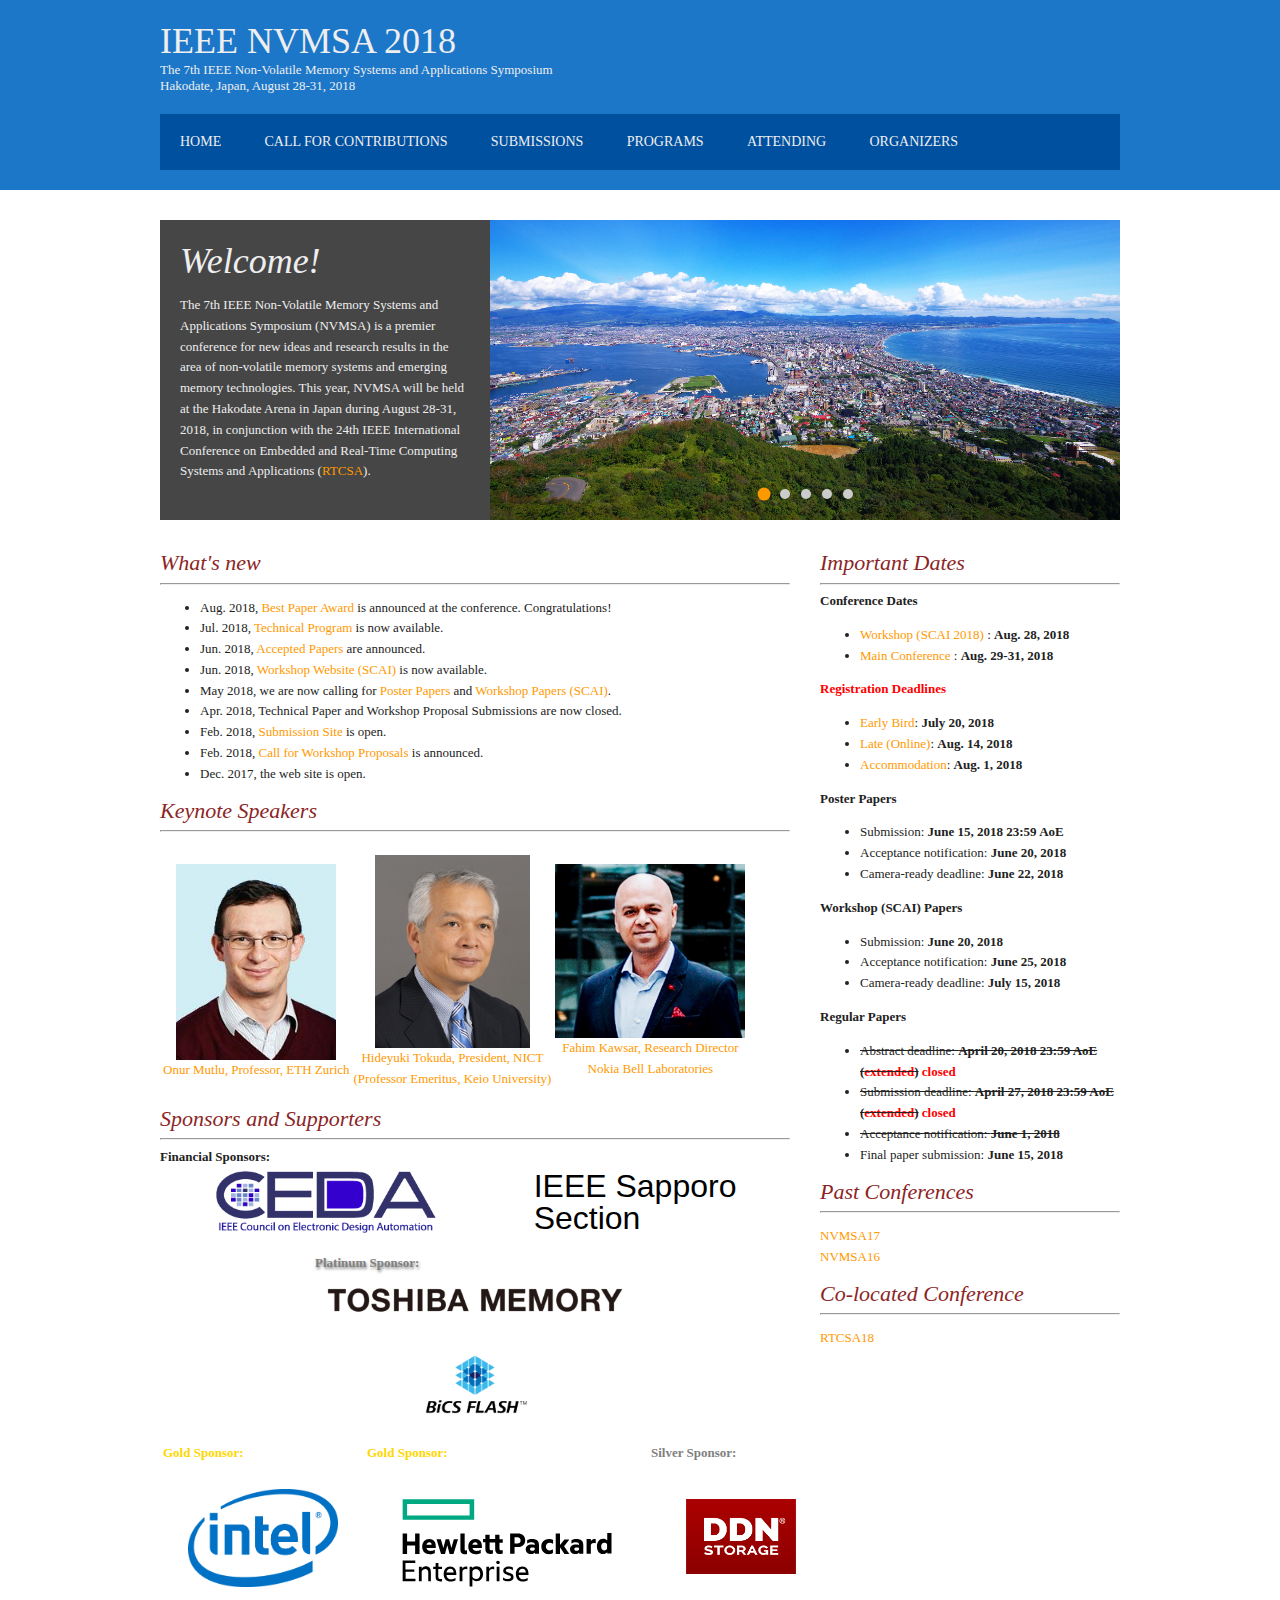
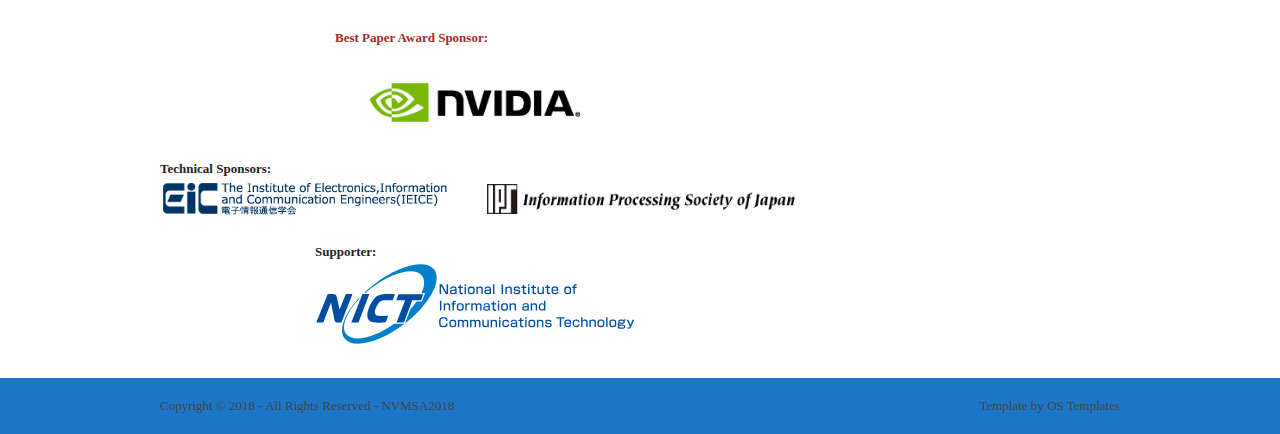
<file: index.html>
<!DOCTYPE html>
<html lang="en" dir="ltr">
<head>
<title>NVMSA 2018</title>
<meta charset="iso-8859-1">
<link rel="stylesheet" href="styles/layout.css" type="text/css">
<!--[if lt IE 9]><script src="scripts/html5shiv.js"></script><![endif]-->
</head>
<body>
<div class="wrapper row1">
  <header id="header" class="clear">
    <div id="hgroup">
      <h1><a href="#">IEEE NVMSA 2018</a></h1>
      <h2 style="color:#EEEEEE">The 7th IEEE Non-Volatile Memory Systems and Applications Symposium</br>
      Hakodate, Japan, August 28-31, 2018</h2>
    </div>

    <nav>
      <ul>
        <li class="top"><a href="index.html">Home</a></li>
        <li class="top"><a href="#">Call for Contributions</a>
          <ul>
            <li><a href="pages/cfp.html">Call for Regular Papers</a><br></li>
            <li><a href="pages/cfpp.html">Call for Poster Papers</a><br></li>
            <li><a href="pages/cfwp.html">Call for Workshop Papers</a><br></li>
            <li><a href="pages/cfw.html">Call for Workshops</a><br></li>
          </ul>
        </li>
        <li class="top"><a href="pages/submissions.html">Submissions</a></li>
        <li class="top"><a href="pages/program.html">Programs</a></li>
        <!-- li><a href="pages/registration.html">Registration</a></li -->
        <li class="top"><a href="#">Attending</a>
          <ul>
            <li><a href="pages/registration.html">Online Registration</a><br></li>
            <li><a href="pages/venue.html">Conference Venue</a><br></li>
            <li><a href="https://mice3.jtbgmt.com/rtcsa2018/" target="_blank">Hotel Information</a><br></li> 
          </ul>
        </li>
        <li class="last"><a href="#">Organizers</a>
          <ul>
            <li><a href="pages/organizers.html#oc">Organizing Committee</a><br></li>
            <li><a href="pages/organizers.html#sc">Steering Committee</a><br></li>
            <li><a href="pages/organizers.html#pcm">Program Committee</a><br></li> 
          </ul>
        </li>
     </ul>
    </nav>

  </header>
</div>
<!-- content -->
<div class="wrapper row2">
  <div id="container" class="clear">
    <!-- Slider -->
    <section id="slider" class="clear">
      <table border="0" cellspacing="0" cellpadding="0"><tr>
      <td>
      <figure>
        <figcaption>
          <h2 style="color:#EEEEEE">Welcome!</h2>
		      <p>The 7th IEEE Non-Volatile Memory Systems and Applications Symposium (NVMSA) 
          is a premier conference for new ideas and research results in the area of non-volatile 
          memory systems and emerging memory technologies. This year, NVMSA will be held at 
          the Hakodate Arena in Japan during August 28-31, 2018, in conjunction with the 24th IEEE 
          International Conference on Embedded and Real-Time Computing Systems and Applications 
          (<a href="http://rtcsa2018.ht.sfc.keio.ac.jp/">RTCSA</a>). </p>
        </figcaption>
      </figure>
      </td>
      <td>
	    <div class="slideshow" data-transition="fade">
		    <input type="radio" name="ss2" id="ss2-item-1" class="slideshow--bullet" checked="checked" />
		    <div class="slideshow--item">
           <img src="images/index/hakodate2.jpg" style="width:630px;height:300px;" alt="">
 			     <label for="ss2-item-5" class="slideshow--nav slideshow--nav-previous"></label>
			     <label for="ss2-item-2" class="slideshow--nav slideshow--nav-next"></label>
		    </div>
	      <input type="radio" name="ss2" id="ss2-item-2" class="slideshow--bullet" />
		    <div class="slideshow--item">
           <img src="images/index/goryokaku.jpg" style="width:630px;height:300px;" alt="">
 			     <label for="ss2-item-1" class="slideshow--nav slideshow--nav-previous"></label>
			     <label for="ss2-item-3" class="slideshow--nav slideshow--nav-next"></label>
		    </div>
		    <input type="radio" name="ss2" id="ss2-item-3" class="slideshow--bullet" />
		    <div class="slideshow--item">
          <img src="images/index/hachimanzaka.jpg" style="width:630px;height:300px;" alt="">
 			    <label for="ss2-item-2" class="slideshow--nav slideshow--nav-previous"></label>
			    <label for="ss2-item-4" class="slideshow--nav slideshow--nav-next"></label>
		    </div>
		    <input type="radio" name="ss2" id="ss2-item-4" class="slideshow--bullet" />
		    <div class="slideshow--item">
          <img src="images/index/kanemori.jpg" style="width:630px;height:300px;" alt="">
  		    <label for="ss2-item-3" class="slideshow--nav slideshow--nav-previous"></label>
			    <label for="ss2-item-5" class="slideshow--nav slideshow--nav-next"></label>
		    </div>
		    <input type="radio" name="ss2" id="ss2-item-5" class="slideshow--bullet" />
		    <div class="slideshow--item">
          <img src="images/index/night.jpg" style="width:630px;height:300px;" alt="">
  		    <label for="ss2-item-4" class="slideshow--nav slideshow--nav-previous"></label>
			    <label for="ss2-item-1" class="slideshow--nav slideshow--nav-next"></label>
		    </div>

      </div>
      </td>
      </tr></table> 
      <!-- figure>
        <img src="images/index/hakodate2.jpg" style="width:630px;height:300px;" alt=""> 
        <figcaption>
          <h2 style="color:#EEEEEE">Welcome!</h2>
		      <p>The 7th IEEE Non-Volatile Memory Systems and Applications Symposium (NVMSA) 
          is a premier conference for new ideas and research results in the area of non-volatile 
          memory systems and emerging memory technologies. This year, NVMSA will be held at 
          the Hakodate Arena in Japan during August 28-31, 2018, in conjunction with the 24th IEEE 
          International Conference on Embedded and Real-Time Computing Systems and Applications 
          (<a href="http://rtcsa2018.ht.sfc.keio.ac.jp/">RTCSA</a>). </p>
        </figcaption>
      </figure -->
      
    </section>
    <!-- main content -->
    <div id="homepage">
      <section class="clear">
        <!-- article 1 -->
        <article class="two_third">
          <h2>What's new</h2><Hr>
            <ul>
              <li>Aug. 2018, <a href="pages/program.html#session1">Best Paper Award</a> is announced at the conference. Congratulations!</li>
              <li>Jul. 2018, <a href="pages/program.html">Technical Program</a> is now available.</li>
              <li>Jun. 2018, <a href="pages/accepted.html">Accepted Papers</a> are announced.</li>
              <li>Jun. 2018, <a href="https://scai2018.ohtsuki.ics.keio.ac.jp/">Workshop Website (SCAI)</a> is now available.</li>
              <li>May 2018, we are now calling for <a href="pages/cfpp.html">Poster Papers</a> and <a href="pages/cfwp.html">Workshop Papers (SCAI)</a>.</li>
              <li>Apr. 2018, Technical Paper and Workshop Proposal Submissions are now closed.</li>
              <li>Feb. 2018, <a href="pages/submissions.html">Submission Site</a> is open.</li>
              <li>Feb. 2018, <a href="pages/cfw.html">Call for Workshop Proposals</a> is announced.</li>
              <li>Dec. 2017, the web site is open.</li>
	          </ul>
          <h2>Keynote Speakers</h2><Hr>
            <table><tr>
            <td>
            <p align="center">
            <a href="pages/keynotes.html#mutlu">
            <img src="images/index/mutlu.jpg" alt="Onur Mutlu" width="160"><br>
            Onur Mutlu, Professor, ETH Zurich</a>
            </p>
            </td>
            <td>
            <p align="center">
            <a href="pages/keynotes.html#tokuda">
            <!-- a href="pages/keynotes.html#tokuda" -->
            <img src="images/index/tokuda.png" alt="Hideyuki Tokuda" width="155"><br>
            Hideyuki Tokuda, President, NICT</br>(Professor Emeritus, Keio University)</a> 
            </p>
            </td>
            <td>
            <p align="center">
            <a href="pages/keynotes.html#kawsar">
            <img src="images/index/kawsar.jpg" alt="Fahim Kawsar" width="190"><br>
            Fahim Kawsar, Research Director</br>Nokia Bell Laboratories</a> 
            </p>
            </td>

            </tr></table>
          <h2>Sponsors and Supporters</h2><Hr>
            <strong>Financial Sponsors:</strong>
             
            <table><tr>
            <td>
            <a style="display:block;margin:0pt 40px 0pt 40pt;" href="https://ieee-ceda.org/">
            <img src="images/index/ceda.png" alt="ceda" width="220" hspace="300"></a>
            </td>
            <td>
            <font size=6 face=Arial>
            <a href="https://www.ieee-jp.org/section/sapporo/" style="color:#000000;display:block;margin:0px 0pt 0pt 40pt;line-height:100%;">IEEE Sapporo Section</a>
            </font> 
            </td>
            </tr></table>
            <table align="center">
            <tr>
            <td valign="top">
            <p style="text-shadow: 1px 2px 3px #808080">
            <font color="gray"><strong>Platinum Sponsor:</strong></font></p>
            <a style="display:block;margin:10px;" href="https://business.toshiba-memory.com/en-us/">
            <img src="images/index/toshiba.png" alt="TOSHIBA" width="300"></a>
            </td>
            </tr>
            </table>
            <table align="center">
            <tr>
            <td valign="top">
            <font color="gold"><strong>Gold Sponsor:</strong></font><br>
            <a style="display:block;margin:25px;" href="https://www.intel.com/">
            <img src="images/index/intel.png" alt="INTEL" width="150"></a>
            </td>
            <td valign="top">
            <font color="gold"><strong>Gold Sponsor:</strong></font><br>
            <a style="display:block;margin:35px;" href="https://www.hpe.com/">
            <img src="images/index/hpe.svg" alt="HPE" width="210"></a>
            </td>
            <td valign="top">
            <font color="gray"><strong>Silver Sponsor:</strong></font><br>
            <a style="display:block;margin:35px;" href="https://ddn.co.jp/index.html">
            <img src="images/index/ddn.jpg" alt="DDN" width="110"></a -->
            </td>
            </tr>
            </table>
            <table align="center">
            <tr><td>
            <font color="Brown"><strong>Best Paper Award Sponsor:</strong></font><br>
            <a style="display:block;margin:30px;" href="https://www.nvidia.com/">
            <img src="images/index/nvidia.jpg" alt="NVIDIA" width="220"></a>
            </td></tr>
            </table>
            <strong>Technical Sponsors:</strong>
            <table><tr>
            <td>
            <a href="http://www.ieice.org/eng/index.html">
            <img src="images/index/ieice.gif" alt="IEICE" width="320"></a>
            </td>
            <td>
            <a href="http://www.ipsj.or.jp/english/index.html">
            <img src="images/index/ipsj.gif" alt="IPSJ" width="320"></a>
            </td>
            </tr></table>
            <br>
            <table align="center"><tr>
            <td>
            <strong>Supporter:</strong><br>
            <a href="https://www.nict.go.jp/en/index.html">
            <img src="images/index/nict.svg" alt="NICT" width="320"></a>
            </td>
            </tr></table>
        </article>
        <!-- article 2 -->
        <article class="one_third lastbox">
          <h2>Important Dates</h2><Hr>
	        <strong>Conference Dates</strong>
		        <ul>
			        <li><a href="https://scai2018.ohtsuki.ics.keio.ac.jp">Workshop (SCAI 2018)</a>
: <b>Aug. 28, 2018</b></li>
              <li><a href="index.html">Main Conference</a>
: <b>Aug. 29-31, 2018</b></li>
            </ul>
	        <strong><font color="red">Registration Deadlines</font></strong>
		        <ul>
              <li><a href="pages/registration.html">Early Bird</a>: <b>July 20, 2018</b></li>
			        <li><a href="pages/registration.html">Late (Online)</a>: <b>Aug. 14, 2018</b></li>
			        <li><a href="https://mice3.jtbgmt.com/rtcsa2018/" target="_blank">Accommodation</a>: <b>Aug. 1, 2018</b></li>
            </ul>
	        <strong>Poster Papers</strong>
	          <ul>
              <li>Submission: <b>June 15, 2018 23:59 AoE</b></li>
              <li>Acceptance notification: <b>June 20, 2018</b></li>
              <li>Camera-ready deadline: <b>June 22, 2018</b></li>
            </ul>
	        <strong>Workshop (SCAI) Papers</strong>
            <ul>
              <li>Submission: <b>June 20, 2018</b></li>
              <li>Acceptance notification: <b>June 25, 2018</b></li>
              <li>Camera-ready deadline: <b>July 15, 2018</b></li>
            </ul>
	        <strong>Regular Papers</strong>
            <p>
	            <ul>
	              <s><li>Abstract deadline: <b>April 20, 2018 23:59 AoE (<font color="red">extended</font>)</b></s> <font color="red"><b>closed</b></font>
                <s><li>Submission deadline: <b>April 27, 2018 23:59 AoE (<font color="red">extended</font>)</b></s> <font color="red"><b>closed</b></font>
                <s><li>Acceptance notification: <b>June 1, 2018</b></s>
	              <li>Final paper submission: <b>June 15, 2018</b>
	            </ul>
            </p>
            <!--
            <strong>Workshop Proposals</strong>
                <ul>
                <s><li>Submision deadline: <b>April 15, 2018</b></br></s>
                <s><li>Acceptance notification: <b>May 1, 2018</b></br></s>
                </ul>
            -->
	        <h2>Past Conferences</h2><Hr>
	          <p>
              <a href="http://nvmsa2017.iis.sinica.edu.tw">NVMSA17</a></br>
	            <a href="https://sites.google.com/a/camelab.org/nvmsa-2016/">NVMSA16</a>
            </p>
	        <h2>Co-located Conference</h2><Hr>
	          <p><a href="http://rtcsa2018.ht.sfc.keio.ac.jp/">RTCSA18</a></p>
        </article>
      </section>
    </div>
    <!-- / content body -->
  </div>
</div>
<!-- Footer -->
<div class="wrapper row3">
  <footer id="footer" class="clear">
    <p class="fl_left">Copyright &copy; 2018 - All Rights Reserved - <a href="#">NVMSA2018</a></p>
    <p class="fl_right">Template by <a href="http://www.os-templates.com/" title="Free Website Templates">OS Templates</a></p>
  </footer>
</div>
</body>
</html>
</file>
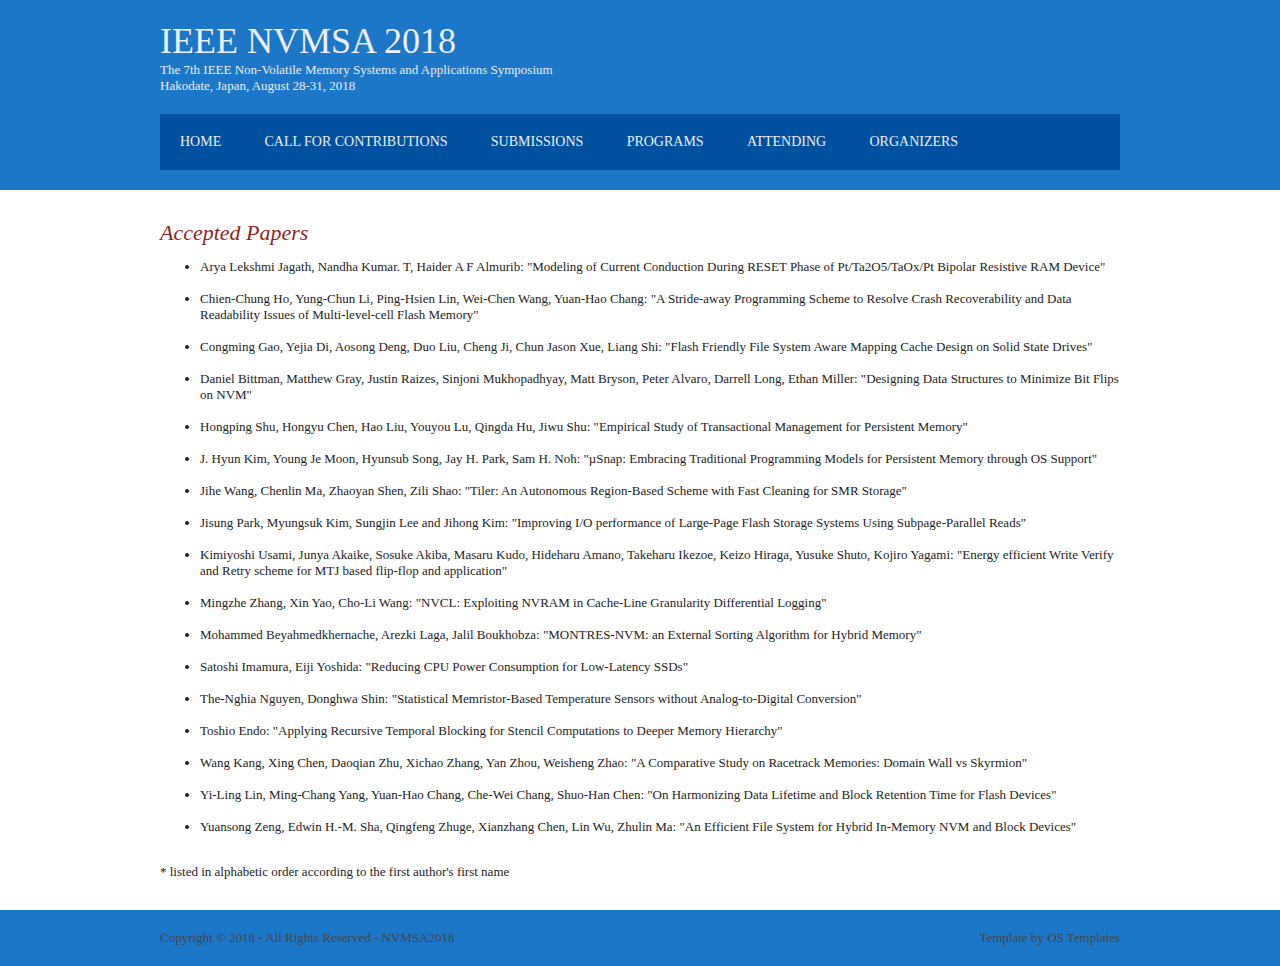
<file: pages/accepted.html>
<!DOCTYPE html>
<html lang="en" dir="ltr">
<head>
<title>NVMSA 2018</title>
<meta charset="utf-8">
<link rel="stylesheet" href="../styles/layout.css" type="text/css">
<!--[if lt IE 9]><script src="scripts/html5shiv.js"></script><![endif]-->
</head>
<body>
<div class="wrapper row1">
  <header id="header" class="clear">
    <div id="hgroup">
      <h1><a href="#">IEEE NVMSA 2018</a></h1>
      <h2 style="color:#EEEEEE">The 7th IEEE Non-Volatile Memory Systems and Applications Symposium</br> 
      Hakodate, Japan, August 28-31, 2018</h2>
    </div>

    <nav>
      <ul>
        <li class="top"><a href="../index.html">Home</a></li>
        <li class="top"><a href="#">Call for Contributions</a>
          <ul>
            <li><a href="cfp.html">Call for Regular Papers</a><br></li>
            <li><a href="cfpp.html">Call for Poster Papers</a><br></li>
            <li><a href="cfwp.html">Call for Workshop Papers</a><br></li>
            <li><a href="cfw.html">Call for Workshops</a><br></li>
          </ul>
        </li>
        <li class="top"><a href="submissions.html">Submissions</a></li>
        <li class="top"><a href="program.html">Programs</a></li>
        <!-- li><a href="registration.html">Registration</a></li -->
        <li class="top"><a href="#">Attending</a>
          <ul>
            <li><a href="registration.html">Online Registration</a><br></li>
            <li><a href="venue.html">Conference Venue</a><br></li>
            <li><a href="https://mice3.jtbgmt.com/rtcsa2018/" target="_blank">Hotel Information</a><br></li> 
          </ul>
        </li>
        <li class="last"><a href="#">Organizers</a>
          <ul>
            <li><a href="organizers.html#oc">Organizing Committee</a><br></li>
            <li><a href="organizers.html#sc">Steering Committee</a><br></li>
            <li><a href="organizers.html#pcm">Program Committee</a><br></li> 
          </ul>
        </li>
     </ul>
    </nav>

   </header>
</div>
<!-- content -->
<div class="wrapper row2">
  <div id="container" class="clear">
    <!-- / content body -->
    <h2>Accepted Papers</h2>
    <ul>
<li>
Arya Lekshmi Jagath, Nandha Kumar. T, Haider A F Almurib:
"Modeling of Current Conduction During RESET Phase of Pt/Ta2O5/TaOx/Pt Bipolar Resistive RAM Device"
</li>
</br>
<li>

Chien-Chung Ho, Yung-Chun Li, Ping-Hsien Lin, Wei-Chen Wang, Yuan-Hao Chang:
"A Stride-away Programming Scheme to Resolve Crash Recoverability and Data Readability Issues of Multi-level-cell Flash Memory"
</li>
</br>
<li>

Congming Gao, Yejia Di, Aosong Deng, Duo Liu, Cheng Ji, Chun Jason Xue, Liang Shi:
"Flash Friendly File System Aware Mapping Cache Design on Solid State Drives"
</li>
</br>
<li>

Daniel Bittman, Matthew Gray, Justin Raizes, Sinjoni Mukhopadhyay, Matt Bryson, Peter Alvaro, Darrell Long, Ethan Miller:
"Designing Data Structures to Minimize Bit Flips on NVM"
</li>
</br>
<li>

Hongping Shu, Hongyu Chen, Hao Liu, Youyou Lu, Qingda Hu, Jiwu Shu:
"Empirical Study of Transactional Management for Persistent Memory"
</li>
</br>
<li>

J. Hyun Kim, Young Je Moon, Hyunsub Song, Jay H. Park, Sam H. Noh:
"µSnap: Embracing Traditional Programming Models for Persistent Memory through OS Support"
</li>
</br>
<li>

Jihe Wang, Chenlin Ma, Zhaoyan Shen, Zili Shao:
"Tiler: An Autonomous Region-Based Scheme with Fast Cleaning for SMR Storage"
</li>
</br>
<li>

Jisung Park, Myungsuk Kim, Sungjin Lee and Jihong Kim:
"Improving I/O performance of Large-Page Flash Storage Systems Using Subpage-Parallel Reads"
</li>
</br>
<li>

Kimiyoshi Usami, Junya Akaike, Sosuke Akiba, Masaru Kudo, Hideharu Amano, Takeharu Ikezoe, Keizo Hiraga, Yusuke Shuto, Kojiro Yagami:
"Energy efficient Write Verify and Retry scheme for MTJ based flip-flop and application"
</li>
</br>
<li>

Mingzhe Zhang, Xin Yao, Cho-Li Wang:
"NVCL: Exploiting NVRAM in Cache-Line Granularity Differential Logging"
</li>
</br>
<li>

Mohammed Beyahmedkhernache, Arezki Laga, Jalil Boukhobza:
"MONTRES-NVM: an External Sorting Algorithm for Hybrid Memory"
</li>
</br>
<li>

Satoshi Imamura, Eiji Yoshida:
"Reducing CPU Power Consumption for Low-Latency SSDs"
</li>
</br>
<li>

The-Nghia Nguyen, Donghwa Shin:
"Statistical Memristor-Based Temperature Sensors without Analog-to-Digital Conversion"
</li>
</br>
<li>

Toshio Endo:
"Applying Recursive Temporal Blocking for Stencil Computations to Deeper Memory Hierarchy"
</li>
</br>
<li>

Wang Kang, Xing Chen, Daoqian Zhu, Xichao Zhang, Yan Zhou, Weisheng Zhao:
"A Comparative Study on Racetrack Memories: Domain Wall vs Skyrmion"
</li>
</br>
<li>

Yi-Ling Lin, Ming-Chang Yang, Yuan-Hao Chang, Che-Wei Chang, Shuo-Han Chen:
"On Harmonizing Data Lifetime and Block Retention Time for Flash Devices"
</li>
</br>
<li>

Yuansong Zeng, Edwin H.-M. Sha, Qingfeng Zhuge, Xianzhang Chen, Lin Wu, Zhulin Ma:
"An Efficient File System for Hybrid In-Memory NVM and Block Devices"
</li>
</br>
    </ul>
* listed in alphabetic order according to the first author's first name 
 </div>
</div>
<!-- Footer -->
<div class="wrapper row3">
  <footer id="footer" class="clear">
    <p class="fl_left">Copyright &copy; 2018 - All Rights Reserved - <a href="#">NVMSA2018</a></p>
    <p class="fl_right">Template by <a href="http://www.os-templates.com/" title="Free Website Templates">OS Templates</a></p>
  </footer>
</div>
</body>
</html>
</file>
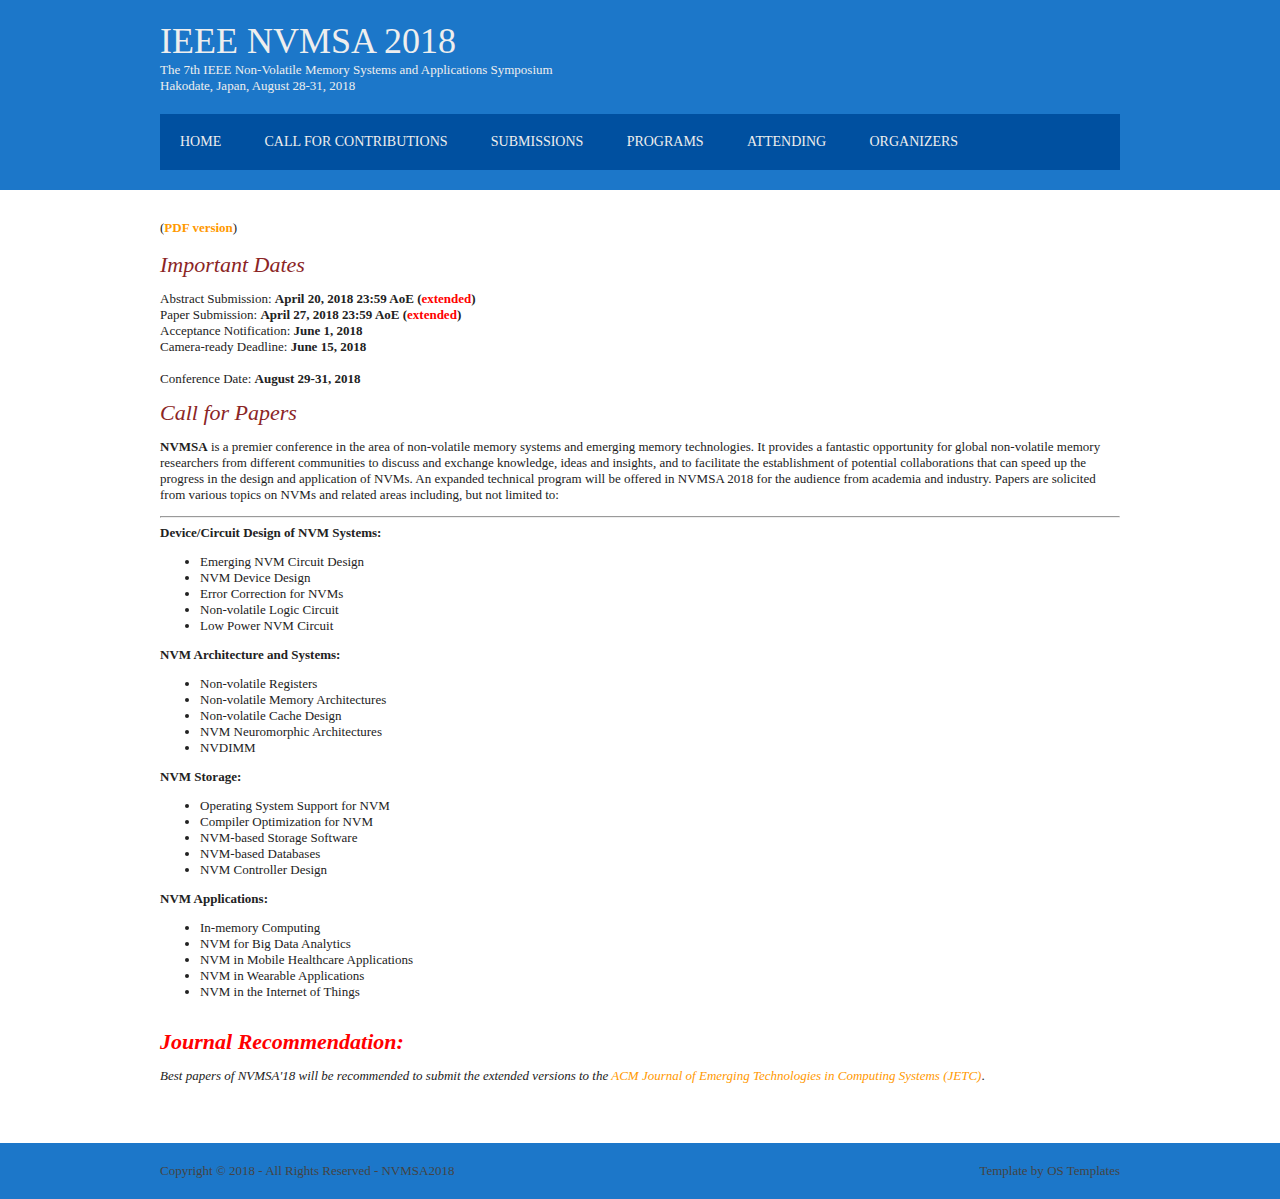
<file: pages/cfp.html>
<!DOCTYPE html>
<html lang="en" dir="ltr">
<head>
<title>NVMSA 2018</title>
<meta charset="iso-8859-1">
<link rel="stylesheet" href="../styles/layout.css" type="text/css">
<!--[if lt IE 9]><script src="scripts/html5shiv.js"></script><![endif]-->
</head>
<body>
<div class="wrapper row1">
  <header id="header" class="clear">
    <div id="hgroup">
      <h1><a href="#">IEEE NVMSA 2018</a></h1>
      <h2 style="color:#EEEEEE">The 7th IEEE Non-Volatile Memory Systems and Applications Symposium</br> 
      Hakodate, Japan, August 28-31, 2018</h2>
    </div>

    <nav>
      <ul>
        <li class="top"><a href="../index.html">Home</a></li>
        <li class="top"><a href="#">Call for Contributions</a>
          <ul>
            <li><a href="cfp.html">Call for Regular Papers</a><br></li>
            <li><a href="cfpp.html">Call for Poster Papers</a><br></li>
            <li><a href="cfwp.html">Call for Workshop Papers</a><br></li>
            <li><a href="cfw.html">Call for Workshops</a><br></li>
          </ul>
        </li>
        <li class="top"><a href="submissions.html">Submissions</a></li>
        <li class="top"><a href="program.html">Programs</a></li>
        <!-- li><a href="registration.html">Registration</a></li -->
        <li class="top"><a href="#">Attending</a>
          <ul>
            <li><a href="registration.html">Online Registration</a><br></li>
            <li><a href="venue.html">Conference Venue</a><br></li>
            <li><a href="https://mice3.jtbgmt.com/rtcsa2018/" target="_blank">Hotel Information</a><br></li> 
          </ul>
        </li>
        <li class="last"><a href="#">Organizers</a>
          <ul>
            <li><a href="organizers.html#oc">Organizing Committee</a><br></li>
            <li><a href="organizers.html#sc">Steering Committee</a><br></li>
            <li><a href="organizers.html#pcm">Program Committee</a><br></li> 
          </ul>
        </li>
     </ul>
    </nav>

   </header>
</div>
<!-- content -->
<div class="wrapper row2">
  <div id="container" class="clear">
    <!-- / content body -->
      (<a href="NVMSA2018_flyer.pdf"><b>PDF version</b></a>)<br><br>
      <h2>Important Dates</h2>
        <p>
        Abstract Submission: <b>April 20, 2018 23:59 AoE (<font color="red">extended</font>)</b></br>
        Paper Submission: <b>April 27, 2018 23:59 AoE (<font color="red">extended</font>)</b></br>
        Acceptance Notification: <b>June 1, 2018</b></br>
        Camera-ready Deadline: <b>June 15, 2018</b></br>
        </br>
        Conference Date: <b>August 29-31, 2018</b>
	</p>
      <h2>Call for Papers</h2>
	<p>
	<b>NVMSA</b> is a premier conference in the area of non-volatile memory systems and
	emerging memory technologies. It provides a fantastic opportunity for global
	non-volatile memory researchers from different communities to discuss and
	exchange knowledge, ideas and insights, and to facilitate the establishment
	of potential collaborations that can speed up the progress in the design and
	application of NVMs. An expanded technical program will be offered in NVMSA
	2018 for the audience from academia and industry. Papers are solicited from
	various topics on NVMs and related areas including, but not limited to:</br>
	<Hr>
	<b>Device/Circuit Design of NVM Systems:</b>
	<ul>
	<li>Emerging NVM Circuit Design</li>
	<li>NVM Device Design</li>
	<li>Error Correction for NVMs</li>
	<li>Non-volatile Logic Circuit</li>
	<li>Low Power NVM Circuit</li>
	</ul>
	<b>NVM Architecture and Systems:</b>
	<ul>
	<li>Non-volatile Registers</li>
	<li>Non-volatile Memory Architectures</li>
	<li>Non-volatile Cache Design</li>
	<li>NVM Neuromorphic Architectures</li>
	<li>NVDIMM</li>
	</ul>
	<b>NVM Storage:</b>
	<ul>
	<li>Operating System Support for NVM</li>
	<li>Compiler Optimization for NVM</li>
	<li>NVM-based Storage Software</li>
	<li>NVM-based Databases</li>
	<li>NVM Controller Design</li>
	</ul>
	<b>NVM Applications:</b>
	<ul>
	<li>In-memory Computing</li>
	<li>NVM for Big Data Analytics</li>
	<li>NVM in Mobile Healthcare Applications</li>
	<li>NVM in Wearable Applications</li>
	<li>NVM in the Internet of Things</li>
	</ul>
      </p>
</br>
<h3><font color="red"><b>Journal Recommendation:</b></font></h3>
<p>
<i>Best papers of NVMSA'18 will be recommended to submit the extended versions to
the <a href="https://dl.acm.org/citation.cfm?id=J967">ACM Journal of Emerging Technologies in Computing Systems (JETC)</a></i>.
</p>
</br>

 </div>
</div>
<!-- Footer -->
<div class="wrapper row3">
  <footer id="footer" class="clear">
    <p class="fl_left">Copyright &copy; 2018 - All Rights Reserved - <a href="#">NVMSA2018</a></p>
    <p class="fl_right">Template by <a href="http://www.os-templates.com/" title="Free Website Templates">OS Templates</a></p>
  </footer>
</div>
</body>
</html>
</file>
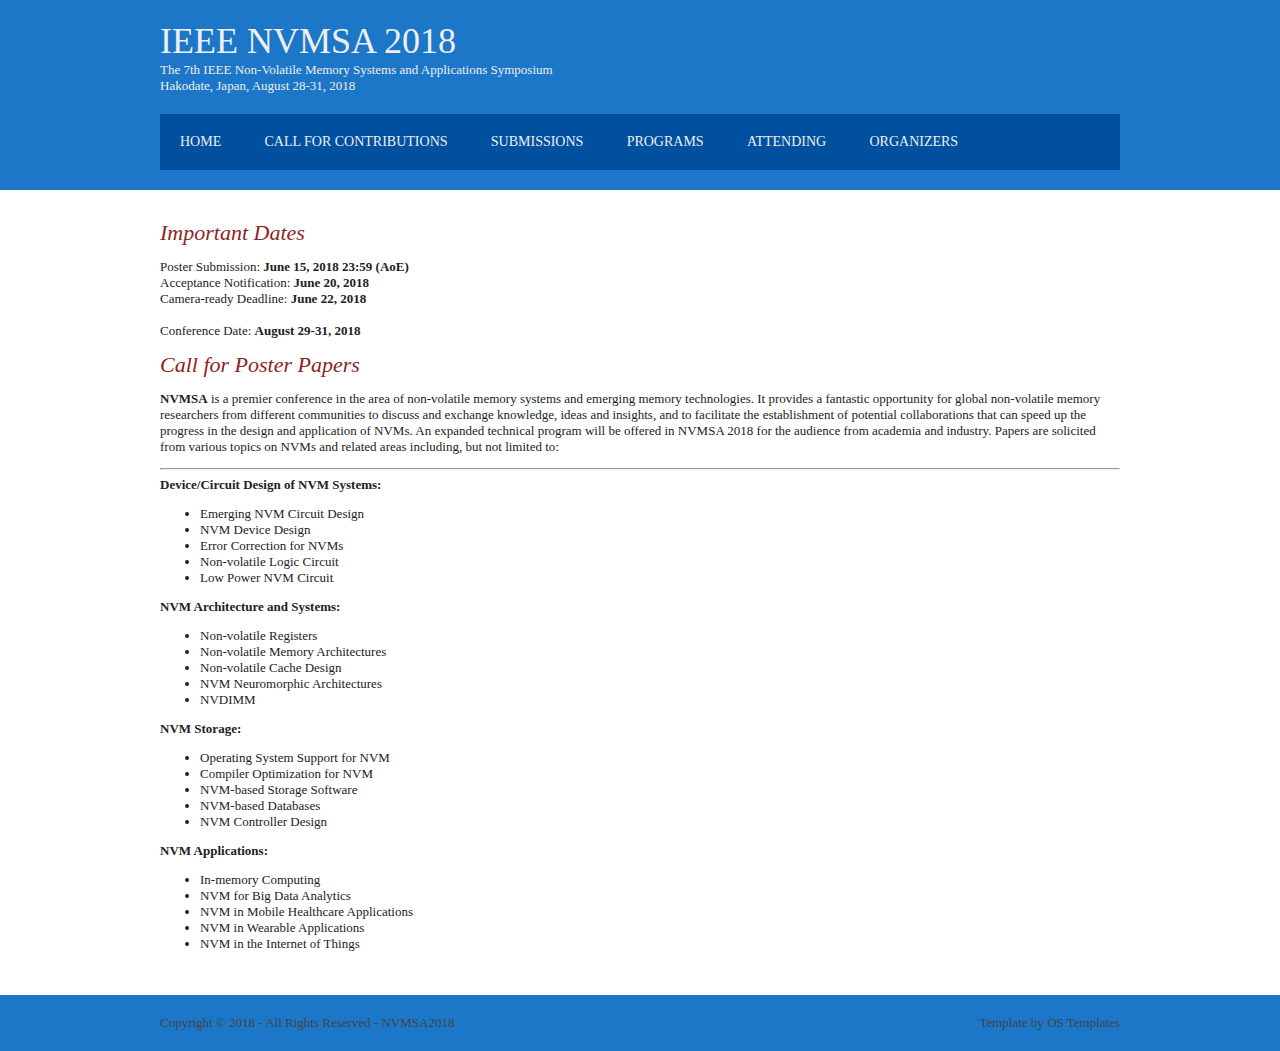
<file: pages/cfpp.html>
<!DOCTYPE html>
<html lang="en" dir="ltr">
<head>
<title>NVMSA 2018</title>
<meta charset="iso-8859-1">
<link rel="stylesheet" href="../styles/layout.css" type="text/css">
<!--[if lt IE 9]><script src="scripts/html5shiv.js"></script><![endif]-->
</head>
<body>
<div class="wrapper row1">
  <header id="header" class="clear">
    <div id="hgroup">
      <h1><a href="#">IEEE NVMSA 2018</a></h1>
      <h2 style="color:#EEEEEE">The 7th IEEE Non-Volatile Memory Systems and Applications Symposium</br> 
      Hakodate, Japan, August 28-31, 2018</h2>
    </div>

    <nav>
      <ul>
        <li class="top"><a href="../index.html">Home</a></li>
        <li class="top"><a href="#">Call for Contributions</a>
          <ul>
            <li><a href="cfp.html">Call for Regular Papers</a><br></li>
            <li><a href="cfpp.html">Call for Poster Papers</a><br></li>
            <li><a href="cfwp.html">Call for Workshop Papers</a><br></li>
            <li><a href="cfw.html">Call for Workshops</a><br></li>
          </ul>
        </li>
        <li class="top"><a href="submissions.html">Submissions</a></li>
        <li class="top"><a href="program.html">Programs</a></li>
        <!-- li><a href="registration.html">Registration</a></li -->
        <li class="top"><a href="#">Attending</a>
          <ul>
            <li><a href="registration.html">Online Registration</a><br></li>
            <li><a href="venue.html">Conference Venue</a><br></li>
            <li><a href="https://mice3.jtbgmt.com/rtcsa2018/" target="_blank">Hotel Information</a><br></li> 
          </ul>
        </li>
        <li class="last"><a href="#">Organizers</a>
          <ul>
            <li><a href="organizers.html#oc">Organizing Committee</a><br></li>
            <li><a href="organizers.html#sc">Steering Committee</a><br></li>
            <li><a href="organizers.html#pcm">Program Committee</a><br></li> 
          </ul>
        </li>
     </ul>
    </nav>

   </header>
</div>
<!-- content -->
<div class="wrapper row2">
  <div id="container" class="clear">
    <!-- / content body -->
      <h2>Important Dates</h2>
        <p>
        Poster Submission:       <b>June 15, 2018 23:59 (AoE)</b></br>
        Acceptance Notification: <b>June 20, 2018</b></br>
        Camera-ready Deadline:   <b>June 22, 2018</b></br>
        </br>
        Conference Date: <b>August 29-31, 2018</b>
	</p>
      <h2>Call for Poster Papers</h2>
	<p>
	<b>NVMSA</b> is a premier conference in the area of non-volatile memory systems and
	emerging memory technologies. It provides a fantastic opportunity for global
	non-volatile memory researchers from different communities to discuss and
	exchange knowledge, ideas and insights, and to facilitate the establishment
	of potential collaborations that can speed up the progress in the design and
	application of NVMs. An expanded technical program will be offered in NVMSA
	2018 for the audience from academia and industry. Papers are solicited from
	various topics on NVMs and related areas including, but not limited to:</br>
	<Hr>
	<b>Device/Circuit Design of NVM Systems:</b>
	<ul>
	<li>Emerging NVM Circuit Design</li>
	<li>NVM Device Design</li>
	<li>Error Correction for NVMs</li>
	<li>Non-volatile Logic Circuit</li>
	<li>Low Power NVM Circuit</li>
	</ul>
	<b>NVM Architecture and Systems:</b>
	<ul>
	<li>Non-volatile Registers</li>
	<li>Non-volatile Memory Architectures</li>
	<li>Non-volatile Cache Design</li>
	<li>NVM Neuromorphic Architectures</li>
	<li>NVDIMM</li>
	</ul>
	<b>NVM Storage:</b>
	<ul>
	<li>Operating System Support for NVM</li>
	<li>Compiler Optimization for NVM</li>
	<li>NVM-based Storage Software</li>
	<li>NVM-based Databases</li>
	<li>NVM Controller Design</li>
	</ul>
	<b>NVM Applications:</b>
	<ul>
	<li>In-memory Computing</li>
	<li>NVM for Big Data Analytics</li>
	<li>NVM in Mobile Healthcare Applications</li>
	<li>NVM in Wearable Applications</li>
	<li>NVM in the Internet of Things</li>
	</ul>
  </p>
 </div>
</div>
<!-- Footer -->
<div class="wrapper row3">
  <footer id="footer" class="clear">
    <p class="fl_left">Copyright &copy; 2018 - All Rights Reserved - <a href="#">NVMSA2018</a></p>
    <p class="fl_right">Template by <a href="http://www.os-templates.com/" title="Free Website Templates">OS Templates</a></p>
  </footer>
</div>
</body>
</html>
</file>
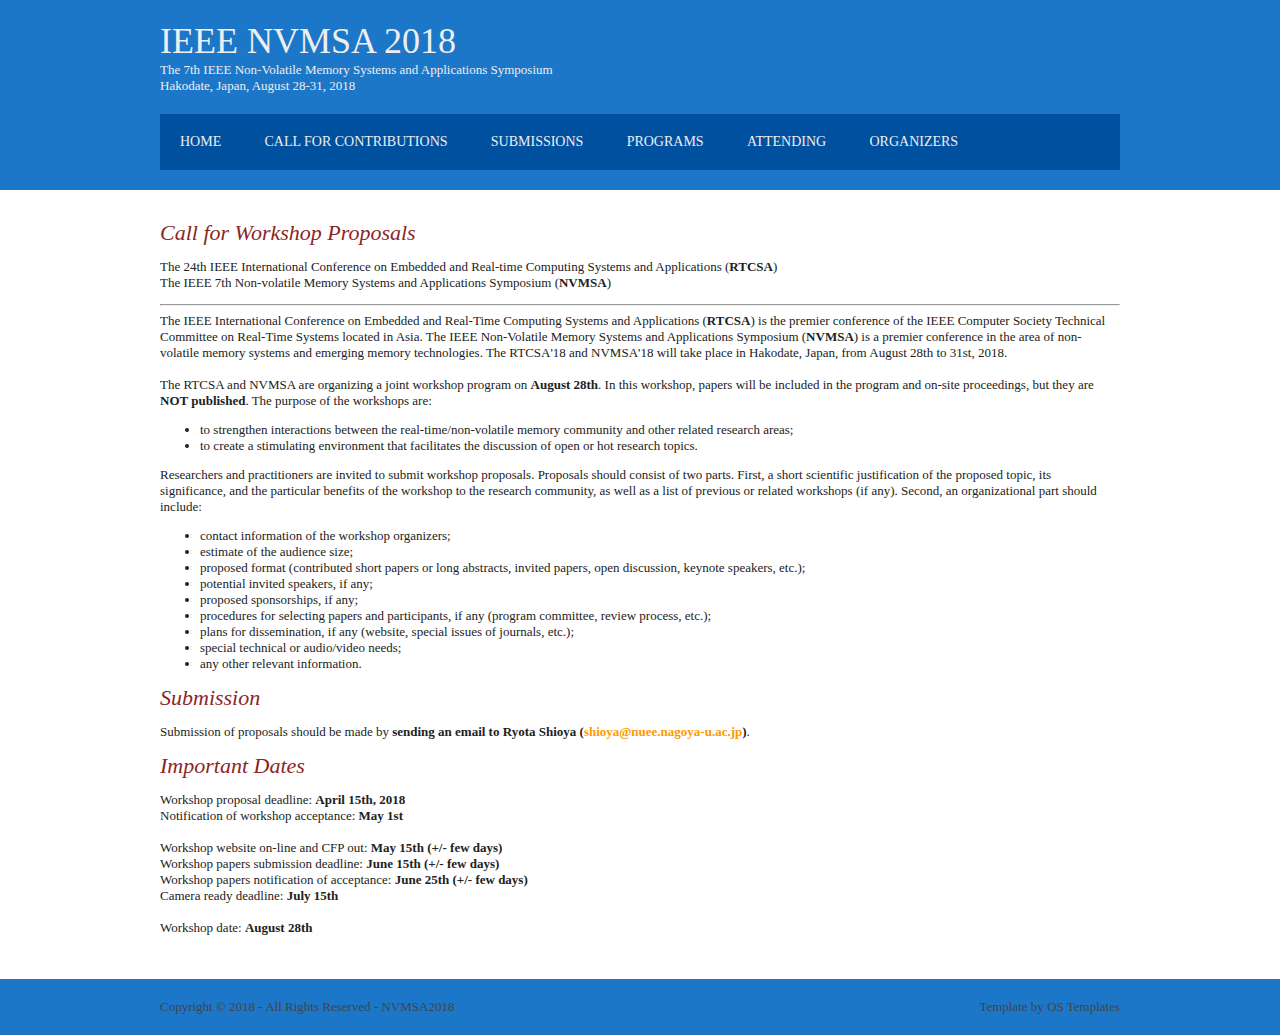
<file: pages/cfw.html>
<!DOCTYPE html>
<html lang="en" dir="ltr">
<head>
<title>NVMSA 2018</title>
<meta charset="iso-8859-1">
<link rel="stylesheet" href="../styles/layout.css" type="text/css">
<!--[if lt IE 9]><script src="scripts/html5shiv.js"></script><![endif]-->
</head>
<body>
<div class="wrapper row1">
  <header id="header" class="clear">
    <div id="hgroup">
      <h1><a href="#">IEEE NVMSA 2018</a></h1>
      <h2 style="color:#EEEEEE">The 7th IEEE Non-Volatile Memory Systems and Applications Symposium</br> 
      Hakodate, Japan, August 28-31, 2018</h2>
    </div>

    <nav>
      <ul>
        <li class="top"><a href="../index.html">Home</a></li>
        <li class="top"><a href="#">Call for Contributions</a>
          <ul>
            <li><a href="cfp.html">Call for Regular Papers</a><br></li>
            <li><a href="cfpp.html">Call for Poster Papers</a><br></li>
            <li><a href="cfwp.html">Call for Workshop Papers</a><br></li>
            <li><a href="cfw.html">Call for Workshops</a><br></li>
          </ul>
        </li>
        <li class="top"><a href="submissions.html">Submissions</a></li>
        <li class="top"><a href="program.html">Programs</a></li>
        <!-- li><a href="registration.html">Registration</a></li -->
        <li class="top"><a href="#">Attending</a>
          <ul>
            <li><a href="registration.html">Online Registration</a><br></li>
            <li><a href="venue.html">Conference Venue</a><br></li>
            <li><a href="https://mice3.jtbgmt.com/rtcsa2018/" target="_blank">Hotel Information</a><br></li> 
          </ul>
        </li>
        <li class="last"><a href="#">Organizers</a>
          <ul>
            <li><a href="organizers.html#oc">Organizing Committee</a><br></li>
            <li><a href="organizers.html#sc">Steering Committee</a><br></li>
            <li><a href="organizers.html#pcm">Program Committee</a><br></li> 
          </ul>
        </li>
     </ul>
    </nav>

    </header>
</div>
<!-- content -->
<div class="wrapper row2">
  <div id="container" class="clear">
    <!-- / content body -->
    <h2>Call for Workshop Proposals</h2>
    <p>
    The 24th IEEE International Conference on
    Embedded and Real-time Computing Systems and Applications (<b>RTCSA</b>)</br>
    The IEEE 7th Non-volatile Memory Systems and Applications Symposium (<b>NVMSA</b>)
    <Hr>
    The IEEE International Conference on Embedded and Real-Time Computing
    Systems and Applications (<b>RTCSA</b>) is the premier conference of the IEEE
    Computer Society Technical Committee on Real-Time Systems located in
    Asia. The IEEE Non-Volatile Memory Systems and Applications Symposium
    (<b>NVMSA</b>) is a premier conference in the area of non-volatile memory
    systems and emerging memory technologies. The RTCSA'18 and NVMSA'18 will
    take place in Hakodate, Japan, from August 28th to 31st, 2018.<br><br>

    The RTCSA and NVMSA are organizing a joint workshop program on <b>August 28th</b>.
    In this workshop, papers will be included in the program and
    on-site proceedings, but they are <b>NOT published</b>.

    The purpose of the workshops are:
    <ul>
    <li>to strengthen interactions between the real-time/non-volatile memory
    community and other related research areas;</li>
    <li>to create a stimulating environment that facilitates the discussion of
    open or hot research topics.</li>
    </ul>

    Researchers and practitioners are invited to submit workshop proposals.
    Proposals should consist of two parts. First, a short scientific
    justification of the proposed topic, its significance, and the
    particular benefits of the workshop to the research community, as well
    as a list of previous or related workshops (if any). Second, an
    organizational part should include:

    <ul>
    <li> contact information of the workshop organizers;</li>
    <li> estimate of the audience size;</li>
    <li> proposed format (contributed short papers or long abstracts, invited
    papers, open discussion, keynote speakers, etc.);</li>
    <li> potential invited speakers, if any;</li>
    <li> proposed sponsorships, if any;</li>
    <li> procedures for selecting papers and participants, if any (program
    committee, review process, etc.);</li>
    <li> plans for dissemination, if any (website, special issues of journals,
    etc.);</li>
    <li> special technical or audio/video needs;</li>
    <li> any other relevant information.</li>
    </ul>
    </p>

    <h2>Submission</h2>
    <p>
    Submission of proposals should be made by <b>sending an email to
    Ryota Shioya (<a href="mailto:shioya@nuee.nagoya-u.ac.jp">shioya@nuee.nagoya-u.ac.jp</a>)</b>.	
    </p>

    <h2>Important Dates</h2>
    <p>
    Workshop proposal deadline: <b>April 15th, 2018</b></br>
    Notification of workshop acceptance: <b>May 1st</b></br>
    </br>
    Workshop website on-line and CFP out: <b>May 15th (+/- few days)</b></br>
    Workshop papers submission deadline: <b>June 15th (+/- few days)</b></br>
    Workshop papers notification of acceptance: <b>June 25th (+/- few days)</b></br>
    Camera ready deadline: <b>July 15th</b></br>
    </br>
    Workshop date: <b>August 28th</b>
    </p>
</div>
</div>
<!-- Footer -->
<div class="wrapper row3">
  <footer id="footer" class="clear">
    <p class="fl_left">Copyright &copy; 2018 - All Rights Reserved - <a href="#">NVMSA2018</a></p>
    <p class="fl_right">Template by <a href="http://www.os-templates.com/" title="Free Website Templates">OS Templates</a></p>
  </footer>
</div>
</body>
</html>
</file>
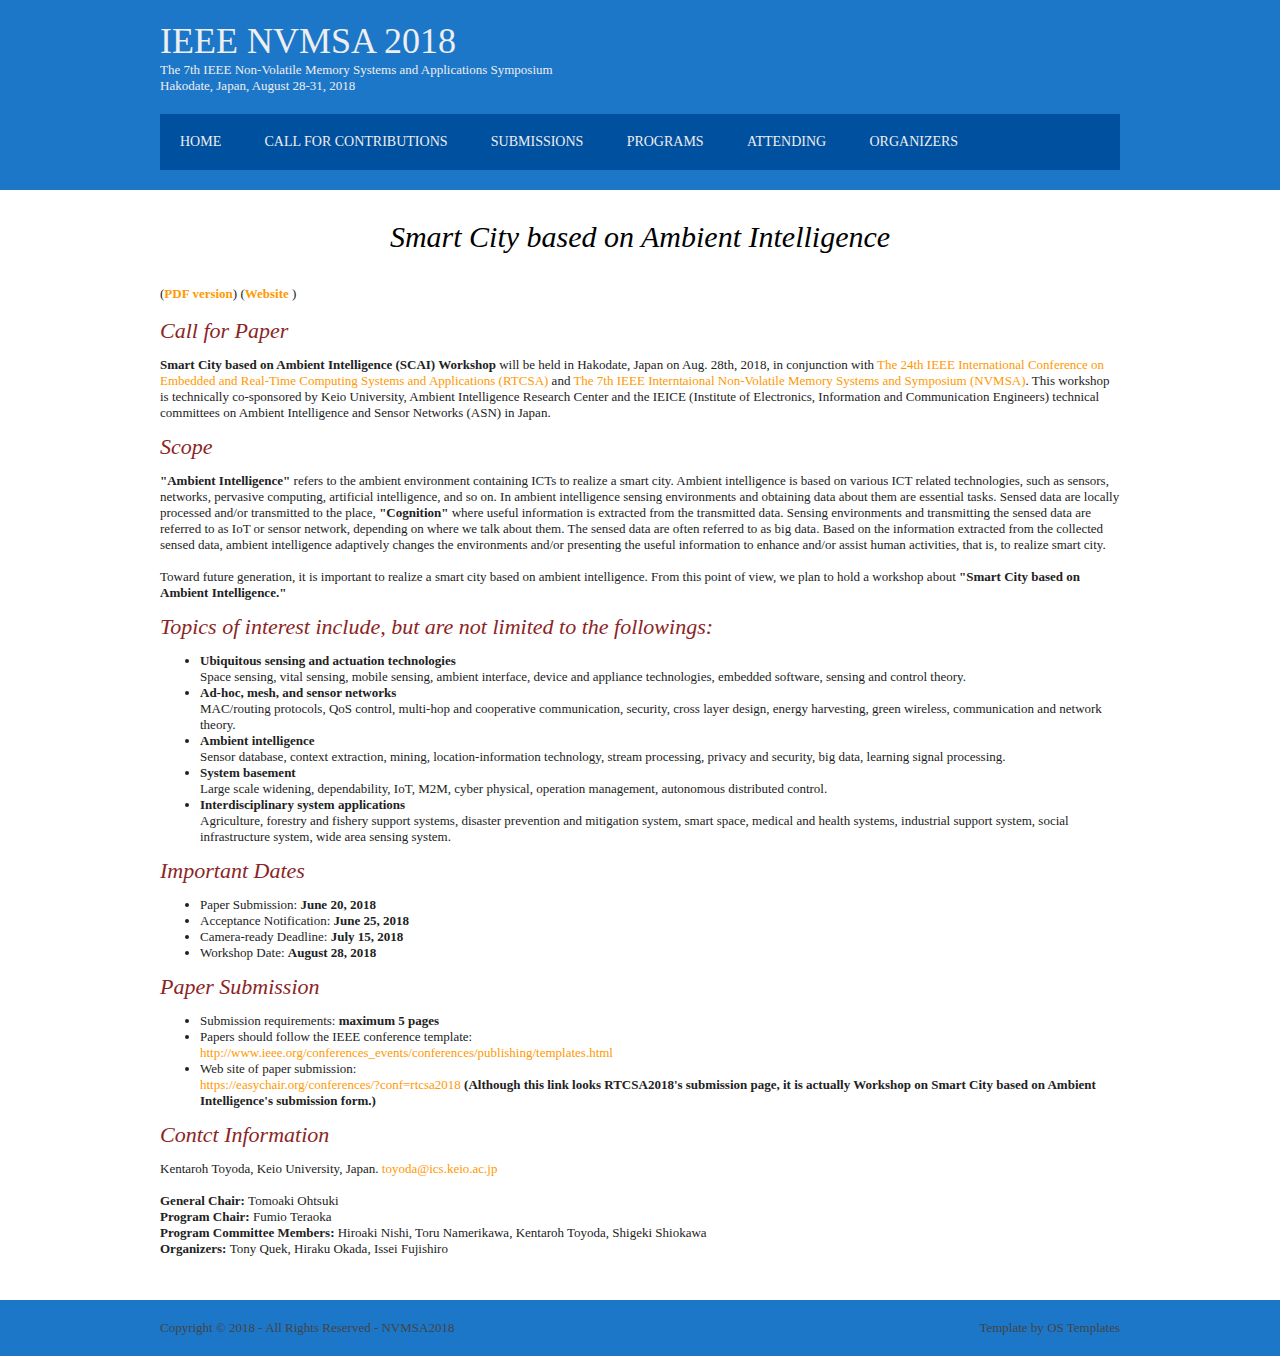
<file: pages/cfwp.html>
<!DOCTYPE html>
<html lang="en" dir="ltr">
<head>
<title>NVMSA 2018</title>
<meta charset="iso-8859-1">
<link rel="stylesheet" href="../styles/layout.css" type="text/css">
<!--[if lt IE 9]><script src="scripts/html5shiv.js"></script><![endif]-->
</head>
<body>
<div class="wrapper row1">
  <header id="header" class="clear">
    <div id="hgroup">
      <h1><a href="#">IEEE NVMSA 2018</a></h1>
      <h2 style="color:#EEEEEE">The 7th IEEE Non-Volatile Memory Systems and Applications Symposium</br> 
      Hakodate, Japan, August 28-31, 2018</h2>
    </div>

    <nav>
      <ul>
        <li class="top"><a href="../index.html">Home</a></li>
        <li class="top"><a href="#">Call for Contributions</a>
          <ul>
            <li><a href="cfp.html">Call for Regular Papers</a><br></li>
            <li><a href="cfpp.html">Call for Poster Papers</a><br></li>
            <li><a href="cfwp.html">Call for Workshop Papers</a><br></li>
            <li><a href="cfw.html">Call for Workshops</a><br></li>
          </ul>
        </li>
        <li class="top"><a href="submissions.html">Submissions</a></li>
        <li class="top"><a href="program.html">Programs</a></li>
        <!-- li><a href="registration.html">Registration</a></li -->
        <li class="top"><a href="#">Attending</a>
          <ul>
            <li><a href="registration.html">Online Registration</a><br></li>
            <li><a href="venue.html">Conference Venue</a><br></li>
            <li><a href="https://mice3.jtbgmt.com/rtcsa2018/" target="_blank">Hotel Information</a><br></li> 
          </ul>
        </li>
        <li class="last"><a href="#">Organizers</a>
          <ul>
            <li><a href="organizers.html#oc">Organizing Committee</a><br></li>
            <li><a href="organizers.html#sc">Steering Committee</a><br></li>
            <li><a href="organizers.html#pcm">Program Committee</a><br></li> 
          </ul>
        </li>
     </ul>
    </nav>

   </header>
</div>
<!-- content -->
<div class="wrapper row2">
  <div id="container" class="clear">
    <!-- / content body -->
  <h1 align="center"><a href="https://scai2018.ohtsuki.ics.keio.ac.jp/" style="color:#000000">Smart City based on Ambient Intelligence</a></h1>
  <br><br>(<a href="Workshop_cfp.pdf"><b>PDF version</b></a>) (<a href="https://scai2018.ohtsuki.ics.keio.ac.jp/"><b>Website</b></a></h1>
)<br><br>
  <h2>Call for Paper</h2>
	<p>
  <b>Smart City based on Ambient Intelligence (SCAI) Workshop</b> will be held in Hakodate, 
  Japan on Aug. 28th, 2018, in conjunction with <a href="http://rtcsa2018.ht.sfc.keio.ac.jp/">The 24th IEEE International Conference on 
  Embedded and Real-Time Computing Systems and Applications (RTCSA)</a> and <a href="../../index.html">The 7th IEEE Interntaional 
  Non-Volatile Memory Systems and Symposium (NVMSA)</a>. This workshop is technically co-sponsored 
  by Keio University, Ambient Intelligence Research Center and the IEICE (Institute of Electronics, 
  Information and Communication Engineers) technical committees on Ambient Intelligence and Sensor 
  Networks (ASN) in Japan.</p>
  <h2>Scope</h2>
  <p>
  <b>"Ambient Intelligence"</b> refers to the ambient environment containing ICTs to realize a smart city. 
  Ambient intelligence is based on various ICT related technologies, such as sensors, networks, pervasive 
  computing, artificial intelligence, and so on. In ambient intelligence sensing environments and obtaining 
  data about them are essential tasks. Sensed data are locally processed and/or transmitted to the place, 
  <b>"Cognition"</b> where useful information is extracted from the transmitted data. Sensing environments 
  and transmitting the sensed data are referred to as IoT or sensor network, depending on where we talk about 
  them. The sensed data are often referred to as big data. Based on the information extracted from 
  the collected sensed data, ambient intelligence adaptively changes the environments and/or presenting 
  the useful information to enhance and/or assist human activities, that is, to realize smart city.</br></br>

  Toward future generation, it is important to realize a smart city based on ambient intelligence. From this point of view, we plan to hold a workshop about <b>"Smart City based on Ambient Intelligence."</b>
  </p>
  <h2>Topics of interest include, but are not limited to the followings:</h2>
  <p>
  <ul>
	<li><b>Ubiquitous sensing and actuation technologies</b></br>
  Space sensing, vital sensing, mobile sensing, ambient interface, device and appliance 	technologies, embedded software, sensing and control theory.
  </li>
	<li><b>Ad-hoc, mesh, and sensor networks</b></br>
  MAC/routing protocols, QoS control, multi-hop and cooperative 	communication, security, cross layer design, energy harvesting, green wireless, 	communication and network theory.
  </li>
	<li><b>Ambient intelligence</b></br>
  Sensor database, context extraction, mining, location-information technology, 	stream processing, privacy and security, big data, learning signal processing.
  </li>
	<li><b>System basement</b></br>
	Large scale widening, dependability, IoT, M2M, cyber physical, operation management, 	autonomous distributed control.
  </li>
	<li><b>Interdisciplinary system applications</b></br>
	Agriculture, forestry and fishery support systems, disaster prevention and 	mitigation system, smart space, medical and health systems, industrial support system, 	social infrastructure system, wide area sensing system.
  </li>
  </ul>
  </p>
  <h2>Important Dates</h2>
  <p>
	<ul>
  <li>Paper Submission: <b>June 20, 2018</b></li>
  <li>Acceptance Notification: <b>June 25, 2018</b></li>
  <li>Camera-ready Deadline: <b>July 15, 2018</b></li>
  <li>Workshop Date: <b>August 28, 2018</b></li>
  </ul>
  </p>
  <h2>Paper Submission</h2>
  <p>

	<ul> 
  <li>Submission requirements: <b>maximum 5 pages</b></li>
  <li>Papers should follow the IEEE conference template:</br> 
  <a href="http://www.ieee.org/conferences_events/conferences/publishing/templates.html">http://www.ieee.org/conferences_events/conferences/publishing/templates.html</a></li>
  <li>Web site of paper submission:</br><a href="https://easychair.org/conferences/?conf=rtcsa2018">https://easychair.org/conferences/?conf=rtcsa2018</a> <b>(Although this link looks RTCSA2018's submission page, it is actually Workshop on Smart City based on Ambient Intelligence's submission form.)</b></li>
  </ul> 
  </p>
  <h2>Contct Information</h2>
  <p>
  Kentaroh Toyoda, Keio University, Japan. <a href="mailto:toyoda@ics.keio.ac.jp">toyoda@ics.keio.ac.jp</a> 
  </br></br>
  <b>General Chair: </b>Tomoaki Ohtsuki</br>
  <b>Program Chair: </b>Fumio Teraoka</br>
  <b>Program Committee Members: </b>Hiroaki Nishi, Toru Namerikawa, Kentaroh Toyoda, Shigeki Shiokawa
</br>
  <b>Organizers: </b>Tony Quek, Hiraku Okada, Issei Fujishiro</br>
	</p>
 
 </div>
</div>
<!-- Footer -->
<div class="wrapper row3">
  <footer id="footer" class="clear">
    <p class="fl_left">Copyright &copy; 2018 - All Rights Reserved - <a href="#">NVMSA2018</a></p>
    <p class="fl_right">Template by <a href="http://www.os-templates.com/" title="Free Website Templates">OS Templates</a></p>
  </footer>
</div>
</body>
</html>
</file>
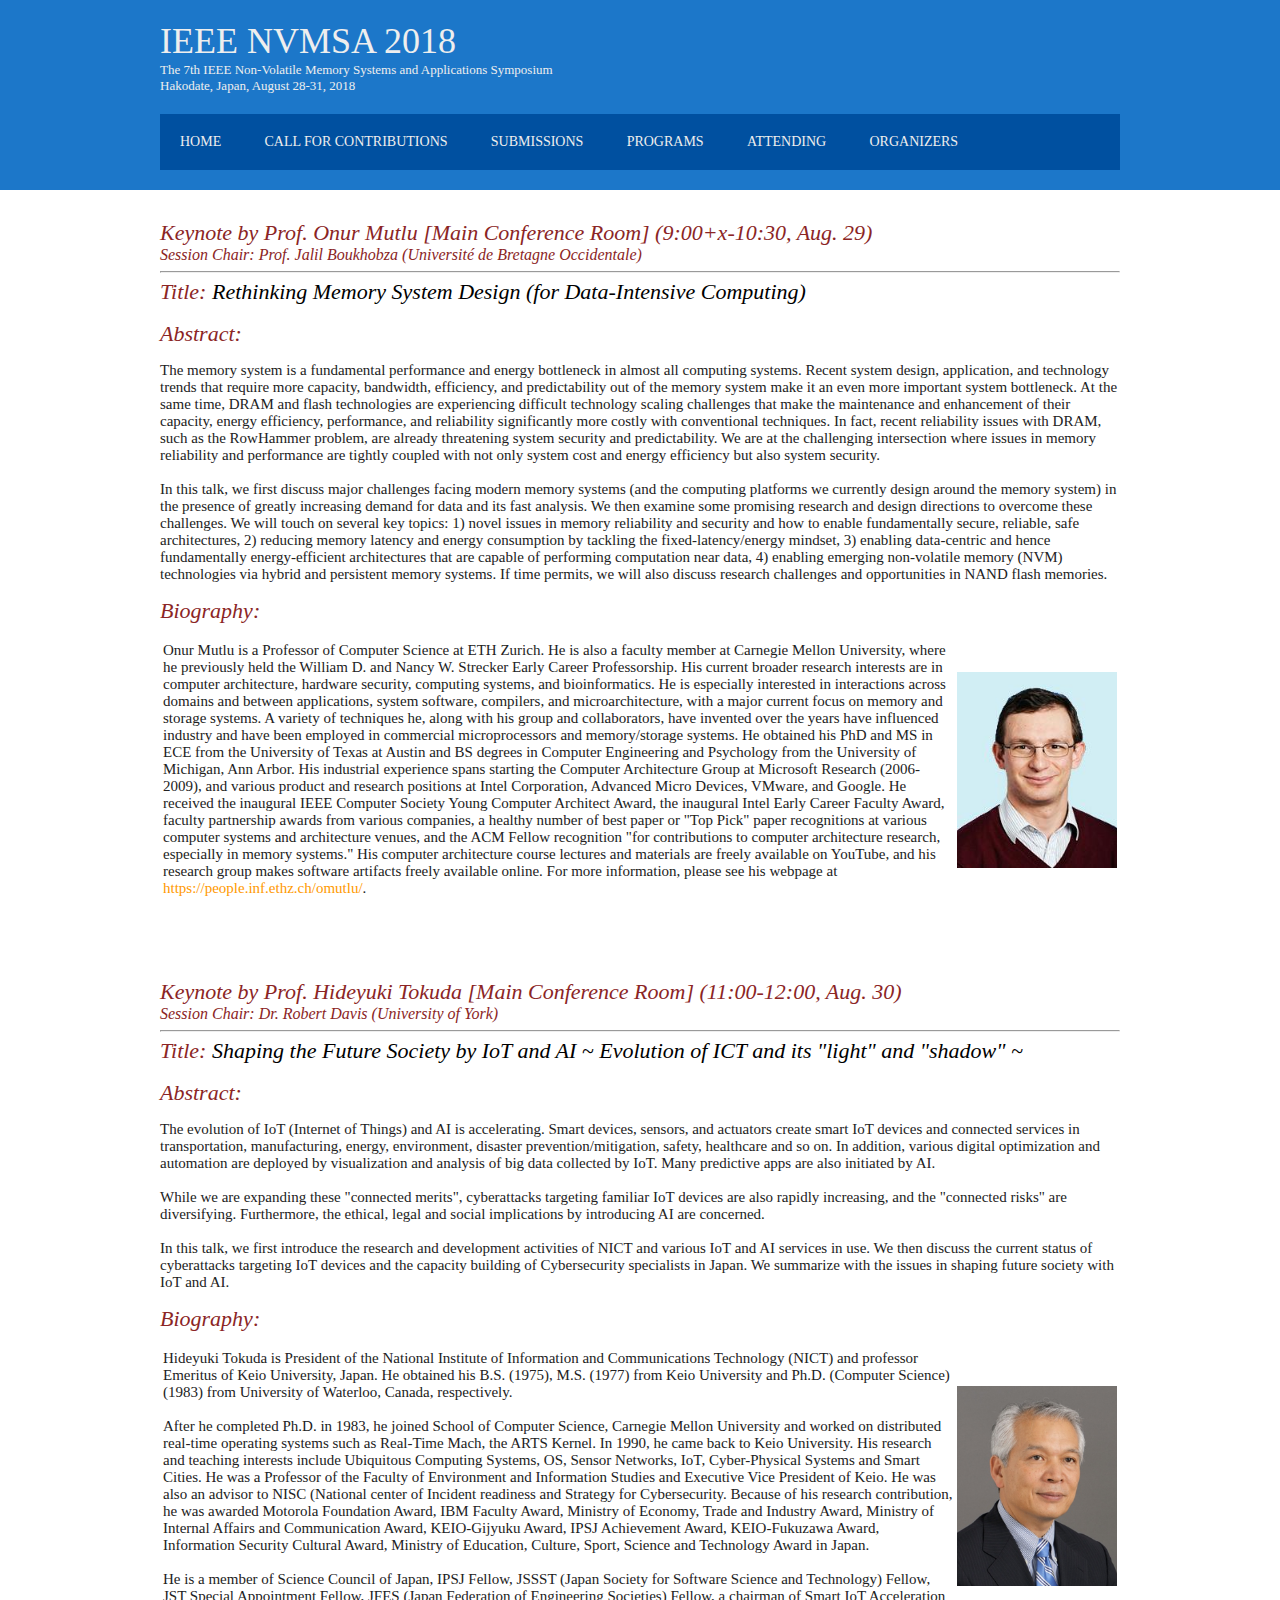
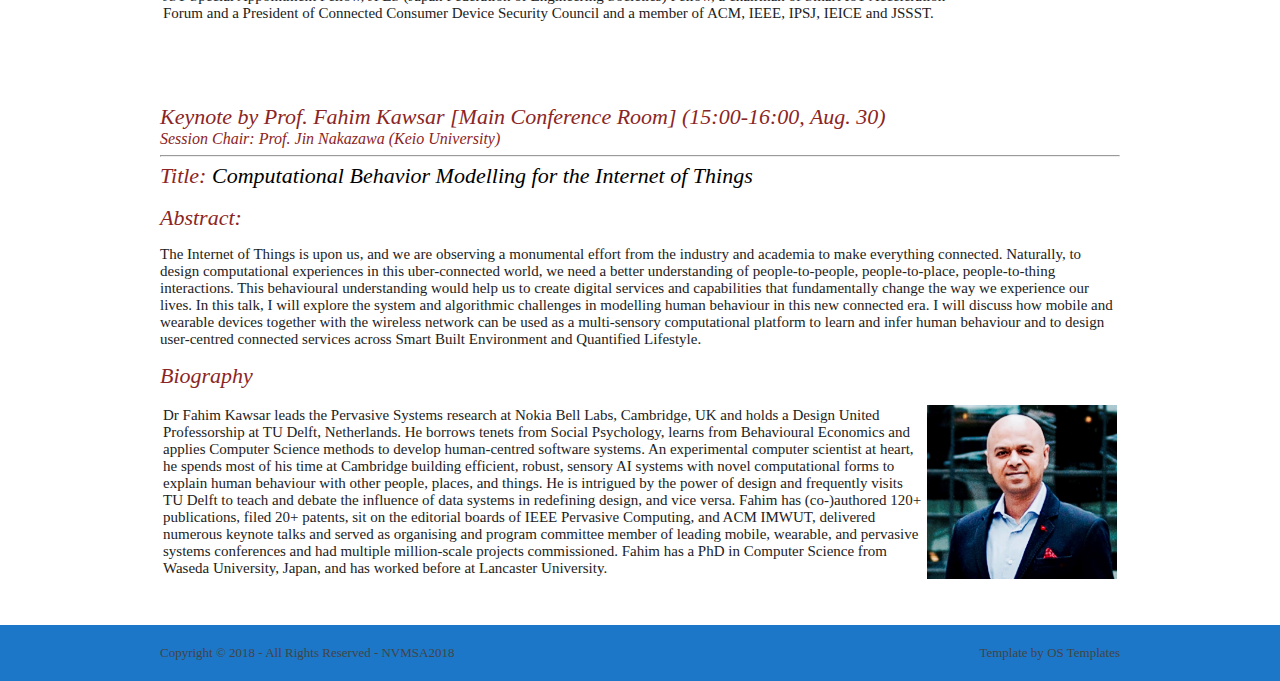
<file: pages/keynotes.html>
<!DOCTYPE html>
<html lang="en" dir="ltr">
<head>
<title>NVMSA 2018</title>
<meta charset="iso-8859-1">
<link rel="stylesheet" href="../styles/layout.css" type="text/css">
<!--[if lt IE 9]><script src="scripts/html5shiv.js"></script><![endif]-->
</head>
<body>
<div class="wrapper row1">
  <header id="header" class="clear">
    <div id="hgroup">
      <h1><a href="#">IEEE NVMSA 2018</a></h1>
      <h2 style="color:#EEEEEE">The 7th IEEE Non-Volatile Memory Systems and Applications Symposium</br> 
      Hakodate, Japan, August 28-31, 2018</h2>
    </div>

    <nav>
      <ul>
        <li class="top"><a href="../index.html">Home</a></li>
        <li class="top"><a href="#">Call for Contributions</a>
          <ul>
            <li><a href="cfp.html">Call for Regular Papers</a><br></li>
            <li><a href="cfpp.html">Call for Poster Papers</a><br></li>
            <li><a href="cfwp.html">Call for Workshop Papers</a><br></li>
            <li><a href="cfw.html">Call for Workshops</a><br></li>
          </ul>
        </li>
        <li class="top"><a href="submissions.html">Submissions</a></li>
        <li class="top"><a href="program.html">Programs</a></li>
        <!-- li><a href="registration.html">Registration</a></li -->
        <li class="top"><a href="#">Attending</a>
          <ul>
            <li><a href="registration.html">Online Registration</a><br></li>
            <li><a href="venue.html">Conference Venue</a><br></li>
            <li><a href="https://mice3.jtbgmt.com/rtcsa2018/" target="_blank">Hotel Information</a><br></li> 
          </ul>
        </li>
        <li class="last"><a href="#">Organizers</a>
          <ul>
            <li><a href="organizers.html#oc">Organizing Committee</a><br></li>
            <li><a href="organizers.html#sc">Steering Committee</a><br></li>
            <li><a href="organizers.html#pcm">Program Committee</a><br></li> 
          </ul>
        </li>
     </ul>
    </nav>

   </header>
</div>
<!-- content -->
<div class="wrapper row2">
  <div id="container" class="clear">
    <!-- / content body -->
    <h2 id=mutlu>Keynote by Prof. Onur Mutlu [Main Conference Room] (9:00+x-10:30, Aug. 29)</h2> 
 	  <h3 style="font-size:16px">Session Chair: Prof. Jalil Boukhobza (Universit&eacute de Bretagne Occidentale)</h3>
    <Hr>
 	<h3>Title: <font color="black">Rethinking Memory System Design (for Data-Intensive Computing)</font></h3>
    <br>
    <h3>Abstract:</h3>
    <p style="font-size:15px">
The memory system is a fundamental performance and energy bottleneck
in almost all computing systems. Recent system design, application,
and technology trends that require more capacity, bandwidth,
efficiency, and predictability out of the memory system make it an
even more important system bottleneck. At the same time, DRAM and
flash technologies are experiencing difficult technology scaling
challenges that make the maintenance and enhancement of their
capacity, energy efficiency, performance, and reliability
significantly more costly with conventional techniques. In fact,
recent reliability issues with DRAM, such as the RowHammer problem,
are already threatening system security and predictability. We are at
the challenging intersection where issues in memory reliability and
performance are tightly coupled with not only system cost and energy
efficiency but also system security.
<br><br>
In this talk, we first discuss major challenges facing modern memory
systems (and the computing platforms we currently design around the
memory system) in the presence of greatly increasing demand for data
and its fast analysis. We then examine some promising research and
design directions to overcome these challenges. We will touch on
several key topics: 1) novel issues in memory reliability and security
and how to enable fundamentally secure, reliable, safe architectures,
2) reducing memory latency and energy consumption by tackling the
fixed-latency/energy mindset, 3) enabling data-centric and hence
fundamentally energy-efficient architectures that are capable of
performing computation near data, 4) enabling emerging non-volatile
memory (NVM) technologies via hybrid and persistent memory systems. If
time permits, we will also discuss research challenges and
opportunities in NAND flash memories.
    </p>
    <h3>Biography:</h3>
    <table><tr>
    <td>
    <p style="font-size:15px">
Onur Mutlu is a Professor of Computer Science at ETH Zurich. He is
also a faculty member at Carnegie Mellon University, where he
previously held the William D. and Nancy W. Strecker Early Career
Professorship. His current broader research interests are in computer
architecture, hardware security, computing systems, and
bioinformatics. He is especially interested in interactions across
domains and between applications, system software, compilers, and
microarchitecture, with a major current focus on memory and storage
systems. A variety of techniques he, along with his group and
collaborators, have invented over the years have influenced industry
and have been employed in commercial microprocessors and
memory/storage systems. He obtained his PhD and MS in ECE from the
University of Texas at Austin and BS degrees in Computer Engineering
and Psychology from the University of Michigan, Ann Arbor. His
industrial experience spans starting the Computer Architecture Group
at Microsoft Research (2006-2009), and various product and research
positions at Intel Corporation, Advanced Micro Devices, VMware, and
Google.  He received the inaugural IEEE Computer Society Young
Computer Architect Award, the inaugural Intel Early Career Faculty
Award, faculty partnership awards from various companies, a healthy
number of best paper or "Top Pick" paper recognitions at various
computer systems and architecture venues, and the ACM Fellow
recognition "for contributions to computer architecture research,
especially in memory systems."  His computer architecture course
lectures and materials are freely available on YouTube, and his
research group makes software artifacts freely available online. For
more information, please see his webpage at 
    <a href="https://people.inf.ethz.ch/omutlu/">https://people.inf.ethz.ch/omutlu/</a>.

    <!--
    Onur Mutlu is a Professor of Computer Science at ETH Zurich. He is also an Adjunct Professor 
    of Electrical and Computer Engineering at Carnegie Mellon University, where he held the 
    Dr. William D. and Nancy W. Strecker Early Career Professorship.

    His research is in computer architecture, systems, and bioinformatics. His work spans and 
    stretches the boundaries between applications, systems, languages, system software, 
    compilers, and hardware. His research tackles many issues in high performance, 
    energy efficiency, hardware security, fault tolerance, predictable systems, 
    dependable systems, and hardware/software cooperation. He is especially excited about 
    novel computation, communication and memory/storage paradigms, applied to emerging systems, 
    technologies, and bioinformatics/medical applications.     
    He has published over 200 journal/conference papers in those areas, which are cited more than 
    16K times as of Dec. 2017. Also, he has recieved over 40 honors/awards including Hall of Fame in the ISCA/MICRO/HPCA. 
    -->
    </p>
    </td>
    <td>
    <p align="center">
    <a href="https://people.inf.ethz.ch/omutlu/" target="mainFrame">
    <img src="../images/index/mutlu.jpg" alt="Onur Mutlu" width="160"></a>
    </p>
    </td>
    </tr></table>

    <!--
    <p align="right">
    Reference: <a href="https://people.inf.ethz.ch/omutlu/">https://people.inf.ethz.ch/omutlu/</a>
    </p> 
    --> 

    </br></br></br></br>
    <h2 id=tokuda>Keynote by Prof. Hideyuki Tokuda [Main Conference Room] (11:00-12:00, Aug. 30)</h2>      
 	  <h3 style="font-size:16px">Session Chair: Dr. Robert Davis (University of York)</h3>
    <Hr>
    <h3>Title: <font color="black">Shaping the Future Society by IoT and AI ~ Evolution of ICT and its "light" and "shadow" ~</font>
</h3>
    <br>
    <h3>Abstract:</h3>
    <p style="font-size:15px">
The evolution of IoT (Internet of Things) and AI is accelerating. Smart devices, sensors, and actuators create smart IoT devices and connected services in transportation, manufacturing, energy, environment, disaster prevention/mitigation, safety, healthcare and so on.  In addition, various digital optimization and automation are deployed by visualization and analysis of big data collected by IoT. Many predictive apps are also initiated by AI. 
<br><br>
While we are expanding these "connected merits", cyberattacks targeting familiar IoT devices are also rapidly increasing, and the "connected risks" are diversifying. Furthermore, the ethical, legal and social implications by introducing AI are concerned.
<br><br>
In this talk, we first introduce the research and development activities of NICT and various IoT and AI services in use.  We then discuss the current status of cyberattacks targeting IoT devices and the capacity building of Cybersecurity specialists in Japan.  We summarize with the issues in shaping future society with IoT and AI.

    </p>
    <h3>Biography:</h3>
    <table><tr>
    <td>
    <p style="font-size:15px">
Hideyuki Tokuda is President of the National Institute of Information and Communications Technology (NICT) and professor Emeritus of Keio University, Japan. He obtained his B.S. (1975), M.S. (1977) from Keio University and Ph.D. (Computer Science) (1983) from University of Waterloo, Canada, respectively.
<br><br>
After he completed Ph.D. in 1983, he joined School of Computer Science, Carnegie Mellon University and worked on distributed real-time operating systems such as Real-Time Mach, the ARTS Kernel.
In 1990, he came back to Keio University. His research and teaching interests include Ubiquitous Computing Systems, OS, Sensor Networks, IoT, Cyber-Physical Systems and Smart Cities. He was a Professor of the Faculty of Environment and Information Studies and Executive Vice President of Keio. He was also an advisor to NISC (National center of Incident readiness and Strategy for Cybersecurity. Because of his research contribution, he was awarded Motorola Foundation Award, IBM Faculty Award, Ministry of Economy, Trade and Industry Award, Ministry of Internal Affairs and Communication Award, KEIO-Gijyuku Award, IPSJ Achievement Award, KEIO-Fukuzawa Award, Information Security Cultural Award, Ministry of Education, Culture, Sport, Science and Technology Award in Japan.
<br><br>
He is a member of Science Council of Japan, IPSJ Fellow, JSSST (Japan Society for Software Science and Technology) Fellow, JST Special Appointment Fellow, JFES (Japan Federation of Engineering Societies) Fellow, a chairman of Smart IoT Acceleration Forum and a President of Connected Consumer Device Security Council and a member of ACM, IEEE, IPSJ, IEICE and JSSST.
    </p>
    </td>
    <td>
    <p align="right">
    <a href="https://www.nict.go.jp/en/about/boardmember.html" target="mainFrame">
    <img src="../images/index/tokuda.png" alt="Hideyuki Tokuda" width="160"></a> 
    </p>
    </td>
    </tr></table>
 
    </br></br></br></br>
    <h2 id=kawsar>Keynote by Prof. Fahim Kawsar [Main Conference Room] (15:00-16:00, Aug. 30)</h2>      
 	  <h3 style="font-size:16px">Session Chair: Prof. Jin Nakazawa (Keio University)</h3>
    <Hr>
    <h3>Title: <font color="black">Computational Behavior Modelling for the Internet of Things</font>
</h3>
    <br>
    <h3>Abstract:</h3>
    <p style="font-size:15px">
The Internet of Things is upon us, and we are observing a monumental effort from the industry and academia to make everything connected. Naturally, to design computational experiences in this uber-connected world, we need a better understanding of people-to-people, people-to-place, people-to-thing interactions. This behavioural understanding would help us to create digital services and capabilities that fundamentally change the way we experience our lives. In this talk, I will explore the system and algorithmic challenges in modelling human behaviour in this new connected era. I will discuss how mobile and wearable devices together with the wireless network can be used as a multi-sensory computational platform to learn and infer human behaviour and to design user-centred connected services across Smart Built Environment and Quantified Lifestyle.
    </p>
    <h3>Biography</h3>
    <table><tr>
    <td>
    <p style="font-size:15px">
Dr Fahim Kawsar leads the Pervasive Systems research at Nokia Bell Labs, Cambridge, UK and holds a Design United Professorship at TU Delft, Netherlands. He borrows tenets from Social Psychology, learns from Behavioural Economics and applies Computer Science methods to develop human-centred software systems. An experimental computer scientist at heart, he spends most of his time at  Cambridge building efficient, robust, sensory AI systems with novel computational forms to explain human behaviour with other people, places, and things. He is intrigued by the power of design and frequently visits TU Delft to teach and debate the influence of data systems in redefining design, and vice versa. Fahim has (co-)authored 120+ publications, filed 20+ patents, sit on the editorial boards of IEEE Pervasive Computing, and ACM IMWUT, delivered numerous keynote talks and served as organising and program committee member of leading mobile, wearable, and pervasive systems conferences and had multiple million-scale projects commissioned. Fahim has a PhD in Computer Science from Waseda University,  Japan, and has worked before at Lancaster University.
    </p>
    </td>
    <td>
    <p align="center">
    <a href="http://www.fahim-kawsar.net/" target="mainFrame">
    <img src="../images/index/kawsar.jpg" alt="Fahim Kawsar" width="190"></a> 
    </td>
    </tr></table>


  </div>
</div>
<!-- Footer -->
<div class="wrapper row3">
  <footer id="footer" class="clear">
    <p class="fl_left">Copyright &copy; 2018 - All Rights Reserved - <a href="#">NVMSA2018</a></p>
    <p class="fl_right">Template by <a href="http://www.os-templates.com/" title="Free Website Templates">OS Templates</a></p>
  </footer>
</div>
</body>
</html>
</file>
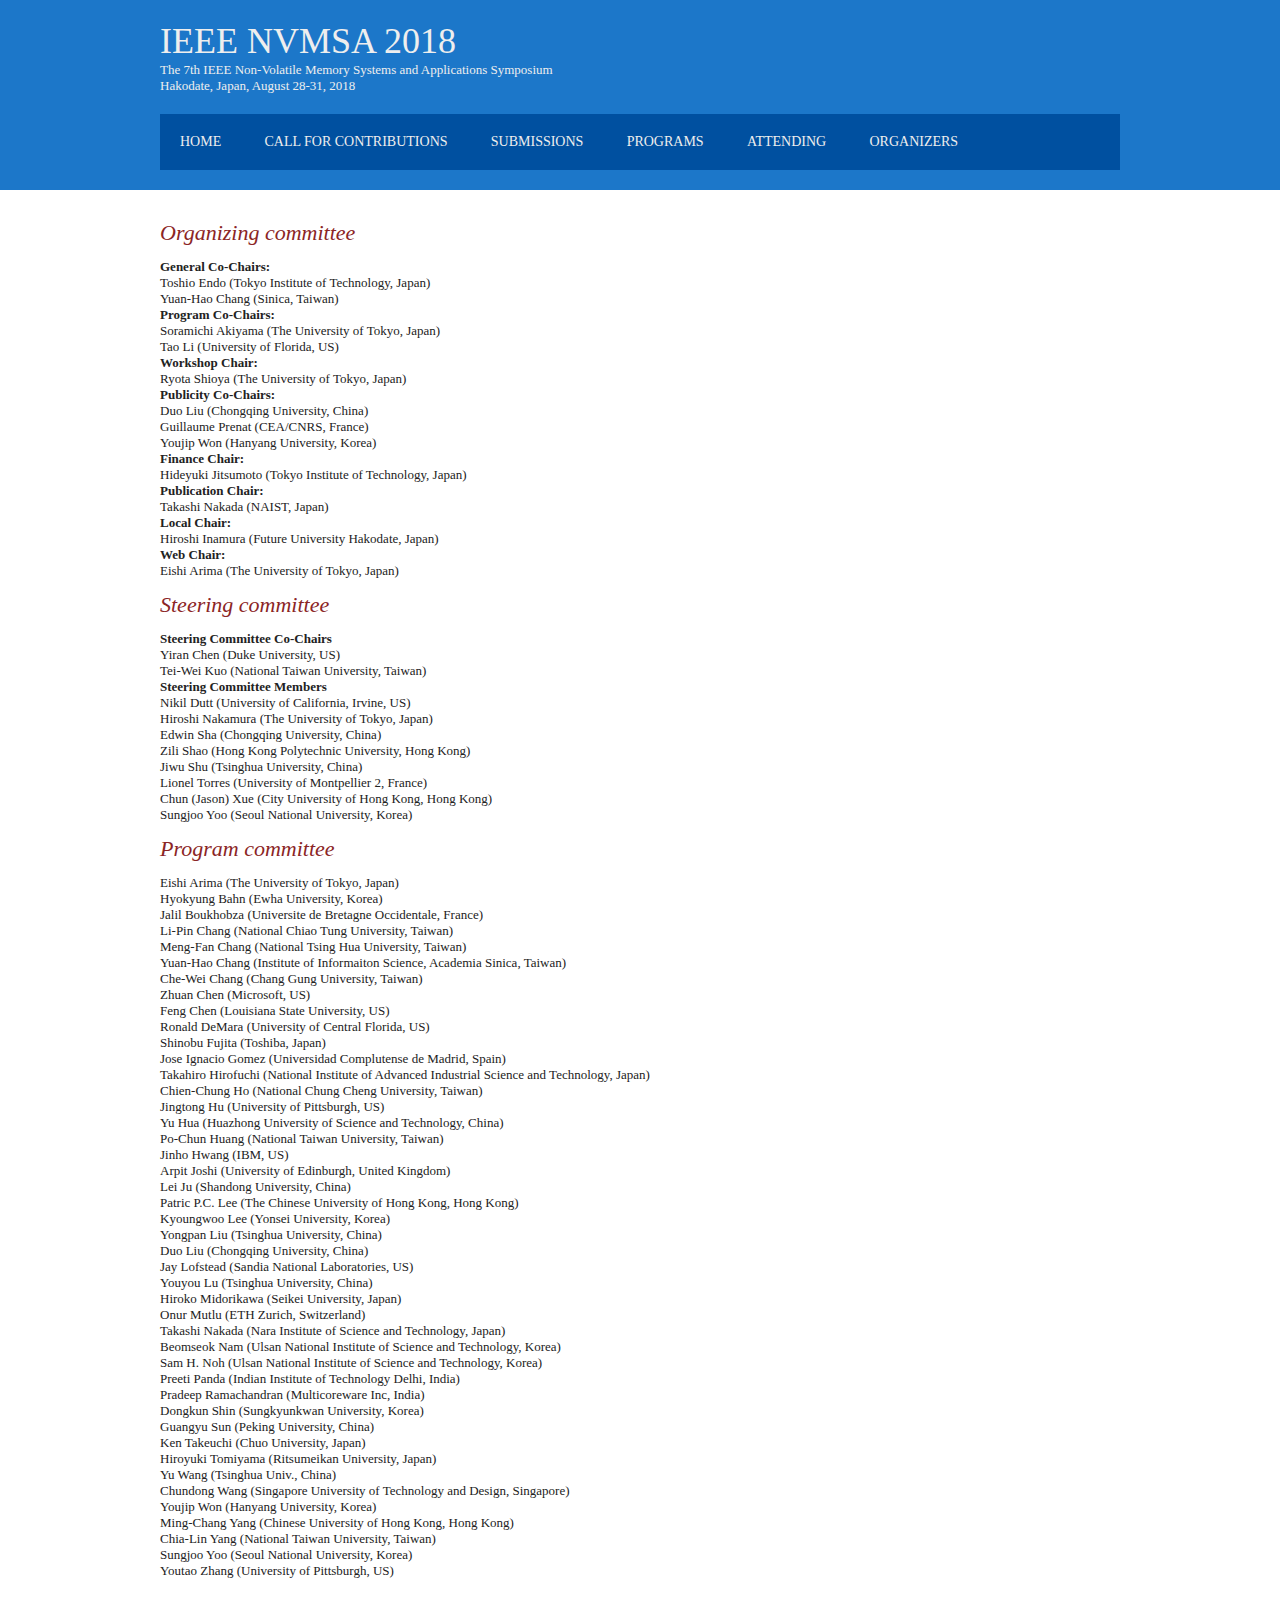
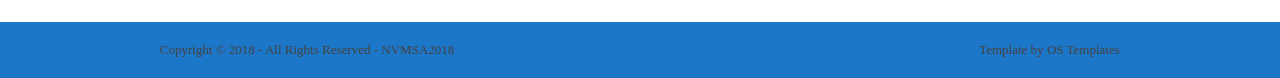
<file: pages/organizers.html>
<!DOCTYPE html>
<html lang="en" dir="ltr">
<head>
<title>NVMSA 2018</title>
<meta charset="iso-8859-1">
<link rel="stylesheet" href="../styles/layout.css" type="text/css">
<!--[if lt IE 9]><script src="scripts/html5shiv.js"></script><![endif]-->
</head>
<body>
<div class="wrapper row1">
  <header id="header" class="clear">
    <div id="hgroup">
      <h1><a href="#">IEEE NVMSA 2018</a></h1>
      <h2 style="color:#EEEEEE">The 7th IEEE Non-Volatile Memory Systems and Applications Symposium</br> 
      Hakodate, Japan, August 28-31, 2018</h2>
    </div>

    <nav>
      <ul>
        <li class="top"><a href="../index.html">Home</a></li>
        <li class="top"><a href="#">Call for Contributions</a>
          <ul>
            <li><a href="cfp.html">Call for Regular Papers</a><br></li>
            <li><a href="cfpp.html">Call for Poster Papers</a><br></li>
            <li><a href="cfwp.html">Call for Workshop Papers</a><br></li>
            <li><a href="cfw.html">Call for Workshops</a><br></li>
          </ul>
        </li>
        <li class="top"><a href="submissions.html">Submissions</a></li>
        <li class="top"><a href="program.html">Programs</a></li>
        <!-- li><a href="registration.html">Registration</a></li -->
        <li class="top"><a href="#">Attending</a>
          <ul>
            <li><a href="registration.html">Online Registration</a><br></li>
            <li><a href="venue.html">Conference Venue</a><br></li>
            <li><a href="https://mice3.jtbgmt.com/rtcsa2018/" target="_blank">Hotel Information</a><br></li> 
          </ul>
        </li>
        <li class="last"><a href="#">Organizers</a>
          <ul>
            <li><a href="organizers.html#oc">Organizing Committee</a><br></li>
            <li><a href="organizers.html#sc">Steering Committee</a><br></li>
            <li><a href="organizers.html#pcm">Program Committee</a><br></li> 
          </ul>
        </li>
     </ul>
    </nav>

    </header>
</div>
<!-- content -->
<div class="wrapper row2">
  <div id="container" class="clear">
    <!-- / content body -->
	<h2 id="oc">Organizing committee</h2>
	<p>
	<b>General Co-Chairs:</b></br>
	Toshio Endo (Tokyo Institute of Technology, Japan)</br>
	Yuan-Hao Chang (Sinica, Taiwan)</br>

	<b>Program Co-Chairs:</b></br>
	Soramichi Akiyama (The University of Tokyo, Japan)</br>
	Tao Li (University of Florida, US)</br>

	<b>Workshop Chair:</b></br>
	Ryota Shioya (The University of Tokyo, Japan)</br>
	
	<b>Publicity Co-Chairs:</b></br>
	Duo Liu (Chongqing University, China)</br>
	Guillaume Prenat (CEA/CNRS, France)</br>
	Youjip Won (Hanyang University, Korea)</br>

	<b>Finance Chair:</b></br>
	Hideyuki Jitsumoto (Tokyo Institute of Technology, Japan)</br>

	<b>Publication Chair:</b></br>
	Takashi Nakada (NAIST, Japan)</br>

	<b>Local Chair:</b></br>
	Hiroshi Inamura (Future University Hakodate, Japan)</br>

	<b>Web Chair:</b></br>
	Eishi Arima (The University of Tokyo, Japan)</br>
</p>
	<h2 id="sc">Steering committee</h2>
	<p>
	<b>Steering Committee Co-Chairs</b><br>
	Yiran Chen (Duke University, US)<br>
	Tei-Wei Kuo (National Taiwan University, Taiwan)<br>
	<b>Steering Committee Members</b><br>
	Nikil Dutt (University of California, Irvine, US)<br>
	Hiroshi Nakamura (The University of Tokyo, Japan)<br>
	Edwin Sha (Chongqing University, China)<br>
	Zili Shao (Hong Kong Polytechnic University, Hong Kong)<br>
	Jiwu Shu (Tsinghua University, China)<br>
	Lionel Torres (University of Montpellier 2, France)<br>
	Chun (Jason) Xue (City University of Hong Kong, Hong Kong)<br>
	Sungjoo Yoo (Seoul National University, Korea)<br>	
	</p>
	<h2 id="pcm">Program committee</h2>
	<p>
	Eishi Arima (The University of Tokyo, Japan)<br>Hyokyung Bahn (Ewha University, Korea)<br>Jalil Boukhobza (Universite de Bretagne Occidentale, France)<br>Li-Pin Chang (National Chiao Tung University, Taiwan)<br>Meng-Fan Chang (National Tsing Hua University, Taiwan)<br>Yuan-Hao Chang (Institute of Informaiton Science, Academia Sinica, Taiwan)<br>Che-Wei  Chang (Chang Gung University, Taiwan)<br>Zhuan Chen (Microsoft, US)<br>Feng Chen (Louisiana State University, US)<br>Ronald DeMara (University of Central Florida, US)<br>Shinobu Fujita (Toshiba, Japan)<br>Jose Ignacio Gomez (Universidad Complutense de Madrid, Spain)<br>Takahiro Hirofuchi (National Institute of Advanced Industrial Science and Technology, Japan)<br>Chien-Chung Ho (National Chung Cheng University, Taiwan)<br>Jingtong Hu (University of Pittsburgh, US)<br>Yu Hua (Huazhong University of Science and Technology, China)<br>Po-Chun Huang (National Taiwan University, Taiwan)<br>Jinho Hwang (IBM, US)<br>Arpit Joshi (University of Edinburgh, United Kingdom)<br>Lei Ju (Shandong University, China)<br>Patric P.C. Lee (The Chinese University of Hong Kong, Hong Kong)<br>Kyoungwoo Lee (Yonsei University, Korea)<br>Yongpan Liu (Tsinghua University, China)<br>Duo Liu (Chongqing University, China)<br>Jay Lofstead (Sandia National Laboratories, US)<br>Youyou Lu (Tsinghua University, China)<br>Hiroko Midorikawa (Seikei University, Japan)<br>Onur Mutlu (ETH Zurich, Switzerland)<br>Takashi Nakada (Nara Institute of Science and Technology, Japan)<br>Beomseok Nam (Ulsan National Institute of Science and Technology, Korea)<br>Sam H. Noh (Ulsan National Institute of Science and Technology, Korea)<br>Preeti Panda (Indian Institute of Technology Delhi, India)<br>Pradeep Ramachandran (Multicoreware Inc, India)<br>Dongkun Shin (Sungkyunkwan University, Korea)<br>Guangyu Sun (Peking University, China)<br>Ken Takeuchi (Chuo University, Japan)<br>Hiroyuki Tomiyama (Ritsumeikan University, Japan)<br>Yu Wang (Tsinghua Univ., China)<br>Chundong Wang (Singapore University of Technology and Design, Singapore)<br>Youjip Won (Hanyang University, Korea)<br>Ming-Chang Yang (Chinese University of Hong Kong, Hong Kong)<br>Chia-Lin Yang (National Taiwan University, Taiwan)<br>Sungjoo Yoo (Seoul National University, Korea)<br>Youtao Zhang (University of Pittsburgh, US)
	</p>
  </div>
</div>
<!-- Footer -->
<div class="wrapper row3">
  <footer id="footer" class="clear">
    <p class="fl_left">Copyright &copy; 2018 - All Rights Reserved - <a href="#">NVMSA2018</a></p>
    <p class="fl_right">Template by <a href="http://www.os-templates.com/" title="Free Website Templates">OS Templates</a></p>
  </footer>
</div>
</body>
</html>
</file>
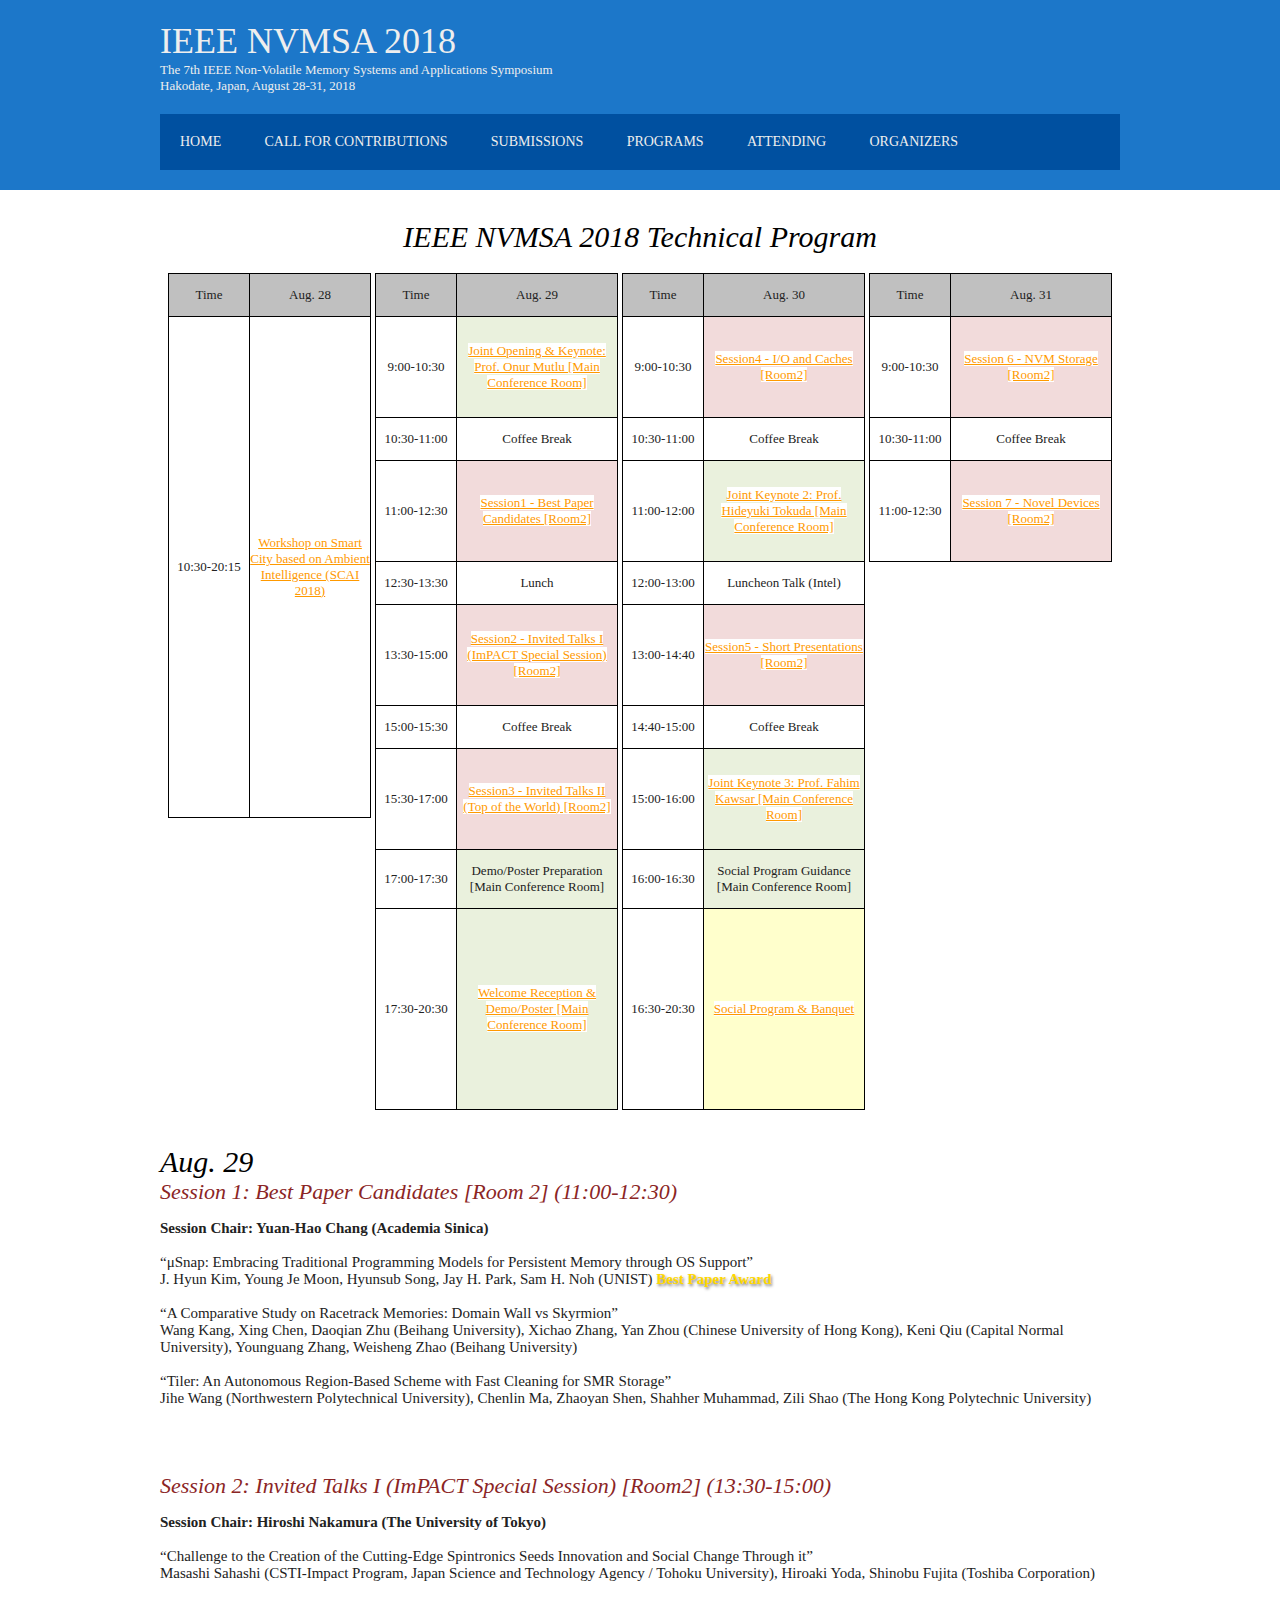
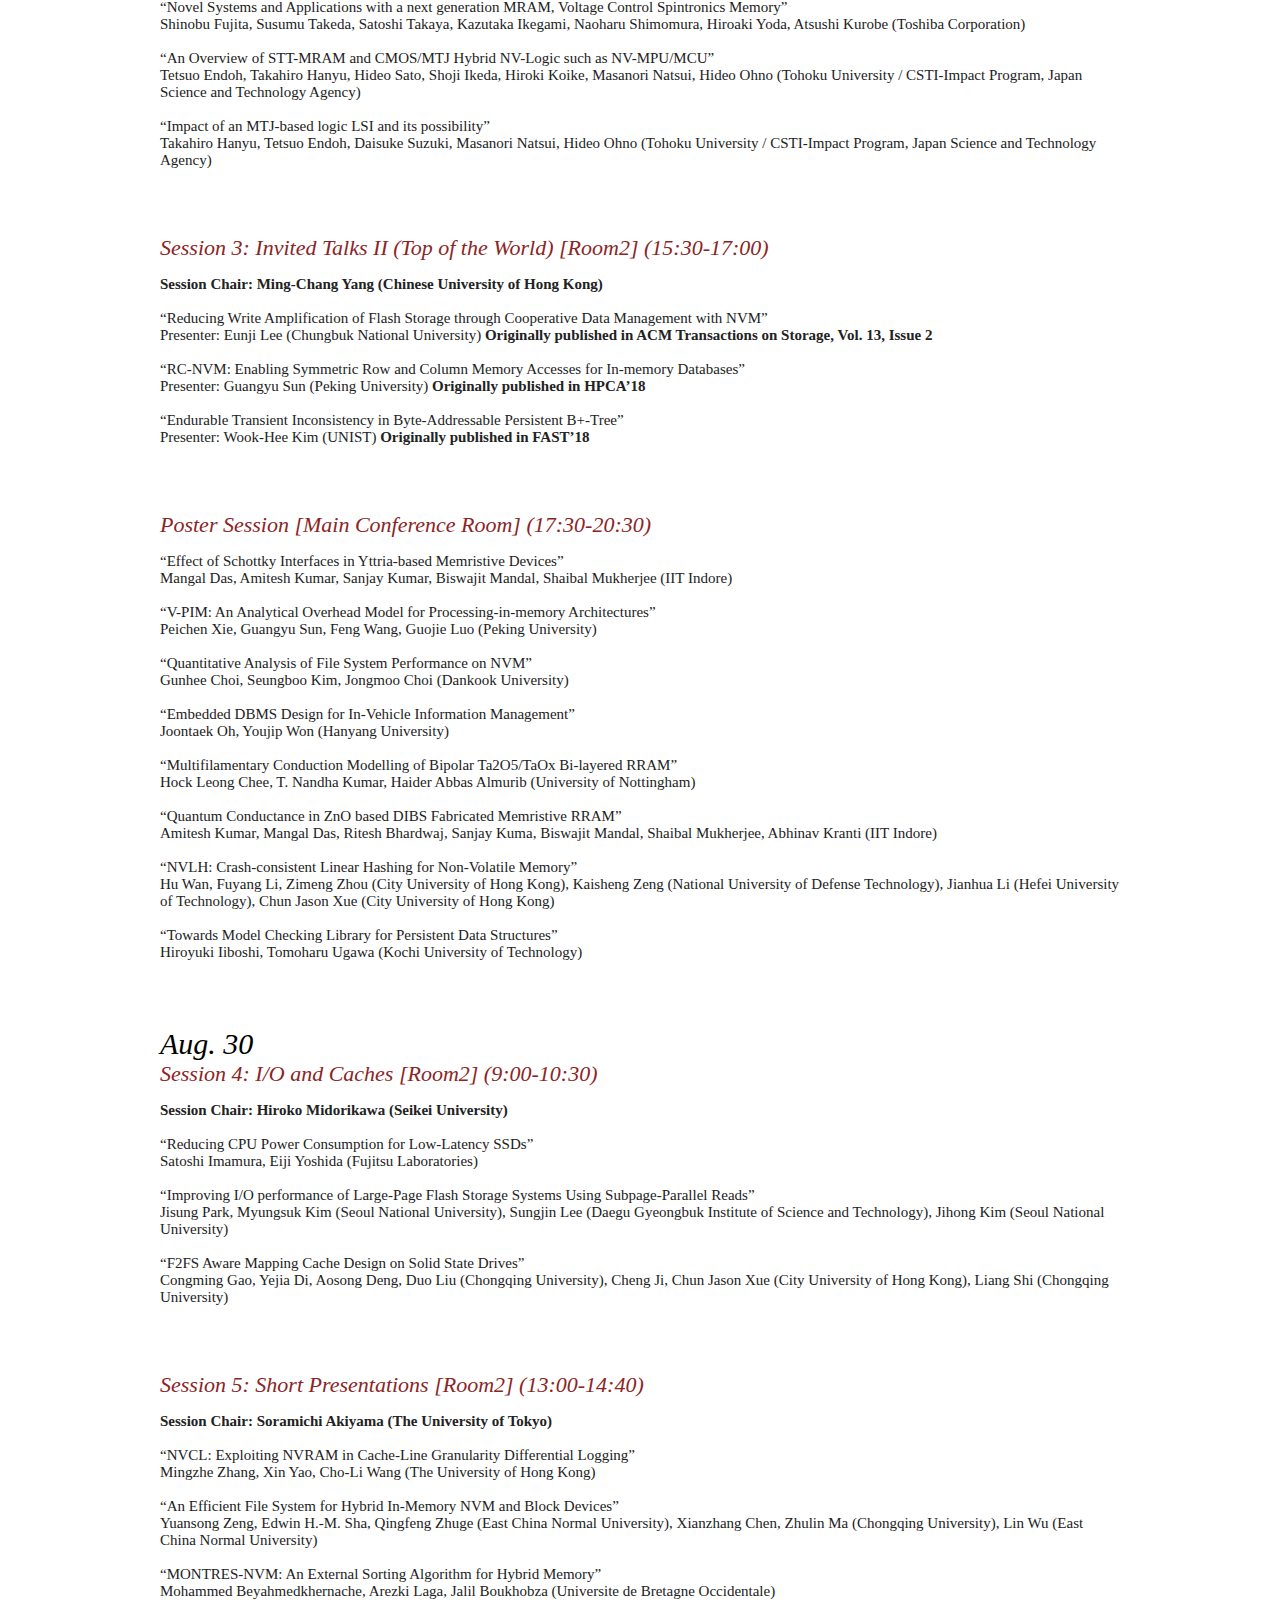
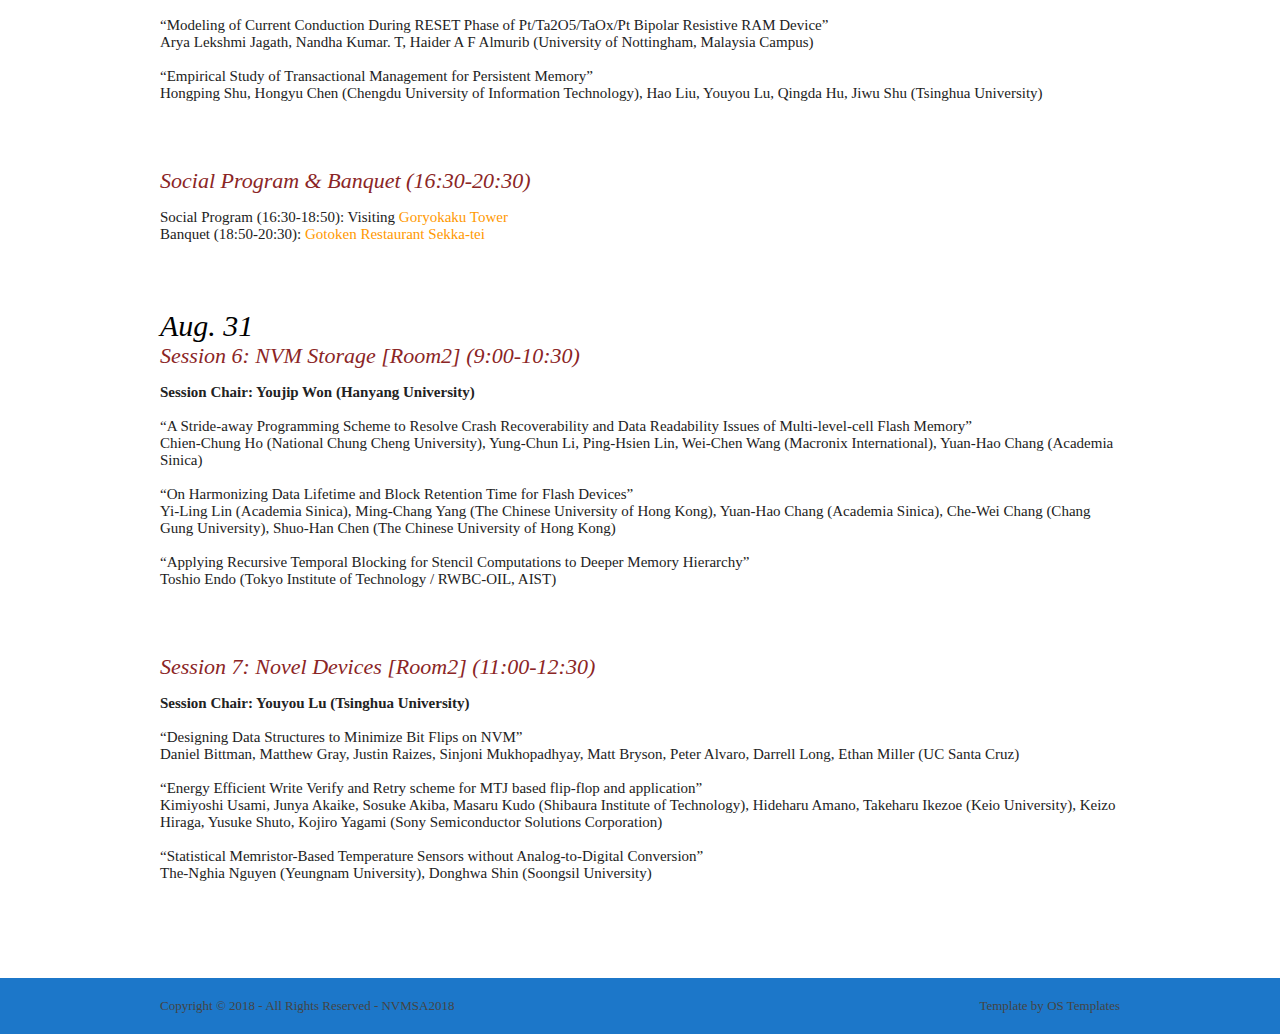
<file: pages/program.html>
<!DOCTYPE html>
<html lang="en" dir="ltr">
<head>
<title>NVMSA 2018</title>
<meta charset="utf-8">
<link rel="stylesheet" href="../styles/layout.css" type="text/css">
<!--[if lt IE 9]><script src="scripts/html5shiv.js"></script><![endif]-->
</head>
<body>
<div class="wrapper row1">
  <header id="header" class="clear">
    <div id="hgroup">
      <h1><a href="#">IEEE NVMSA 2018</a></h1>
      <h2 style="color:#EEEEEE">The 7th IEEE Non-Volatile Memory Systems and Applications Symposium</br> 
      Hakodate, Japan, August 28-31, 2018</h2>
    </div>

    <nav>
      <ul>
        <li class="top"><a href="../index.html">Home</a></li>
        <li class="top"><a href="#">Call for Contributions</a>
          <ul>
            <li><a href="cfp.html">Call for Regular Papers</a><br></li>
            <li><a href="cfpp.html">Call for Poster Papers</a><br></li>
            <li><a href="cfwp.html">Call for Workshop Papers</a><br></li>
            <li><a href="cfw.html">Call for Workshops</a><br></li>
          </ul>
        </li>
        <li class="top"><a href="submissions.html">Submissions</a></li>
        <li class="top"><a href="program.html">Programs</a></li>
        <!-- li><a href="registration.html">Registration</a></li -->
        <li class="top"><a href="#">Attending</a>
          <ul>
            <li><a href="registration.html">Online Registration</a><br></li>
            <li><a href="venue.html">Conference Venue</a><br></li>
            <li><a href="https://mice3.jtbgmt.com/rtcsa2018/" target="_blank">Hotel Information</a><br></li> 
          </ul>
        </li>
        <li class="last"><a href="#">Organizers</a>
          <ul>
            <li><a href="organizers.html#oc">Organizing Committee</a><br></li>
            <li><a href="organizers.html#sc">Steering Committee</a><br></li>
            <li><a href="organizers.html#pcm">Program Committee</a><br></li> 
          </ul>
        </li>
     </ul>
    </nav>

   </header>
</div>
<!-- content -->
<div class="wrapper row2">
  <div id="container" class="clear">
    <!-- / content body -->
    <h1 align="center">IEEE NVMSA 2018 Technical Program</h1>
    <br>

    <table width=950 align="center">
    <tr>
    <td valign="top">
  		<table align="center" border=0 cellspacing=0 cellpadding=0 width=0
			 style='border-collapse:collapse'>
			  <tr>
			  <td width=80 style='background:silver;border:solid windowtext 1.0pt'>
			  <p align=center>Time</p>
			  </td>
			  <td width=120 style='background:silver;border:solid windowtext 1.0pt'>
			  <p align=center>Aug. 28</p>
			  </td>
        </tr>
   		  <tr>
			  <td width=80 height=500 style='border:solid windowtext 1.0pt'>
			  <p align=center style='text-align:center'>10:30-20:15</p>
			  </td>
			  <td width=120 height=500 style='border:solid windowtext 1.0pt'>
			  <p align=center>
			  <a href="https://scai2018.ohtsuki.ics.keio.ac.jp/program"><u>Workshop on Smart City based on Ambient Intelligence (SCAI 2018) </u></a></p>
			  </td>
        </tr>	
      </table>
    </td>
    <td valign="top">
  		<table align="center" border=0 cellspacing=0 cellpadding=0 width=0
			 style='border-collapse:collapse'>
			  <tr>
			  <td width=80 style='background:silver;border:solid windowtext 1.0pt'>
			  <p align=center>Time</p>
			  </td>
			  <td width=160 style='background:silver;border:solid windowtext 1.0pt'>
			  <p align=center>Aug. 29</p>
			  </td>
        </tr>
  		  <tr>
			  <td width=80 height=100 style='border:solid windowtext 1.0pt'>
			  <p align=center style='text-align:center'>9:00-10:30</p>
			  </td>
			  <td width=160 height=100 style='background:#eaf1dd;border:solid windowtext 1.0pt'>
			  <p align=center><a href=keynotes.html#mutlu><u>Joint Opening & Keynote: Prof. Onur Mutlu [Main Conference Room]</u></a></p>
			  </td>
        </tr>
	   		<tr>
			  <td width=80 height=20 style='border:solid windowtext 1.0pt'>
			  <p align=center style='text-align:center'>10:30-11:00</p>
			  </td>
			  <td width=160 height=20 style='border:solid windowtext 1.0pt'>
			  <p align=center>Coffee Break</p>
			  </td>
        </tr>	
    		<tr>
			  <td width=80 height=100 style='border:solid windowtext 1.0pt'>
			  <p align=center style='text-align:center'>11:00-12:30</p>
			  </td>
			  <td width=160 height=100 style='background:#F2DBDB;border:solid windowtext 1.0pt'>
			  <p align=center><a href=#session1><u>Session1 - Best Paper Candidates [Room2]</u></a></p>
			  </td>
        </tr>
		   	<tr>
			  <td width=80 height=20 style='border:solid windowtext 1.0pt'>
			  <p align=center style='text-align:center'>12:30-13:30</p>
			  </td>
			  <td width=160 height=20 style='border:solid windowtext 1.0pt'>
			  <p align=center>Lunch</p>
			  </td>
        </tr>	
     		<tr>
			  <td width=80 height=100 style='border:solid windowtext 1.0pt'>
			  <p align=center style='text-align:center'>13:30-15:00</p>
			  </td>
			  <td width=160 height=100 style='background:#F2DBDB;border:solid windowtext 1.0pt'>
			  <p align=center><a href=#session2><u>Session2 - Invited Talks I (ImPACT Special Session) [Room2]</u></a></p>
			  </td>
        </tr>
			  <tr>
			  <td width=80 height=20 style='border:solid windowtext 1.0pt'>
			  <p align=center style='text-align:center'>15:00-15:30</p>
			  </td>
			  <td width=160 height=20 style='border:solid windowtext 1.0pt'>
			  <p align=center>Coffee Break</p>
			  </td>
        </tr>	
      	<tr>
			  <td width=80 height=100 style='border:solid windowtext 1.0pt'>
			  <p align=center style='text-align:center'>15:30-17:00</p>
			  </td>
			  <td width=160 height=100 style='background:#F2DBDB;border:solid windowtext 1.0pt'>
			  <p align=center><a href=#session3><u>Session3 - Invited Talks II (Top of the World) [Room2]</u></a></p>
			  </td>
        </tr>
	   		<tr>
			  <td width=80 height=20 style='border:solid windowtext 1.0pt'>
			  <p align=center style='text-align:center'>17:00-17:30</p>
			  </td>
			  <td width=160 height=20 style='background:#eaf1dd;border:solid windowtext 1.0pt'>
			  <p align=center>Demo/Poster Preparation [Main Conference Room]</p>
			  </td>
        </tr>	
   		  <tr>
			  <td width=80 height=200 style='border:solid windowtext 1.0pt'>
			  <p align=center style='text-align:center'>17:30-20:30</p>
			  </td>
			  <td width=160 height=200 style='background:#eaf1dd;border:solid windowtext 1.0pt'>
			  <p align=center><a href=#poster><u>Welcome Reception & Demo/Poster [Main Conference Room]</u></a></p>
			  </td>
        </tr>
	  
      </table>
    </td>

    <td valign="top">
  		<table align="center" border=0 cellspacing=0 cellpadding=0 width=0
			 style='border-collapse:collapse'>
			  <tr>
			  <td width=80 style='background:silver;border:solid windowtext 1.0pt'>
			  <p align=center>Time</p>
			  </td>
			  <td width=160 style='background:silver;border:solid windowtext 1.0pt'>
			  <p align=center>Aug. 30</p>
			  </td>
        </tr>
  		  <tr>
			  <td width=80 height=100 style='border:solid windowtext 1.0pt'>
			  <p align=center style='text-align:center'>9:00-10:30</p>
			  </td>
			  <td width=160 height=100 style='background:#F2DBDB;border:solid windowtext 1.0pt'>
			  <p align=center><a href=#session4><u>Session4 - I/O and Caches [Room2]</u></a></p>
			  </td>
        </tr>
	   		<tr>
			  <td width=80 height=20 style='border:solid windowtext 1.0pt'>
			  <p align=center style='text-align:center'>10:30-11:00</p>
			  </td>
			  <td width=160 height=20 style='border:solid windowtext 1.0pt'>
			  <p align=center>Coffee Break</p>
			  </td>
        </tr>	
    		<tr>
			  <td width=80 height=100 style='border:solid windowtext 1.0pt'>
			  <p align=center style='text-align:center'>11:00-12:00</p>
			  </td>
			  <td width=160 height=100 style='background:#eaf1dd;border:solid windowtext 1.0pt'>
			  <p align=center><a href=keynotes.html#tokuda><u>Joint Keynote 2: Prof. Hideyuki Tokuda [Main Conference Room]</u></a></p>
			  </td>
        </tr>
		   	<tr>
			  <td width=80 height=20 style='border:solid windowtext 1.0pt'>
			  <p align=center style='text-align:center'>12:00-13:00</p>
			  </td>
			  <td width=160 height=20 style='border:solid windowtext 1.0pt'>
			  <p align=center>Luncheon Talk (Intel)</p>
			  </td>
        </tr>	
     		<tr>
			  <td width=80 height=100 style='border:solid windowtext 1.0pt'>
			  <p align=center style='text-align:center'>13:00-14:40</p>
			  </td>
			  <td width=160 height=100 style='background:#F2DBDB;border:solid windowtext 1.0pt'>
			  <p align=center><a href=#session5><u>Session5 - Short Presentations [Room2]</u></a></p>
			  </td>
        </tr>
			  <tr>
			  <td width=80 height=20 style='border:solid windowtext 1.0pt'>
			  <p align=center style='text-align:center'>14:40-15:00</p>
			  </td>
			  <td width=160 height=20 style='border:solid windowtext 1.0pt'>
			  <p align=center>Coffee Break</p>
			  </td>
        </tr>	
      	<tr>
			  <td width=80 height=100 style='border:solid windowtext 1.0pt'>
			  <p align=center style='text-align:center'>15:00-16:00</p>
			  </td>
			  <td width=160 height=100 style='background:#eaf1dd;border:solid windowtext 1.0pt'>
			  <p align=center><a href=keynotes.html#kawsar><u>Joint Keynote 3: Prof. Fahim Kawsar [Main Conference Room]</u></a></p>
			  </td>
        </tr>
	   		<tr>
			  <td width=80 height=20 style='border:solid windowtext 1.0pt'>
			  <p align=center style='text-align:center'>16:00-16:30</p>
			  </td>
			  <td width=160 height=20 style='background:#eaf1dd;border:solid windowtext 1.0pt'>
			  <p align=center>Social Program Guidance [Main Conference Room]</p>
			  </td>
        </tr>	
   		  <tr>
			  <td width=80 height=200 style='border:solid windowtext 1.0pt'>
			  <p align=center style='text-align:center'>16:30-20:30</p>
			  </td>
			  <td width=160 height=200 style='background:#FFFFCC;border:solid windowtext 1.0pt'>
			  <p align=center><a href=#banquet><u>Social Program & Banquet</u></a></p>
			  </td>
        </tr>
      </table>
    </td>

    <td valign="top">
  		<table align="center" border=0 cellspacing=0 cellpadding=0 width=0
			 style='border-collapse:collapse'>
			  <tr>
			  <td width=80 style='background:silver;border:solid windowtext 1.0pt'>
			  <p align=center>Time</p>
			  </td>
			  <td width=160 style='background:silver;border:solid windowtext 1.0pt'>
			  <p align=center>Aug. 31</p>
			  </td>
        </tr>
    		<tr>
			  <td width=80 height=100 style='border:solid windowtext 1.0pt'>
			  <p align=center style='text-align:center'>9:00-10:30</p>
			  </td>
			  <td width=160 height=100 style='background:#F2DBDB;border:solid windowtext 1.0pt'>
			  <p align=center><a href=#session6><u>Session 6 - NVM Storage [Room2]</u></a></p>
			  </td>
        </tr>
		   	<tr>
			  <td width=80 height=20 style='border:solid windowtext 1.0pt'>
			  <p align=center style='text-align:center'>10:30-11:00</p>
			  </td>
			  <td width=160 height=20 style='border:solid windowtext 1.0pt'>
			  <p align=center>Coffee Break</p>
			  </td>
        </tr>	
     		<tr>
			  <td width=80 height=100 style='border:solid windowtext 1.0pt'>
			  <p align=center style='text-align:center'>11:00-12:30</p>
			  </td>
			  <td width=160 height=100 style='background:#F2DBDB;border:solid windowtext 1.0pt'>
			  <p align=center><a href=#session7><u>Session 7 - Novel Devices [Room2]</u></a></p>
			  </td>
        </tr>
      </table>
    </td>


    </tr>
    </table>

<br><br>

    <h1>Aug. 29</h1>
    <h2 id=session1>Session 1: Best Paper Candidates [Room 2] (11:00-12:30)</h2>
    <p style="font-size:15px">
    <b>Session Chair: Yuan-Hao Chang (Academia Sinica)</b><br><br>
“μSnap: Embracing Traditional Programming Models for Persistent Memory through OS Support”<br>
J. Hyun Kim, Young Je Moon, Hyunsub Song, Jay H. Park, Sam H. Noh (UNIST)  
<font color="gold" style="text-shadow: 1px 2px 3px #808080"><strong>Best Paper Award</strong></font><br><br>
 
“A Comparative Study on Racetrack Memories: Domain Wall vs Skyrmion”<br>
Wang Kang, Xing Chen, Daoqian Zhu (Beihang University), Xichao Zhang, Yan Zhou (Chinese University of Hong Kong), Keni Qiu (Capital Normal University), Younguang Zhang, Weisheng Zhao (Beihang University)<br><br>

“Tiler: An Autonomous Region-Based Scheme with Fast Cleaning for SMR Storage”<br>
Jihe Wang (Northwestern Polytechnical University), Chenlin Ma, Zhaoyan Shen, Shahher Muhammad, Zili Shao (The Hong Kong Polytechnic University)<br><br><br><br>
    </p>
    <h2 id=session2>Session 2: Invited Talks I (ImPACT Special Session) [Room2] (13:30-15:00)</h2>
    <p style="font-size:15px">
    <b>Session Chair: Hiroshi Nakamura (The University of Tokyo)</b><br><br>
“Challenge to the Creation of the Cutting-Edge Spintronics Seeds Innovation and Social Change Through it”<br>
Masashi Sahashi (CSTI-Impact Program, Japan Science and Technology Agency / Tohoku University), Hiroaki Yoda, Shinobu Fujita (Toshiba Corporation)<br><br>

“Novel Systems and Applications with a next generation MRAM, Voltage Control Spintronics Memory”<br>
Shinobu Fujita, Susumu Takeda, Satoshi Takaya, Kazutaka Ikegami, Naoharu Shimomura, Hiroaki Yoda, Atsushi Kurobe (Toshiba Corporation)<br><br>

“An Overview of STT-MRAM and CMOS/MTJ Hybrid NV-Logic such as NV-MPU/MCU”<br>
Tetsuo Endoh, Takahiro Hanyu, Hideo Sato, Shoji Ikeda, Hiroki Koike, Masanori Natsui, Hideo Ohno (Tohoku University / CSTI-Impact Program, Japan Science and Technology Agency)<br><br>

“Impact of an MTJ-based logic LSI and its possibility”<br>
Takahiro Hanyu, Tetsuo Endoh, Daisuke Suzuki, Masanori Natsui, Hideo Ohno (Tohoku University / CSTI-Impact Program, Japan Science and Technology Agency)<br><br><br><br>
    </p>
    <h2 id=session3>Session 3: Invited Talks II (Top of the World) [Room2] (15:30-17:00)</h2>
    <p style="font-size:15px">
    <b>Session Chair: Ming-Chang Yang (Chinese University of Hong Kong)</b><br><br>
“Reducing Write Amplification of Flash Storage through Cooperative Data Management with NVM”<br>
Presenter: Eunji Lee (Chungbuk National University) <b>Originally published in ACM Transactions on Storage, Vol. 13, Issue 2</b><br><br>

“RC-NVM: Enabling Symmetric Row and Column Memory Accesses for In-memory Databases”<br>
Presenter: Guangyu Sun (Peking University) <b>Originally published in HPCA’18</b><br><br>

“Endurable Transient Inconsistency in Byte-Addressable Persistent B+-Tree”<br>

Presenter: Wook-Hee Kim (UNIST) <b>Originally published in FAST’18</b><br><br><br><br>
    </p>

    <h2 id=poster>Poster Session [Main Conference Room] (17:30-20:30)</h2>
    <p style="font-size:15px">
“Effect of Schottky Interfaces in Yttria-based Memristive Devices”<br>
Mangal Das, Amitesh Kumar, Sanjay Kumar, Biswajit Mandal, Shaibal Mukherjee (IIT Indore)<br><br>

“V-PIM: An Analytical Overhead Model for Processing-in-memory Architectures”<br>
Peichen Xie, Guangyu Sun, Feng Wang, Guojie Luo (Peking University)<br><br>

“Quantitative Analysis of File System Performance on NVM”<br>
Gunhee Choi, Seungboo Kim, Jongmoo Choi (Dankook University)<br><br>

“Embedded DBMS Design for In-Vehicle Information Management”<br>
Joontaek Oh, Youjip Won (Hanyang University)<br><br>

“Multifilamentary Conduction Modelling of Bipolar Ta2O5/TaOx Bi-layered RRAM”<br>
Hock Leong Chee, T. Nandha Kumar, Haider Abbas Almurib (University of Nottingham)<br><br>

“Quantum Conductance in ZnO based DIBS Fabricated Memristive RRAM”<br>
Amitesh Kumar, Mangal Das, Ritesh Bhardwaj, Sanjay Kuma, Biswajit Mandal, Shaibal Mukherjee, Abhinav Kranti (IIT Indore)<br><br>

“NVLH: Crash-consistent Linear Hashing for Non-Volatile Memory”<br>
Hu Wan, Fuyang Li, Zimeng Zhou (City University of Hong Kong), Kaisheng Zeng (National University of Defense Technology), Jianhua Li (Hefei University of Technology), Chun Jason Xue (City University of Hong Kong)<br><br>

“Towards Model Checking Library for Persistent Data Structures”<br>
Hiroyuki Iiboshi, Tomoharu Ugawa (Kochi University of Technology)<br><br><br><br>
  </p>

    <h1>Aug. 30</h1>
    <h2 id=session4>Session 4: I/O and Caches [Room2] (9:00-10:30)</h2>
    <p style="font-size:15px">
    <b>Session Chair: Hiroko Midorikawa (Seikei University)</b><br><br>
“Reducing CPU Power Consumption for Low-Latency SSDs”<br>
Satoshi Imamura, Eiji Yoshida (Fujitsu Laboratories)<br><br>

“Improving I/O performance of Large-Page Flash Storage Systems Using Subpage-Parallel Reads”<br>
Jisung Park, Myungsuk Kim (Seoul National University), Sungjin Lee (Daegu Gyeongbuk Institute of Science and Technology), Jihong Kim (Seoul National University)<br><br>

“F2FS Aware Mapping Cache Design on Solid State Drives”<br>
Congming Gao, Yejia Di, Aosong Deng, Duo Liu (Chongqing University), Cheng Ji, Chun Jason Xue (City University of Hong Kong), Liang Shi (Chongqing University)<br><br><br><br>
    </p>

    <h2 id=session5>Session 5: Short Presentations [Room2] (13:00-14:40) </h2>
    <p style="font-size:15px">
    <b>Session Chair: Soramichi Akiyama (The University of Tokyo)</b><br><br>
“NVCL: Exploiting NVRAM in Cache-Line Granularity Differential Logging”<br>
Mingzhe Zhang, Xin Yao, Cho-Li Wang (The University of Hong Kong)<br><br>

“An Efficient File System for Hybrid In-Memory NVM and Block Devices”<br>
Yuansong Zeng, Edwin H.-M. Sha, Qingfeng Zhuge (East China Normal University), Xianzhang Chen, Zhulin Ma (Chongqing University), Lin Wu (East China Normal University)<br><br>

“MONTRES-NVM: An External Sorting Algorithm for Hybrid Memory”<br>
Mohammed Beyahmedkhernache, Arezki Laga, Jalil Boukhobza (Universite de Bretagne Occidentale)<br><br>

“Modeling of Current Conduction During RESET Phase of Pt/Ta2O5/TaOx/Pt Bipolar Resistive RAM Device”<br>
Arya Lekshmi Jagath, Nandha Kumar. T, Haider A F Almurib (University of Nottingham, Malaysia Campus)<br><br>

“Empirical Study of Transactional Management for Persistent Memory”<br>
Hongping Shu, Hongyu Chen (Chengdu University of Information Technology), Hao Liu, Youyou Lu, Qingda Hu, Jiwu Shu (Tsinghua University)<br><br><br><br>
    </p>
    <h2 id=banquet>Social Program & Banquet (16:30-20:30)</h2>
    <p style="font-size:15px">
    Social Program (16:30-18:50): Visiting <a href="http://www.goryokaku-tower.co.jp/html/index/en.html" target="_blank">Goryokaku Tower</a><!-- and <a href="https://hakodate-kanemori.com/en" target="_blank">Kanemori Red Brick Warehouse</a -->
    <br>Banquet (18:50-20:30): <a href="https://www.hakodate.travel/en/food_and_drink/western-cuisine/restaurant-sekka-tei-gotoken-main-restaurant" target="_blank">Gotoken Restaurant Sekka-tei</a>
    <br><br><br><br>
    </p>
    <h1>Aug. 31</h1>
    <h2 id=session6>Session 6: NVM Storage [Room2] (9:00-10:30)</h2>
    <p style="font-size:15px">
    <b>Session Chair: Youjip Won (Hanyang University)</b><br><br>
“A Stride-away Programming Scheme to Resolve Crash Recoverability and Data Readability Issues of Multi-level-cell Flash Memory”<br>
Chien-Chung Ho (National Chung Cheng University), Yung-Chun Li, Ping-Hsien Lin, Wei-Chen Wang (Macronix International), Yuan-Hao Chang (Academia Sinica)<br><br>

“On Harmonizing Data Lifetime and Block Retention Time for Flash Devices”<br>
Yi-Ling Lin (Academia Sinica), Ming-Chang Yang (The Chinese University of Hong Kong), Yuan-Hao Chang (Academia Sinica), Che-Wei Chang (Chang Gung University), Shuo-Han Chen (The Chinese University of Hong Kong)<br><br>

“Applying Recursive Temporal Blocking for Stencil Computations to Deeper Memory Hierarchy”<br>
Toshio Endo (Tokyo Institute of Technology / RWBC-OIL, AIST)<br><br><br><br>
    </p>
    <h2 id=session7>Session 7: Novel Devices [Room2] (11:00-12:30)</h2>
    <p style="font-size:15px">
    <b>Session Chair: Youyou Lu (Tsinghua University)</b><br><br>
“Designing Data Structures to Minimize Bit Flips on NVM”<br>
Daniel Bittman, Matthew Gray, Justin Raizes, Sinjoni Mukhopadhyay, Matt Bryson, Peter Alvaro, Darrell Long, Ethan Miller (UC Santa Cruz)<br><br>

“Energy Efficient Write Verify and Retry scheme for MTJ based flip-flop and application”<br>
Kimiyoshi Usami, Junya Akaike, Sosuke Akiba, Masaru Kudo (Shibaura Institute of Technology), Hideharu Amano, Takeharu Ikezoe (Keio University), Keizo Hiraga, Yusuke Shuto, Kojiro Yagami (Sony Semiconductor Solutions Corporation)<br><br>

“Statistical Memristor-Based Temperature Sensors without Analog-to-Digital Conversion”<br>
The-Nghia Nguyen (Yeungnam University), Donghwa Shin (Soongsil University)<br><br><br><br>
    </p>
  </div>
</div>
<!-- Footer -->
<div class="wrapper row3">
  <footer id="footer" class="clear">
    <p class="fl_left">Copyright &copy; 2018 - All Rights Reserved - <a href="#">NVMSA2018</a></p>
    <p class="fl_right">Template by <a href="http://www.os-templates.com/" title="Free Website Templates">OS Templates</a></p>
  </footer>
</div>
</body>
</html>
</file>
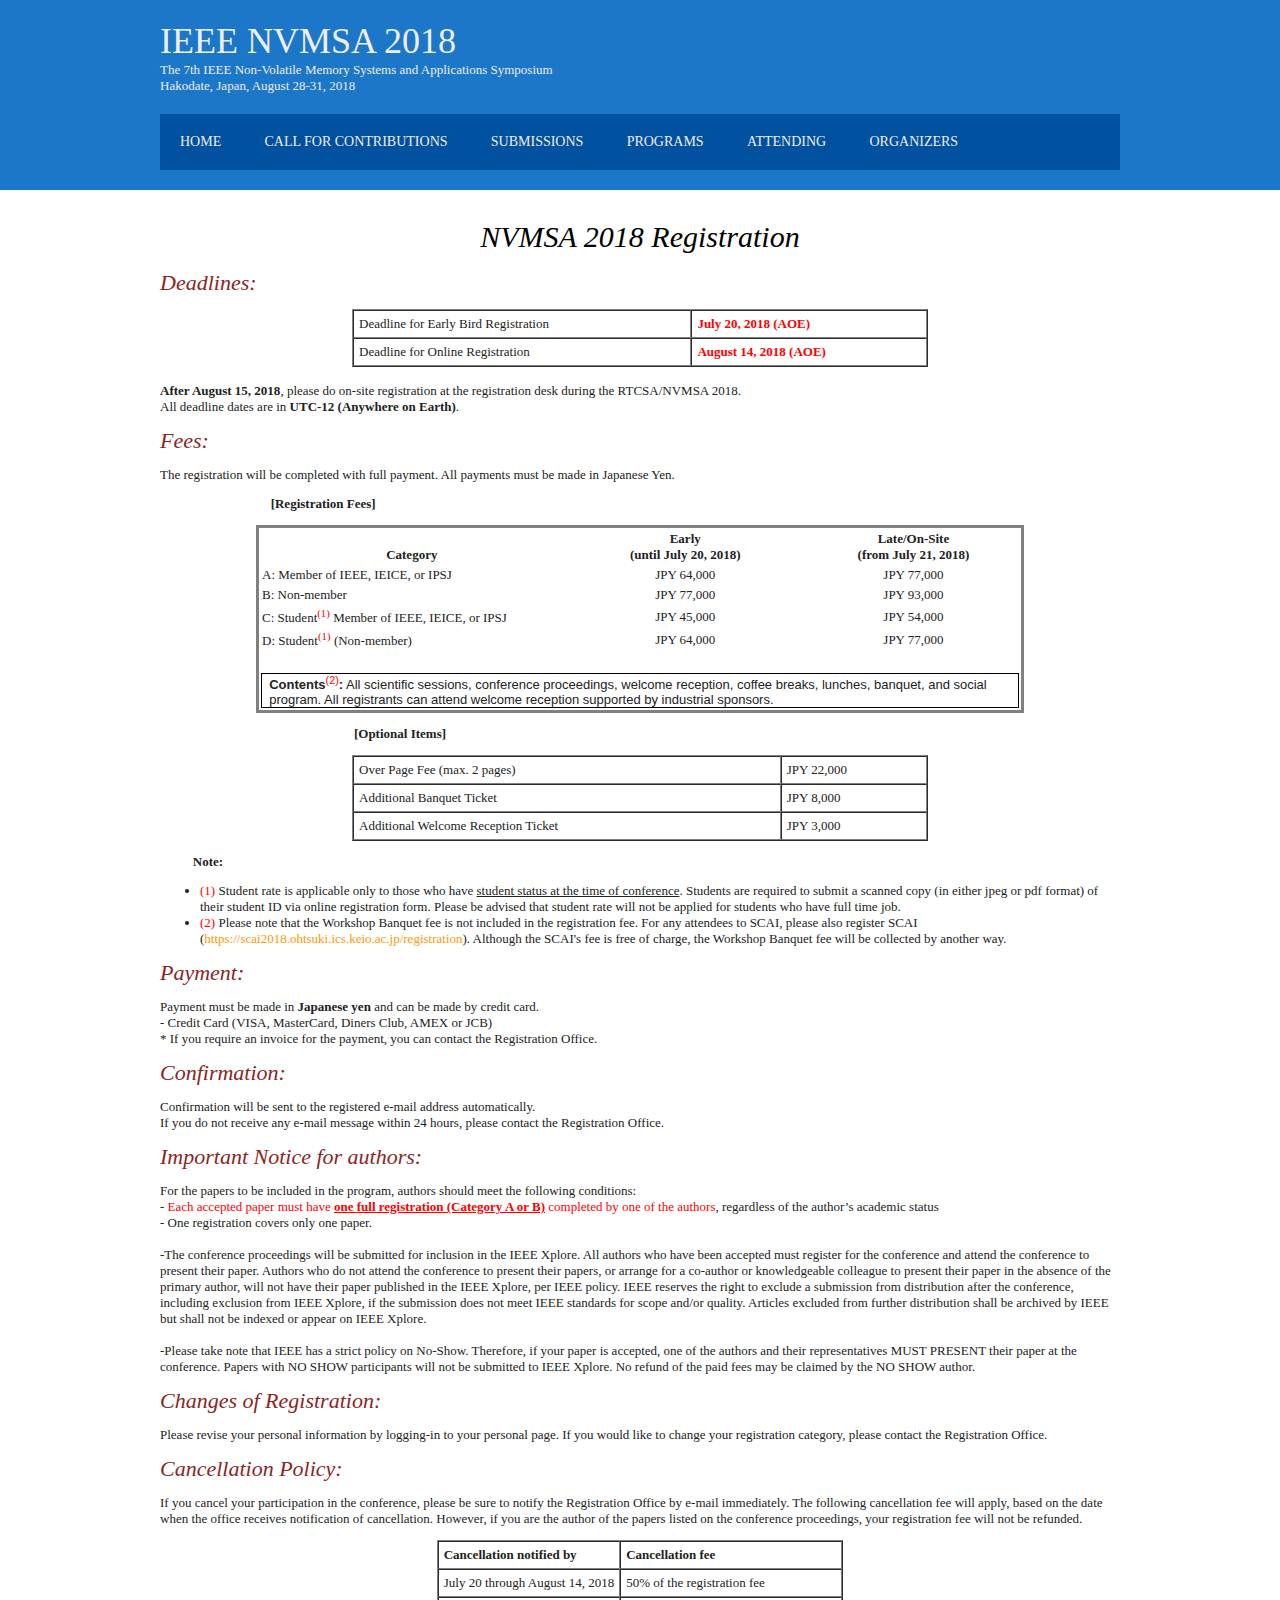
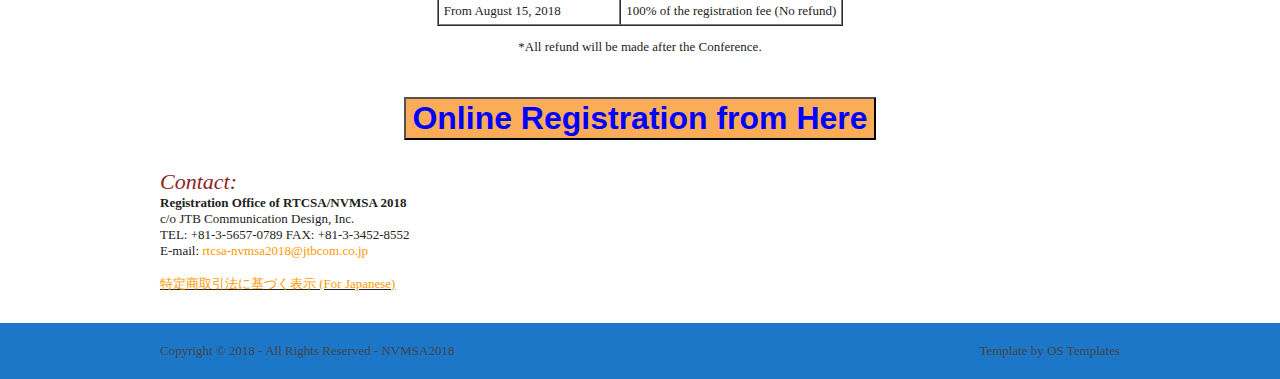
<file: pages/registration.html>
<!DOCTYPE html>
<html lang="en" dir="ltr">
<head>
<meta charset="utf-8">
<title>NVMSA 2018</title>
<meta charset="iso-8859-1">
<link rel="stylesheet" href="../styles/layout.css" type="text/css">
<!--[if lt IE 9]><script src="scripts/html5shiv.js"></script><![endif]-->
</head>
<body>
<div class="wrapper row1">
  <header id="header" class="clear">
    <div id="hgroup">
      <h1><a href="#">IEEE NVMSA 2018</a></h1>
      <h2 style="color:#EEEEEE">The 7th IEEE Non-Volatile Memory Systems and Applications Symposium</br> 
      Hakodate, Japan, August 28-31, 2018</h2>
    </div>

    <nav>
      <ul>
        <li class="top"><a href="../index.html">Home</a></li>
        <li class="top"><a href="#">Call for Contributions</a>
          <ul>
            <li><a href="cfp.html">Call for Regular Papers</a><br></li>
            <li><a href="cfpp.html">Call for Poster Papers</a><br></li>
            <li><a href="cfwp.html">Call for Workshop Papers</a><br></li>
            <li><a href="cfw.html">Call for Workshops</a><br></li>
          </ul>
        </li>
        <li class="top"><a href="submissions.html">Submissions</a></li>
        <li class="top"><a href="program.html">Programs</a></li>
        <!-- li><a href="registration.html">Registration</a></li -->
        <li class="top"><a href="#">Attending</a>
          <ul>
            <li><a href="registration.html">Online Registration</a><br></li>
            <li><a href="venue.html">Conference Venue</a><br></li>
            <li><a href="https://mice3.jtbgmt.com/rtcsa2018/" target="_blank">Hotel Information</a><br></li> 
          </ul>
        </li>
        <li class="last"><a href="#">Organizers</a>
          <ul>
            <li><a href="organizers.html#oc">Organizing Committee</a><br></li>
            <li><a href="organizers.html#sc">Steering Committee</a><br></li>
            <li><a href="organizers.html#pcm">Program Committee</a><br></li> 
          </ul>
        </li>
     </ul>
    </nav>

   </header>
</div>
<!-- content -->
<div class="wrapper row2">
  <div id="container" class="clear">
    <!-- / content body -->
    <h1 align="center">NVMSA 2018 Registration</h1><br> 
<h2>Deadlines:</h2> 
<p>
<table style="width:60%;" align="center" border=1 cellspacing="0" cellpadding="5">
	<tr>
		<td>Deadline for Early Bird Registration</td>
		<td><font color=red><b>July 20, 2018 (AOE)</b></font></td>
	</tr>
	<tr>
		<td>Deadline for Online Registration</td>
		<td><font color=red><b>August 14, 2018 (AOE)</b></font></td>
	</tr>
</table>
<br>
<b>After August 15, 2018</b>, please do on-site registration at the registration desk during the RTCSA/NVMSA 2018. <br>
All deadline dates are in <b>UTC-12 (Anywhere on Earth)</b>. 
</p>
<h2>Fees:</h2>
<p>The registration will be completed with full payment. All payments must be made in Japanese Yen. </p>
<p style="width:34%;" align="center"><b>[Registration Fees]</b></p>
		  <table style="width:80%;border-style: solid;" align="center">
			<tbody>
			  <tr>
				<td width="40%" align="center">&nbsp;<br><b>Category</b></td>
				<td width="27%" align="center"><b>Early <br>(until July 20, 2018)</b></td>
				<td width="33%" align="center"><b>Late/On-Site <br>(from July 21, 2018)</b></td>
			  </tr>
			  <tr>
				<td width="35%">A: Member of IEEE, IEICE, or IPSJ</td>
				<td width="32%" align="center">JPY 64,000</td>
				<td width="33%" align="center">JPY 77,000</td>
			  </tr>
			  <tr>
			    <td width="35%">B: Non-member</td>
				<td width="32%" align="center">JPY 77,000</td>
				<td width="33%" align="center">JPY 93,000</td>
			  </tr>
			  <tr>
				<td width="35%">C: Student<sup><font color="red">(1)</font></sup> Member of IEEE, IEICE, or IPSJ</td>
				<td width="32%" align="center">JPY 45,000</td>
				<td width="33%" align="center">JPY 54,000</td>
			  </tr>
			  <tr>
 			    <td width="35%">D: Student<sup><font color="red">(1)</font></sup> (Non-member)</td>
				<td width="32%" align="center">JPY 64,000</td>
				<td width="33%" align="center">JPY 77,000</td>
			  </tr>
			  <tr>
			    <td colspan="3">&nbsp;</td>
			  </tr>
			  <tr>
			    <td colspan="3" style="width: 418.1pt; border: 1.0pt solid windowtext; padding-left: 5.4pt; padding-right: 5.4pt; padding-top: 0cm; padding-bottom: 0cm; font-family: Arial, Helvetica, sans-serif;" width="557" valign="top">
				<b>Contents</b><sup><font color="red">(2)</font></sup><b>:</b> All scientific sessions, conference proceedings, welcome reception, coffee breaks, lunches, banquet, and social program. All registrants can attend welcome reception supported by industrial sponsors.
<br>
				</td>
			  </tr>
			</tbody>
		</table>
<p style="width:50%;" align="center"><b>[Optional Items]</b></p>
<table style="width:60%;" align="center" border=1 cellspacing="0" cellpadding="5">
			  <tr>
			    <td colspan="2">Over Page Fee (max. 2 pages)</td>
				<td>JPY 22,000</td>
			  </tr>
			  <tr>
			    <td colspan="2">Additional Banquet Ticket</td>
				<td>JPY 8,000</td>
			  </tr>
			  <tr>
			    <td colspan="2">Additional Welcome Reception Ticket</td>
				<td>JPY 3,000</td>
			  </tr>
</table>
<p style="width:10%;" align="center"><b>Note:</b></p>
<ul>
	<li><font color="red">(1)</font> Student rate is applicable only to those who have <u>student status at the time of conference</u>.
Students are required to submit a scanned copy (in either jpeg or pdf format) of their student ID via online registration form.
Please be advised that student rate will not be applied for students who have full time job.</li>
	<li><font color="red">(2)</font> Please note that the Workshop Banquet fee is not included in the registration fee. For any attendees to SCAI, please also register SCAI (<a href="https://scai2018.ohtsuki.ics.keio.ac.jp/registration">https://scai2018.ohtsuki.ics.keio.ac.jp/registration</a>). Although the SCAI's fee is free of charge, the Workshop Banquet fee will be collected by another way.</li>
</ul>

<h2>Payment:</h2>
<p> 
Payment must be made in <b>Japanese yen</b> and can be made by credit card.<br>
- Credit Card (VISA, MasterCard, Diners Club, AMEX or JCB)<br> 
* If you require an invoice for the payment, you can contact the Registration Office.
</p>
<h2>Confirmation:</h2>
<p>Confirmation will be sent to the registered e-mail address automatically.<br>
If you do not receive any e-mail message within 24 hours, please contact the Registration Office.
</p>

<h2>Important Notice for authors:</h2>
<p>
For the papers to be included in the program, authors should meet the following conditions:<br>
- <font color="red">Each accepted paper must have <b><u>one full registration (Category A or B)</u></b> completed by one of the authors</font>, regardless of the author’s academic status<br>
- One registration covers only one paper.
<br>
<br>
-The conference proceedings will be submitted for inclusion in the IEEE Xplore. All authors who have been accepted must register for the conference and attend the conference to present their paper. Authors who do not attend the conference to present their papers, or arrange for a co-author or knowledgeable colleague to present their paper in the absence of the primary author, will not have their paper published in the IEEE Xplore, per IEEE policy. IEEE reserves the right to exclude a submission from distribution after the conference, including exclusion from IEEE Xplore, if the submission does not meet IEEE standards for scope and/or quality. Articles excluded from further distribution shall be archived by IEEE but shall not be indexed or appear on IEEE Xplore.
<br>
<br>
-Please take note that IEEE has a strict policy on No-Show. Therefore, if your paper is accepted, one of the authors and their representatives MUST PRESENT their paper at the conference. Papers with NO SHOW participants will not be submitted to IEEE Xplore. No refund of the paid fees may be claimed by the NO SHOW author.
</p>

<h2>Changes of Registration:</h2>
<p>
Please revise your personal information by logging-in to your personal page.
If you would like to change your registration category, please contact the Registration Office.
</p>



<h2>Cancellation Policy:</h2>
<p>If you cancel your participation in the conference, please be sure to notify the Registration Office by e-mail immediately. The following cancellation fee will apply, based on the date when the office receives notification of cancellation. However, if you are the author of the papers listed on the conference proceedings, your registration fee will not be refunded.</p>
<table border=1 align="center" cellspacing="0" cellpadding="5">
	<tr>
		<td><b>Cancellation notified by</b></td>
		<td><b>Cancellation fee</b></td>
	</tr>
	<tr>
		<td>July 20 through August 14, 2018</td>
		<td>50% of the registration fee</td>
	</tr>
	<tr>
		<td>From August 15, 2018</td>
		<td>100% of the registration fee (No refund)</td>
	</tr>
</table>
<p align="center">
*All refund will be made after the Conference.
</p>
<br>
<p align="center">
<button type="button" onclick="window.open('https://secure101.jtbcom.co.jp/rtcsa-nvmsa2018/')" style="border-width:8; background-color:#faac58;"><font size="6"><strong><font color="blue">Online Registration from Here </font></strong></font></button>
</p>
<br>

<h2>Contact:</h2>
<b>Registration Office of RTCSA/NVMSA 2018</b><br>
c/o JTB Communication Design, Inc.<br>
TEL: +81-3-5657-0789 FAX: +81-3-3452-8552<br>
E-mail: <a href="rtcsa-nvmsa2018@jtbcom.co.jp">rtcsa-nvmsa2018@jtbcom.co.jp<br>
<br>

<u><a href="SCTL-NVMSA2018.pdf">特定商取引法に基づく表示 (For Japanese)</a></u>


  </div>
</div>
<!-- Footer -->
<div class="wrapper row3">
  <footer id="footer" class="clear">
    <p class="fl_left">Copyright &copy; 2018 - All Rights Reserved - <a href="#">NVMSA2018</a></p>
    <p class="fl_right">Template by <a href="http://www.os-templates.com/" title="Free Website Templates">OS Templates</a></p>
  </footer>
</div>
</body>
</html>
</file>
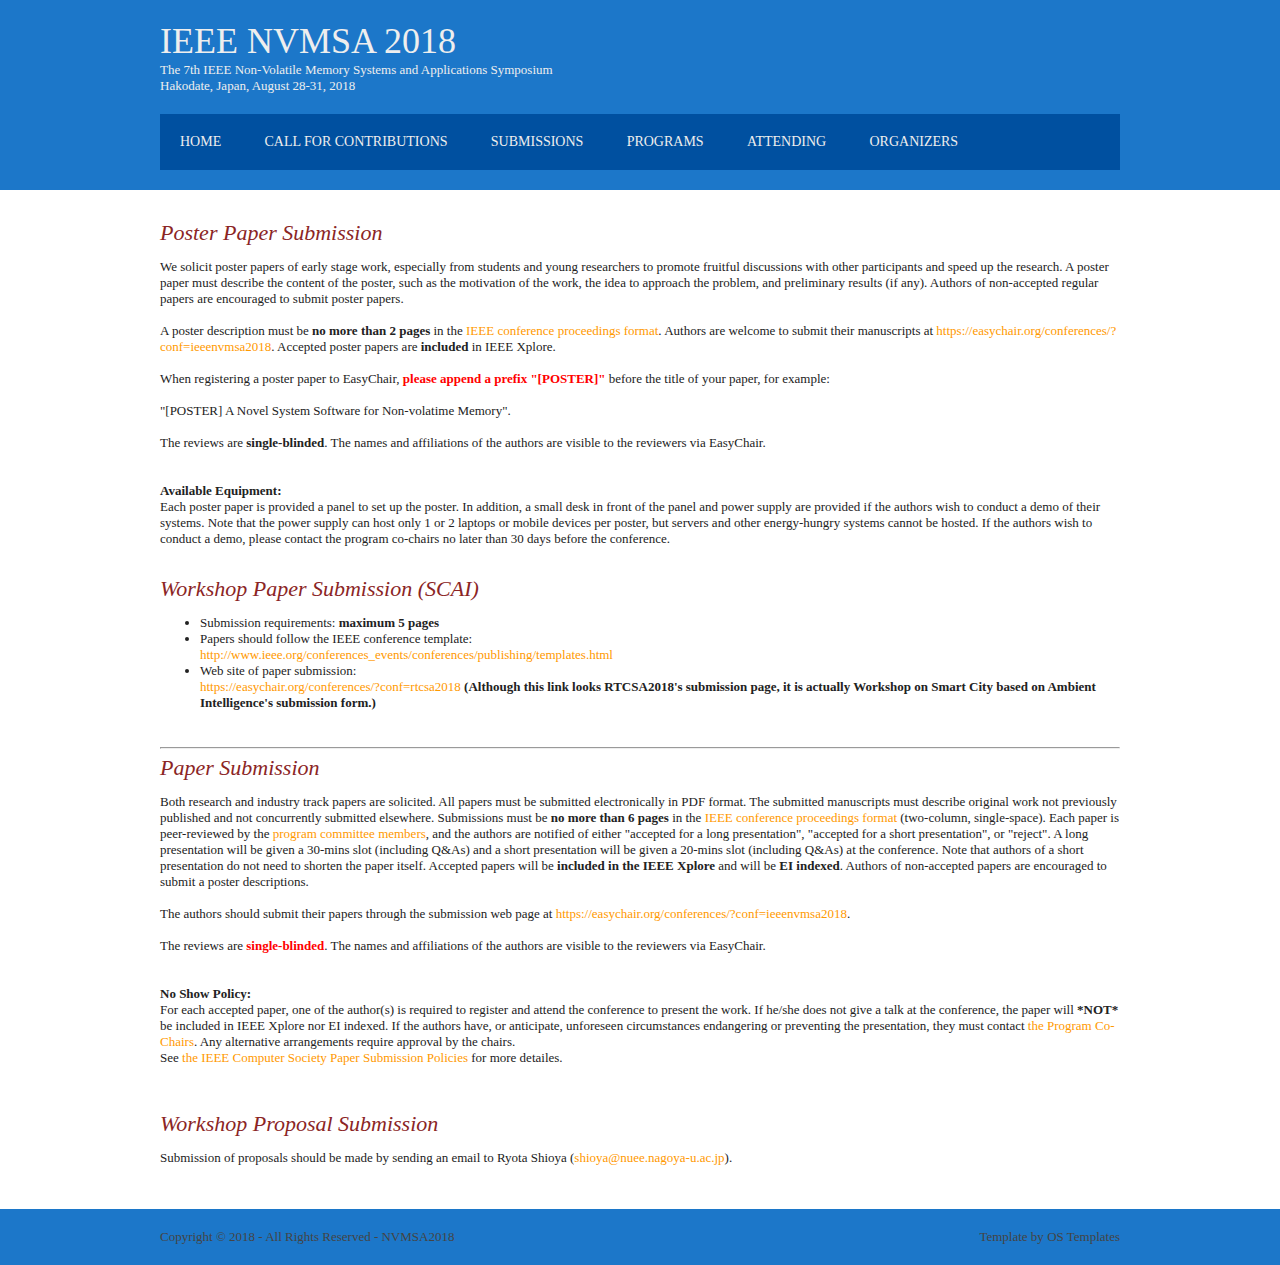
<file: pages/submissions.html>
<!DOCTYPE html>
<html lang="en" dir="ltr">
<head>
<title>NVMSA 2018</title>
<meta charset="iso-8859-1">
<link rel="stylesheet" href="../styles/layout.css" type="text/css">
<!--[if lt IE 9]><script src="scripts/html5shiv.js"></script><![endif]-->
</head>
<body>
<div class="wrapper row1">
  <header id="header" class="clear">
    <div id="hgroup">
      <h1><a href="#">IEEE NVMSA 2018</a></h1>
      <h2 style="color:#EEEEEE">The 7th IEEE Non-Volatile Memory Systems and Applications Symposium</br> 
      Hakodate, Japan, August 28-31, 2018</h2>
    </div>

    <nav>
      <ul>
        <li class="top"><a href="../index.html">Home</a></li>
        <li class="top"><a href="#">Call for Contributions</a>
          <ul>
            <li><a href="cfp.html">Call for Regular Papers</a><br></li>
            <li><a href="cfpp.html">Call for Poster Papers</a><br></li>
            <li><a href="cfwp.html">Call for Workshop Papers</a><br></li>
            <li><a href="cfw.html">Call for Workshops</a><br></li>
          </ul>
        </li>
        <li class="top"><a href="submissions.html">Submissions</a></li>
        <li class="top"><a href="program.html">Programs</a></li>
        <!-- li><a href="registration.html">Registration</a></li -->
        <li class="top"><a href="#">Attending</a>
          <ul>
            <li><a href="registration.html">Online Registration</a><br></li>
            <li><a href="venue.html">Conference Venue</a><br></li>
            <li><a href="https://mice3.jtbgmt.com/rtcsa2018/" target="_blank">Hotel Information</a><br></li> 
          </ul>
        </li>
        <li class="last"><a href="#">Organizers</a>
          <ul>
            <li><a href="organizers.html#oc">Organizing Committee</a><br></li>
            <li><a href="organizers.html#sc">Steering Committee</a><br></li>
            <li><a href="organizers.html#pcm">Program Committee</a><br></li> 
          </ul>
        </li>
     </ul>
    </nav>

   </header>
</div>
<!-- content -->
<div class="wrapper row2">
  <div id="container" class="clear">
    <!-- / content body -->
    <h2>Poster Paper Submission</h2>
    <p>
    We solicit poster papers of early stage work, especially from students and young researchers to promote fruitful discussions with other participants and speed up the research. A poster paper must describe the content of the poster, such as the motivation of the work, the idea to approach the problem, and preliminary results (if any). Authors of non-accepted regular papers are encouraged to submit poster papers.<br><br> 

    A poster description must be <b>no more than 2 pages</b> in the 
    <a href="https://www.ieee.org/conferences_events/conferences/publishing/templates.html"> 
    IEEE conference proceedings format</a>. Authors are welcome to submit their manuscripts
    at <a href="https://easychair.org/conferences/?conf=ieeenvmsa2018">https://easychair.org/conferences/?conf=ieeenvmsa2018</a>. Accepted poster papers are <b>included</b> in IEEE Xplore.</br></br>

 
    When registering a poster paper to EasyChair, <font color=red><b>please append a prefix
    "[POSTER]"</b></font> before the title of your paper, for example:</br></br>
    "[POSTER] A Novel System Software for Non-volatime Memory".</br></br>

    The reviews are <b>single-blinded</b>. The names and affiliations of the authors are visible to the reviewers via EasyChair.</br></br></br>
 
    <b>Available Equipment:</b><br>
Each poster paper is provided a panel to set up the poster. In addition, a small
desk in front of the panel and power supply are provided if the authors wish to
conduct a demo of their systems. Note that the power supply can host only 1 or 2
laptops or mobile devices per poster, but servers and other energy-hungry systems
cannot be hosted. If the authors wish to conduct a demo, please contact the
program co-chairs no later than 30 days before the conference.
    </p>
    <br>
    <h2>Workshop Paper Submission (SCAI)</h2>
    <p>
    <ul> 
      <li>Submission requirements: <b>maximum 5 pages</b></li>
      <li>Papers should follow the IEEE conference template:</br> 
      <a href="http://www.ieee.org/conferences_events/conferences/publishing/templates.html">http://www.ieee.org/conferences_events/conferences/publishing/templates.html</a></li>
      <li>Web site of paper submission:</br><a href="https://easychair.org/conferences/?conf=rtcsa2018">https://easychair.org/conferences/?conf=rtcsa2018</a> <b>(Although this link looks RTCSA2018's submission page, it is actually Workshop on Smart City based on Ambient Intelligence's submission form.)</b></li>
    </ul> 
    </p>
    <br>
    <Hr>
    <h2>Paper Submission</h2>
    <p>
    Both research and industry track papers are solicited. All papers must be
    submitted electronically in PDF format. The submitted manuscripts must
    describe original work not previously published and not concurrently submitted
    elsewhere. Submissions must be <b>no more than 6 pages</b> in the 
    <a href="https://www.ieee.org/conferences_events/conferences/publishing/templates.html"> 
    IEEE conference proceedings format</a> (two-column, single-space). Each paper is peer-reviewed by
    the <a href="./organizers.html#pcm">program committee members</a>, and the authors are notified of either
    "accepted for a long presentation", "accepted for a short presentation", or "reject".
    A long presentation will be given a 30-mins slot (including Q&As) and a short
    presentation will be given a 20-mins slot (including Q&As) at the conference.
    Note that authors of a short presentation do not need to shorten the paper itself.
    Accepted papers will be <b>included in the IEEE Xplore</b> and will be <b>EI indexed</b>.
    Authors of non-accepted papers are encouraged to submit a poster descriptions.
    <br><br>
    The authors should submit their papers through the submission web page at
    <a href="https://easychair.org/conferences/?conf=ieeenvmsa2018">https://easychair.org/conferences/?conf=ieeenvmsa2018</a>.
    <br><br>
    The reviews are <font color="red"><b>single-blinded</b></font>. The names and affiliations of the authors are visible to the reviewers via EasyChair.
    <br><br><br>
    <strong>No Show Policy:</strong><br>
    For each accepted paper, one of the author(s) is required to register and attend the conference to present the work. If he/she does not give a talk at the conference, the paper will <b>*NOT*</b> be included in IEEE Xplore nor EI indexed.
    If the authors have, or anticipate, unforeseen circumstances endangering or preventing the presentation, 
    they must contact <a href="organizers.html#oc">the Program Co-Chairs</a>. Any alternative arrangements require approval by the chairs. 
    <br>
    See <a href="https://www.computer.org/web/cs-cps/authors">the IEEE Computer Society Paper Submission Policies</a> for more detailes.
    </p>
    <br><br>
    <h2>Workshop Proposal Submission</h2>
    <p>
    Submission of proposals should be made by sending an email to
    Ryota Shioya (<a href="mailto:shioya@nuee.nagoya-u.ac.jp">shioya@nuee.nagoya-u.ac.jp</a>).	
    </p>
</div>
</div>
<!-- Footer -->
<div class="wrapper row3">
  <footer id="footer" class="clear">
    <p class="fl_left">Copyright &copy; 2018 - All Rights Reserved - <a href="#">NVMSA2018</a></p>
    <p class="fl_right">Template by <a href="http://www.os-templates.com/" title="Free Website Templates">OS Templates</a></p>
  </footer>
</div>
</body>
</html>
</file>
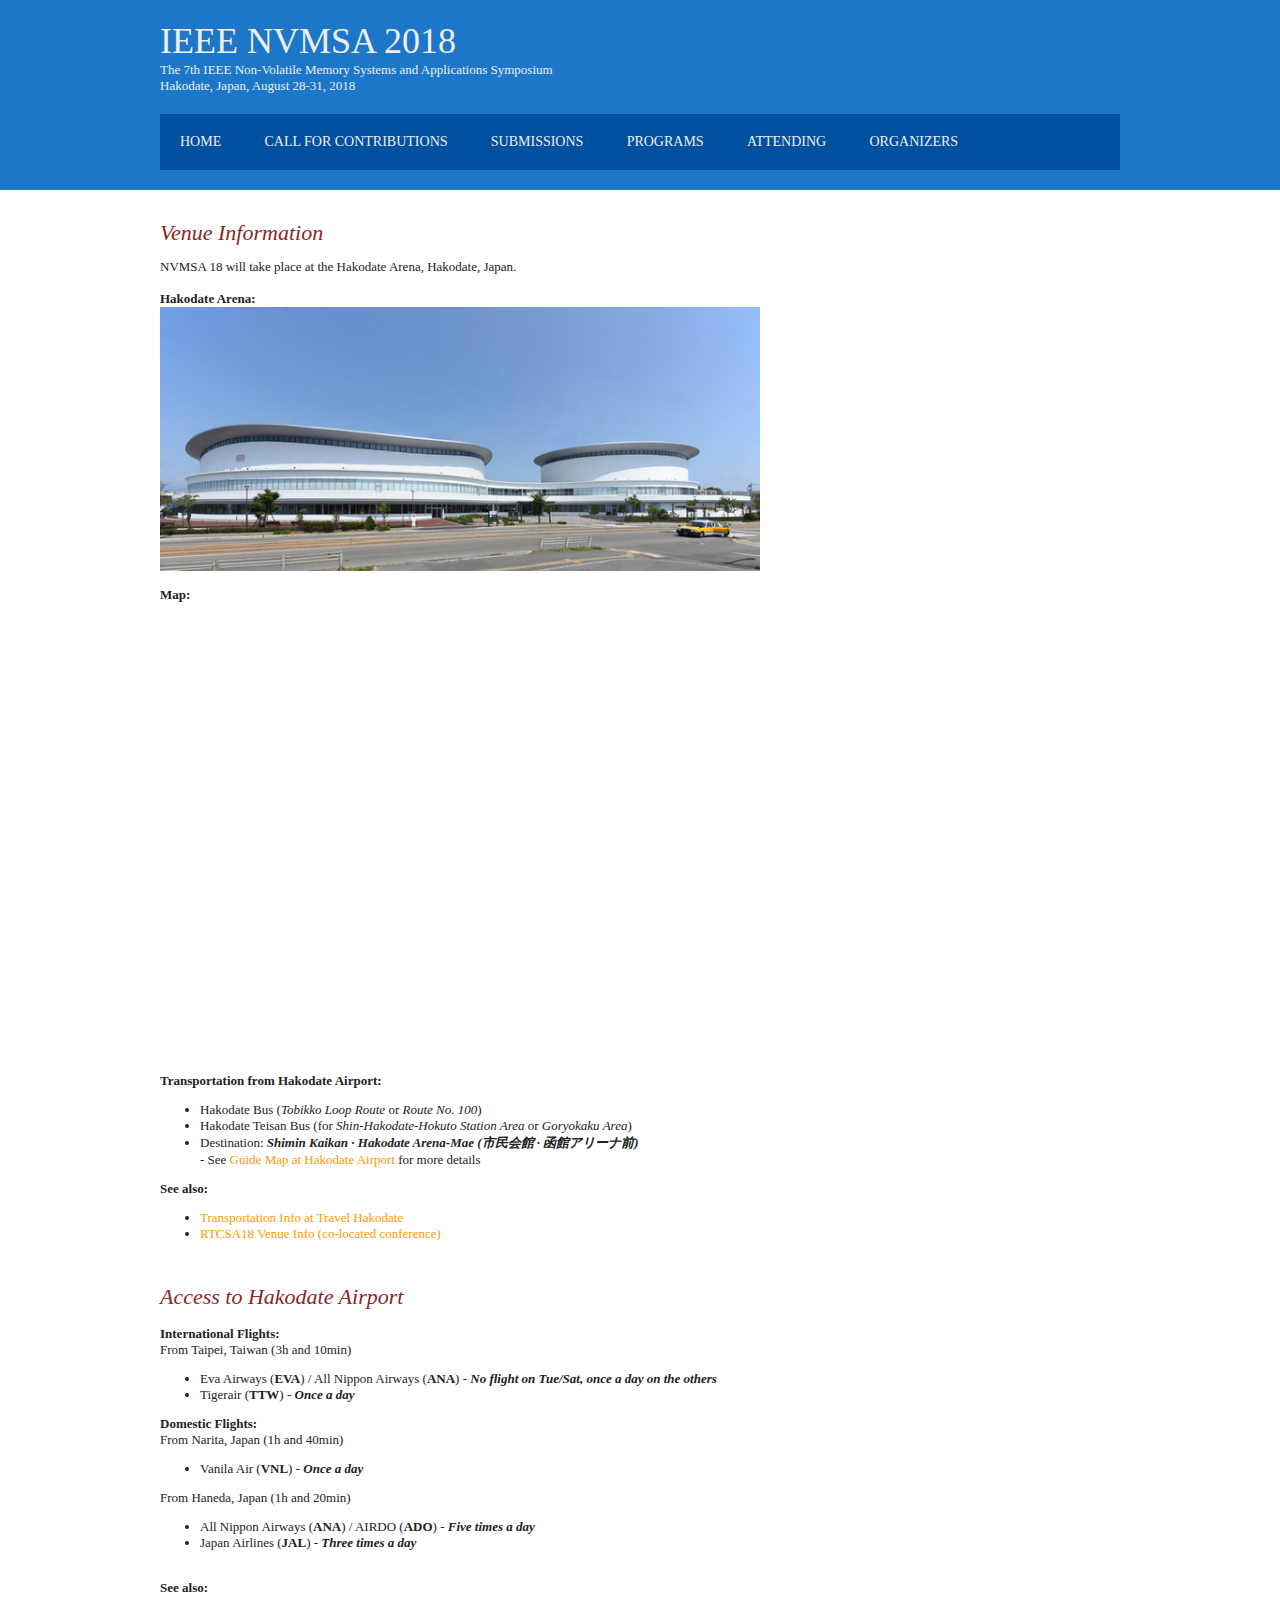
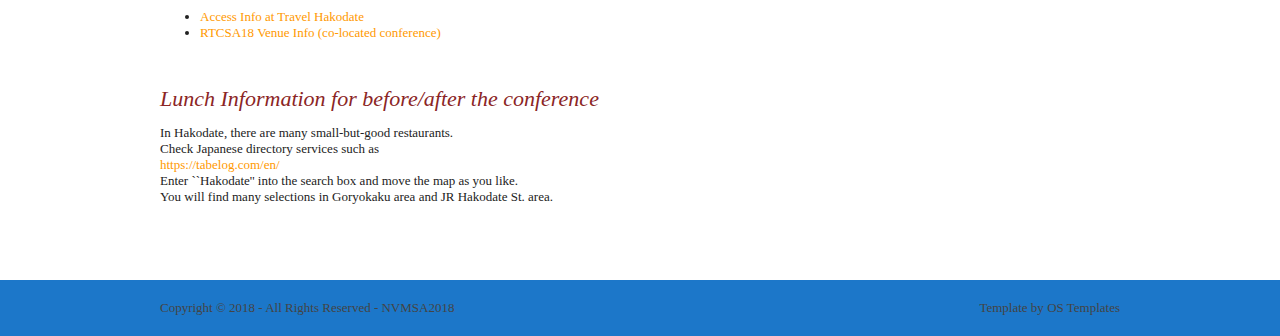
<file: pages/venue.html>
<!DOCTYPE html>
<html lang="en" dir="ltr">
<head>
<title>NVMSA 2018</title>
<meta charset="utf-8">
<link rel="stylesheet" href="../styles/layout.css" type="text/css">
<!--[if lt IE 9]><script src="scripts/html5shiv.js"></script><![endif]-->
</head>
<body>
<div class="wrapper row1">
  <header id="header" class="clear">
    <div id="hgroup">
      <h1><a href="#">IEEE NVMSA 2018</a></h1>
      <h2 style="color:#EEEEEE">The 7th IEEE Non-Volatile Memory Systems and Applications Symposium</br> 
      Hakodate, Japan, August 28-31, 2018</h2>
    </div>

    <nav>
      <ul>
        <li class="top"><a href="../index.html">Home</a></li>
        <li class="top"><a href="#">Call for Contributions</a>
          <ul>
            <li><a href="cfp.html">Call for Regular Papers</a><br></li>
            <li><a href="cfpp.html">Call for Poster Papers</a><br></li>
            <li><a href="cfwp.html">Call for Workshop Papers</a><br></li>
            <li><a href="cfw.html">Call for Workshops</a><br></li>
          </ul>
        </li>
        <li class="top"><a href="submissions.html">Submissions</a></li>
        <li class="top"><a href="program.html">Programs</a></li>
        <!-- li><a href="registration.html">Registration</a></li -->
        <li class="top"><a href="#">Attending</a>
          <ul>
            <li><a href="registration.html">Online Registration</a><br></li>
            <li><a href="venue.html">Conference Venue</a><br></li>
            <li><a href="https://mice3.jtbgmt.com/rtcsa2018/" target="_blank">Hotel Information</a><br></li> 
          </ul>
        </li>
        <li class="last"><a href="#">Organizers</a>
          <ul>
            <li><a href="organizers.html#oc">Organizing Committee</a><br></li>
            <li><a href="organizers.html#sc">Steering Committee</a><br></li>
            <li><a href="organizers.html#pcm">Program Committee</a><br></li> 
          </ul>
        </li>
     </ul>
    </nav>

   </header>
</div>
<!-- content -->
<div class="wrapper row2">
  <div id="container" class="clear">
    <!-- / content body -->
    <h2>Venue Information</h2>
    <p>NVMSA 18 will take place at the Hakodate Arena, Hakodate, Japan.<br><br>
    <b>Hakodate Arena:</b><br>
    <img src="../images/index/arena.jpg" width=600><br><br><b>Map:</b><br>
    <iframe src="https://www.google.com/maps/embed?pb=!1m28!1m12!1m3!1d11901.000699827184!2d140.79005047936099!3d41.77982176767934!2m3!1f0!2f0!3f0!3m2!1i1024!2i768!4f13.1!4m13!3e3!4m5!1s0x5f9ef4c52ea6b3eb%3A0x61db84143adf6d37!2sHakodate+Airport%2C+Takamatsucho%2C+Hakodate%2C+Hokkaido!3m2!1d41.77592!2d140.815!4m5!1s0x5f9ef48d37249329%3A0xe491cc7ee2cc8a2!2sHakodate+Arena%2C+1+Chome-32-2+Yunokawacho%2C+Hakodate%2C+Hokkaido+042-0932!3m2!1d41.782036!2d140.783415!5e0!3m2!1sen!2sjp!4v1518597317148" width="600" height="450" frameborder="0" style="border:0" allowfullscreen></iframe><br><br>
    <b>Transportation from Hakodate Airport:<br></b>
    <ul>
    <li>Hakodate Bus (<i>Tobikko Loop Route</i> or <i>Route No. 100</i>)</li>
    <li>Hakodate Teisan Bus (for <i>Shin-Hakodate-Hokuto Station Area</i> or <i>Goryokaku Area</i>)</li>
    <li>Destination: <i><b>Shimin Kaikan &#183 Hakodate Arena-Mae (市民会館 &#183 函館アリーナ前)</b></i><br>
    - See
    <a href="https://airport.ne.jp/spend/floor_map/floor_map_en.pdf" target="_blank">Guide Map at Hakodate Airport</a> for more details</li>
    </ul>
    <b>See also:</b><br>
    <ul>
    <li><a href="https://www.hakodate.travel/en/information/city-traffic.html">Transportation Info at Travel Hakodate</a></li>
    <li><a href="http://rtcsa2018.ht.sfc.keio.ac.jp/index.php/venue/">RTCSA18 Venue Info (co-located conference)</a></li>
    </ul>
    <br> 
    </p>
    <h2>Access to Hakodate Airport</h2>
    <br>
    <b>International Flights:</b><br>
    From Taipei, Taiwan (3h and 10min)<br>
    <ul>
    <li>Eva Airways (<b>EVA</b>) / All Nippon Airways (<b>ANA</b>) - <i><b>No flight on Tue/Sat, once a day on the others</b></i></li>
    <li>Tigerair (<b>TTW</b>) - <i><b>Once a day</b></i></li>
    </ul>
    <b>Domestic Flights:</b><br>
    From Narita, Japan (1h and 40min)<br>
    <ul>
    <li>Vanila Air (<b>VNL</b>) - <i><b>Once a day</b></i></li>
    </ul>
    From Haneda, Japan (1h and 20min)<br>
    <ul>
    <li>All Nippon Airways (<b>ANA</b>) / AIRDO (<b>ADO</b>) - <i><b>Five times a day</b></i></li>
    <li>Japan Airlines (<b>JAL</b>) - <i><b>Three times a day</b></i></li>
    </ul>
 
<!--
    &#183 <a href="http://airport.ne.jp/hakodate/en/time_schedule/international/en.shtml">International Flights</a></br>
    &#183 <a href="http://airport.ne.jp/hakodate/en/time_schedule/domestic/en.shtml">Domestic Flights</a></br>
-->

    <br><b>See also:</b>
    <br>
    <ul>
    <li><a href="https://www.hakodate.travel/en/information/access.html">Access Info at Travel Hakodate</a></li>
    <li><a href="http://rtcsa2018.ht.sfc.keio.ac.jp/index.php/venue/">RTCSA18 Venue Info (co-located conference)</a></li>
    </ul>
    </p>
    <br><br>

    <h2>Lunch Information for before/after the conference</h2>
<p>
In Hakodate, there are many small-but-good restaurants.<br>
Check Japanese directory services such as<br>
<a href="https://tabelog.com/en/">https://tabelog.com/en/</a><br>
Enter ``Hakodate'' into the search box and move the map as you like.<br>
You will find many selections in Goryokaku area and JR Hakodate St. area.<br>
</p>
<!--
    <h2>Lunch Restaurants</h2>
    <p>

    We will have <b>no lunch session on Aug. 31</b>, but you can find nice restaurants all around the city. Please see the <a href="https://www.tripadvisor.com/Restaurants-g298151-zfp30-Hakodate_Hokkaido.html">tripadvisor website</a>.--> 
    </p>
    <br><br>
</div>
</div>
<!-- Footer -->
<div class="wrapper row3">
  <footer id="footer" class="clear">
    <p class="fl_left">Copyright &copy; 2018 - All Rights Reserved - <a href="#">NVMSA2018</a></p>
    <p class="fl_right">Template by <a href="http://www.os-templates.com/" title="Free Website Templates">OS Templates</a></p>
  </footer>
</div>
</body>
</html>
</file>
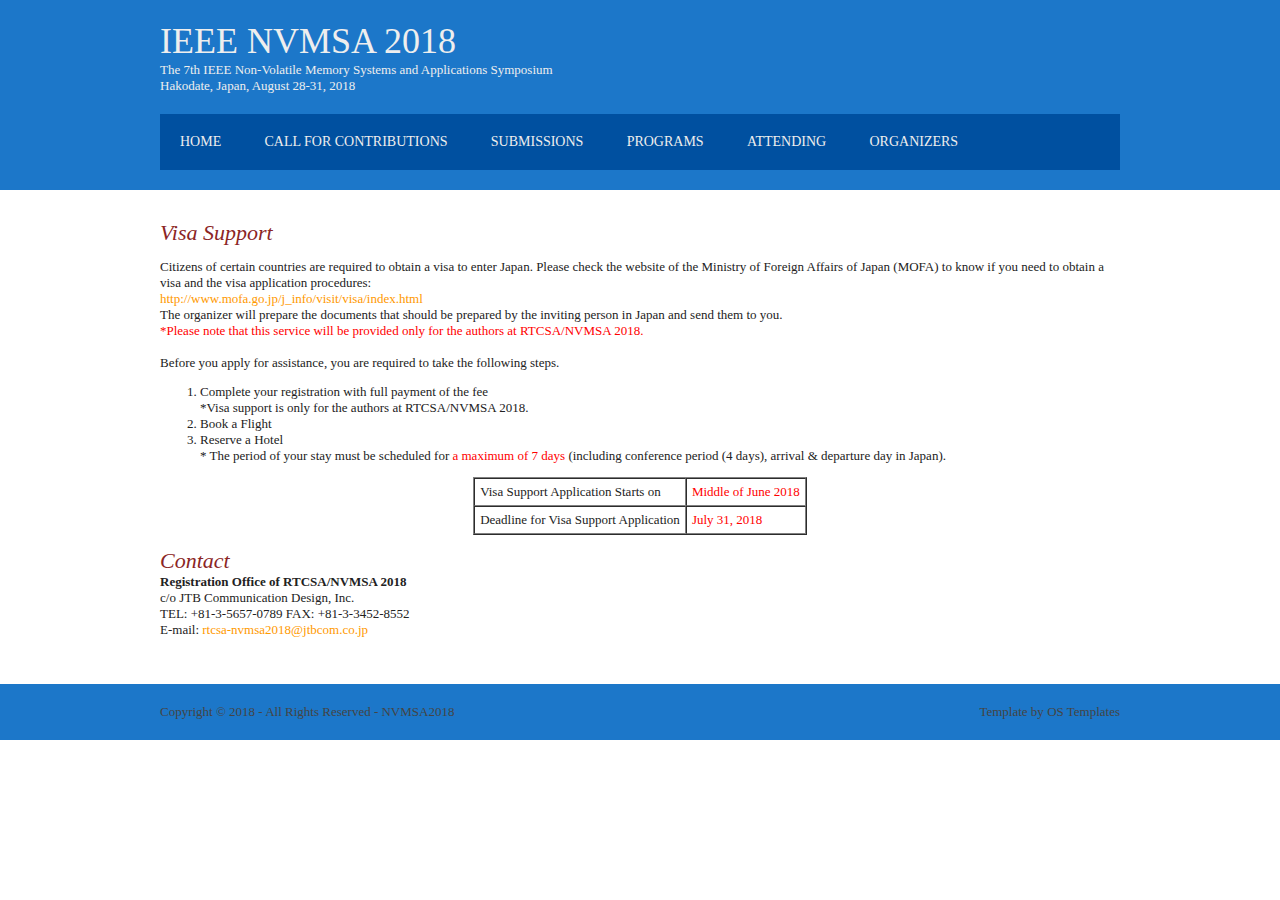
<file: pages/visa.html>
<!DOCTYPE html>
<html lang="en" dir="ltr">
<head>
<title>NVMSA 2018</title>
<meta charset="utf-8">
<link rel="stylesheet" href="../styles/layout.css" type="text/css">
<!--[if lt IE 9]><script src="scripts/html5shiv.js"></script><![endif]-->
</head>
<body>
<div class="wrapper row1">
  <header id="header" class="clear">
    <div id="hgroup">
      <h1><a href="#">IEEE NVMSA 2018</a></h1>
      <h2 style="color:#EEEEEE">The 7th IEEE Non-Volatile Memory Systems and Applications Symposium</br> 
      Hakodate, Japan, August 28-31, 2018</h2>
    </div>

    <nav>
      <ul>
        <li class="top"><a href="../index.html">Home</a></li>
        <li class="top"><a href="#">Call for Contributions</a>
          <ul>
            <li><a href="cfp.html">Call for Regular Papers</a><br></li>
            <li><a href="cfpp.html">Call for Poster Papers</a><br></li>
            <li><a href="cfwp.html">Call for Workshop Papers</a><br></li>
            <li><a href="cfw.html">Call for Workshops</a><br></li>
          </ul>
        </li>
        <li class="top"><a href="submissions.html">Submissions</a></li>
        <li class="top"><a href="#">Programs</a></li>
        <!-- li><a href="registration.html">Registration</a></li -->
        <li class="top"><a href="#">Attending</a>
          <ul>
            <li><a href="registration.html">Online Registration</a><br></li>
            <li><a href="venue.html">Conference Venue</a><br></li>
            <li><a href="hotel.html">Hotel Information</a><br></li> 
          </ul>
        </li>
        <li class="last"><a href="#">Organizers</a>
          <ul>
            <li><a href="organizers.html#oc">Organizing Committee</a><br></li>
            <li><a href="organizers.html#sc">Steering Committee</a><br></li>
            <li><a href="organizers.html#pcm">Program Committee</a><br></li> 
          </ul>
        </li>
     </ul>
    </nav>

   </header>
</div>
<!-- content -->
<div class="wrapper row2">
  <div id="container" class="clear">
    <!-- / content body -->
    <h2>Visa Support</h2>
    <p>Citizens of certain countries are required to obtain a visa to enter Japan. Please check the website of the Ministry of Foreign Affairs of Japan (MOFA) to know if you need to obtain a visa and the visa application procedures:<br> 
<a href="http://www.mofa.go.jp/j_info/visit/visa/index.html">http://www.mofa.go.jp/j_info/visit/visa/index.html</a><br>
The organizer will prepare the documents that should be prepared by the inviting person in Japan and send them to you.<br>
<font color="red">*Please note that this service will be provided only for the authors at RTCSA/NVMSA 2018.</font>
<br><br>
Before you apply for assistance, you are required to take the following steps.
<ol>
<li>Complete your registration with full payment of the fee
<br>*Visa support is only for the authors at RTCSA/NVMSA 2018.</li>
<li>Book a Flight</li>
<li>Reserve a Hotel</li>
* The period of your stay must be scheduled for <font color="red">a maximum of 7 days</font> (including conference period (4 days), arrival & departure day in Japan).
</ol>
<table border=1 align="center" cellspacing="0" cellpadding="5">
<tr>
<td>
Visa Support Application Starts on 
</td>
<td>
<font color="red">Middle of June 2018</font>
</td>
</tr>
<tr>
<td>
Deadline for Visa Support Application
</td>
<td>
<font color="red">July 31, 2018</font>
</td>
</tr>
</table>
</p>
<h2>Contact</h2>
<b>Registration Office of RTCSA/NVMSA 2018</b><br>
c/o JTB Communication Design, Inc.<br>
TEL: +81-3-5657-0789 FAX: +81-3-3452-8552<br>
E-mail: <a href="rtcsa-nvmsa2018@jtbcom.co.jp">rtcsa-nvmsa2018@jtbcom.co.jp<br>
<br>
</div>
</div>
<!-- Footer -->
<div class="wrapper row3">
  <footer id="footer" class="clear">
    <p class="fl_left">Copyright &copy; 2018 - All Rights Reserved - <a href="#">NVMSA2018</a></p>
    <p class="fl_right">Template by <a href="http://www.os-templates.com/" title="Free Website Templates">OS Templates</a></p>
  </footer>
</div>
</body>
</html>
</file>
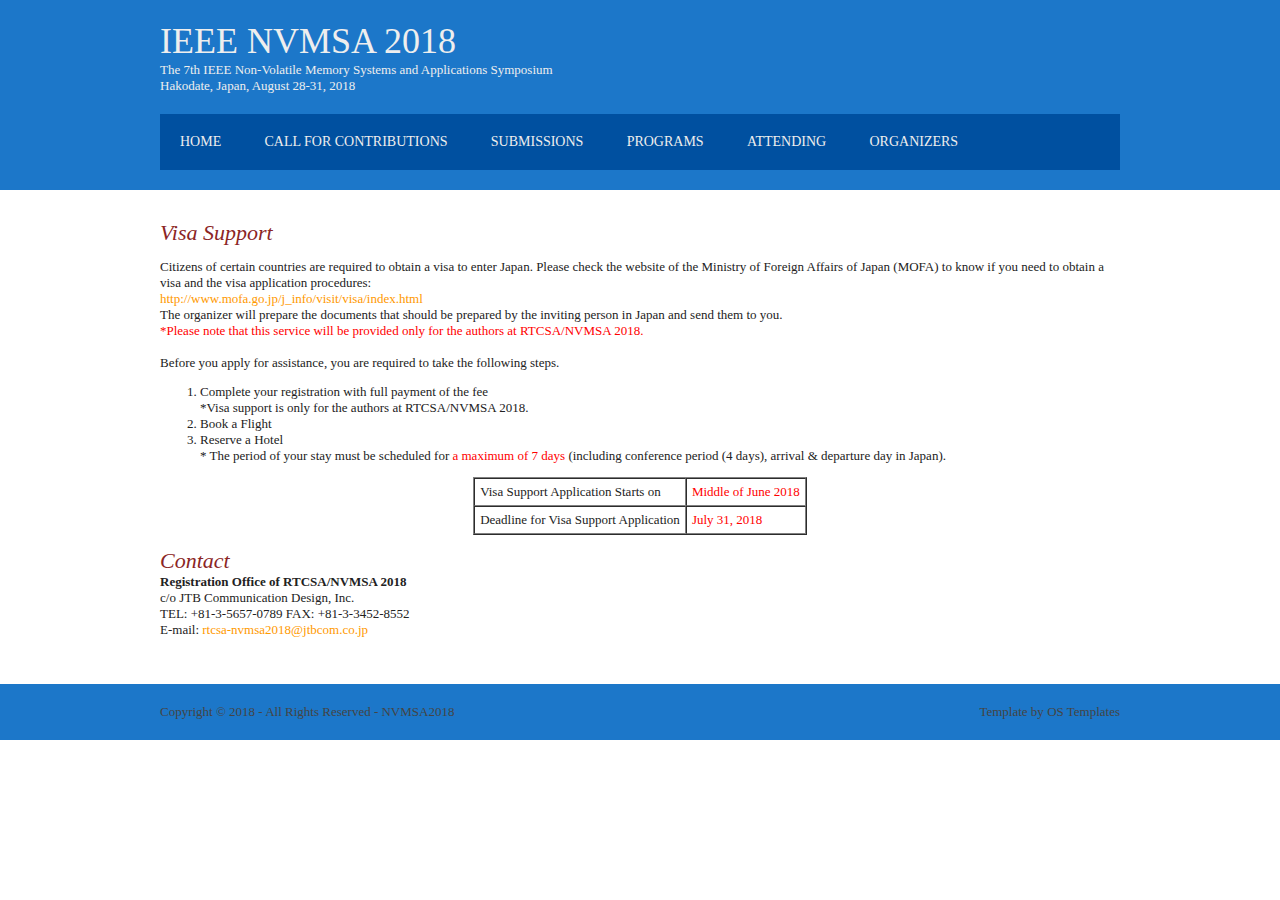
<file: pages/for_authors/visa.html>
<!DOCTYPE html>
<html lang="en" dir="ltr">
<head>
<title>NVMSA 2018</title>
<meta charset="utf-8">
<link rel="stylesheet" href="../../styles/layout.css" type="text/css">
<!--[if lt IE 9]><script src="scripts/html5shiv.js"></script><![endif]-->
</head>
<body>
<div class="wrapper row1">
  <header id="header" class="clear">
    <div id="hgroup">
      <h1><a href="#">IEEE NVMSA 2018</a></h1>
      <h2 style="color:#EEEEEE">The 7th IEEE Non-Volatile Memory Systems and Applications Symposium</br> 
      Hakodate, Japan, August 28-31, 2018</h2>
    </div>

    <nav>
      <ul>
        <li class="top"><a href="../../index.html">Home</a></li>
        <li class="top"><a href="#">Call for Contributions</a>
          <ul>
            <li><a href="../cfp.html">Call for Regular Papers</a><br></li>
            <li><a href="../cfpp.html">Call for Poster Papers</a><br></li>
            <li><a href="../cfwp.html">Call for Workshop Papers</a><br></li>
            <li><a href="../cfw.html">Call for Workshops</a><br></li>
          </ul>
        </li>
        <li class="top"><a href="../submissions.html">Submissions</a></li>
        <li class="top"><a href="program.html">Programs</a></li>
        <!-- li><a href="registration.html">Registration</a></li -->
        <li class="top"><a href="#">Attending</a>
          <ul>
            <li><a href="../registration.html">Online Registration</a><br></li>
            <li><a href="../venue.html">Conference Venue</a><br></li>
            <li><a href="../hotel.html">Hotel Information</a><br></li> 
          </ul>
        </li>
        <li class="last"><a href="#">Organizers</a>
          <ul>
            <li><a href="../organizers.html#oc">Organizing Committee</a><br></li>
            <li><a href="../organizers.html#sc">Steering Committee</a><br></li>
            <li><a href="../organizers.html#pcm">Program Committee</a><br></li> 
          </ul>
        </li>
     </ul>
    </nav>

   </header>
</div>
<!-- content -->
<div class="wrapper row2">
  <div id="container" class="clear">
    <!-- / content body -->
    <h2>Visa Support</h2>
    <p>Citizens of certain countries are required to obtain a visa to enter Japan. Please check the website of the Ministry of Foreign Affairs of Japan (MOFA) to know if you need to obtain a visa and the visa application procedures:<br> 
<a href="http://www.mofa.go.jp/j_info/visit/visa/index.html">http://www.mofa.go.jp/j_info/visit/visa/index.html</a><br>
The organizer will prepare the documents that should be prepared by the inviting person in Japan and send them to you.<br>
<font color="red">*Please note that this service will be provided only for the authors at RTCSA/NVMSA 2018.</font>
<br><br>
Before you apply for assistance, you are required to take the following steps.
<ol>
<li>Complete your registration with full payment of the fee
<br>*Visa support is only for the authors at RTCSA/NVMSA 2018.</li>
<li>Book a Flight</li>
<li>Reserve a Hotel</li>
* The period of your stay must be scheduled for <font color="red">a maximum of 7 days</font> (including conference period (4 days), arrival & departure day in Japan).
</ol>
<table border=1 align="center" cellspacing="0" cellpadding="5">
<tr>
<td>
Visa Support Application Starts on 
</td>
<td>
<font color="red">Middle of June 2018</font>
</td>
</tr>
<tr>
<td>
Deadline for Visa Support Application
</td>
<td>
<font color="red">July 31, 2018</font>
</td>
</tr>
</table>
</p>
<h2>Contact</h2>
<b>Registration Office of RTCSA/NVMSA 2018</b><br>
c/o JTB Communication Design, Inc.<br>
TEL: +81-3-5657-0789 FAX: +81-3-3452-8552<br>
E-mail: <a href="rtcsa-nvmsa2018@jtbcom.co.jp">rtcsa-nvmsa2018@jtbcom.co.jp<br>
<br>
</div>
</div>
<!-- Footer -->
<div class="wrapper row3">
  <footer id="footer" class="clear">
    <p class="fl_left">Copyright &copy; 2018 - All Rights Reserved - <a href="#">NVMSA2018</a></p>
    <p class="fl_right">Template by <a href="http://www.os-templates.com/" title="Free Website Templates">OS Templates</a></p>
  </footer>
</div>
</body>
</html>
</file>
<file: styles/layout.css>
/*
HTML 5 Template Name: Basic 90
File: Layout CSS
Author: OS Templates
Author URI: http://www.os-templates.com/
Licence: <a href="http://www.os-templates.com/template-terms">Website Template Licence</a>
*/

html{overflow-y:scroll;} /* Forces a scrollbar when the viewport is larger than the websites content - CSS3 */

body{margin:0; padding:0; font-size:13px; font-family:Georgia, "Times New Roman", Times, serif; color:#919191; background-color:#FFFFFF;}

.clear:after{content:"."; display:block; height:0; clear:both; visibility:hidden; line-height:0;}
.clear{display:block; clear:both;}
html[xmlns] .clear{display:block;}
* html .clear{height:1%;}

a{outline:none; text-decoration:none;}

code{font-weight:normal; font-style:normal; font-family:Georgia, "Times New Roman", Times, serif;}

.fl_left{float:left;}
.fl_right{float:right;}

img{margin:0; padding:0; border:none; line-height:normal; vertical-align:middle;}
.imgholder, .imgl, .imgr{padding:4px; border:0px solid #D6D6D6; text-align:center;}
.imgl{float:left; margin:0 15px 15px 0; clear:left;}
.imgr{float:right; margin:0 0 15px 15px; clear:right;}

/*----------------------------------------------HTML 5 Overrides-------------------------------------*/

address, article, aside, figcaption, figure, footer, header, nav, section{display:block; margin:0; padding:0;}

q{display:block; padding:0 10px 8px 10px; color:#979797; background-color:#ECECEC; font-style:italic; line-height:normal;}
q:before{content:'� '; font-size:26px;}
q:after{content:' �'; font-size:26px; line-height:0;}

/* ----------------------------------------------Wrapper-------------------------------------*/

div.wrapper{display:block; width:100%; margin:0; padding:0; text-align:left;}

.row1, .row1 a{color:#EEEEEE; background-color:#1C77C9;}
.row2{color:#222222; background-color:#FFFFFF;}
.row2 a{color:#FF9900; background-color:#FFFFFF;}
.row3, .row3 a{color:#444444; background-color:#1C77C9;}

/*----------------------------------------------Generalise-------------------------------------*/

#header, #container, #footer{display:block; width:960px; margin:0 auto;}

nav ul{margin:0; padding:0; list-style:none;}

h1{margin:0; padding:0; font-size:30px; color:#000000; font-weight:normal; font-style:italic; line-height:normal;}
h2, h3, h4, h5, h6{margin:0; padding:0; font-size:22px; color:#8B2525; font-weight:normal; font-style:italic; line-height:normal;}

address{font-style:normal;}

blockquote, q{display:block; padding:8px 10px; color:#979797; background-color:#ECECEC; font-style:italic; line-height:normal;}
blockquote:before, q:before{content:'� '; font-size:26px;}
blockquote:after, q:after{content:' �'; font-size:26px; line-height:0;}

form, fieldset, legend{margin:0; padding:0; border:none;}
legend{display:none;}
input, textarea, select{font-size:12px; font-family:Georgia,"Times New Roman",Times,serif;}

.one_quarter, .two_quarter, .three_quarter, .four_quarter{display:block; float:left; margin:0 20px 0 0;}
.one_quarter{width:225px;}
.two_quarter{width:470px;}
.three_quarter{width:715px;}
.four_quarter{width:960px; float:none; margin-right:0; clear:both;}

.one_third, .two_third, .three_third{display:block; float:left; margin:0 30px 0 0;}
.one_third{width:300px;}
.two_third{width:630px;}
.three_third{width:960px; float:none; margin-right:0; clear:both;}

.lastbox{margin-right:0;}

/*----------------------------------------------Header-------------------------------------*/

#header{padding:20px 0;}

#header #hgroup{float:left; margin:0 0 20px 0;}
#header #hgroup h1, #header #hgroup h2{font-weight:normal; font-style:normal; text-transform:none;}
#header #hgroup h1{font-size:36px;}
#header #hgroup h2{font-size:13px;}

#header form{display:block; width:290px; float:right; margin:20px 0; padding:0;}
#header form input{display:block; float:left; width:200px; margin:0; padding:5px; color:#C0BAB6; background-color:#0050A0; border:0px solid #666666;}
#header form #sf_submit{display:block; float:right; width:70px; font-size:12px; font-weight:bold; text-transform:uppercase; color:#FFFFFF; background-color:#FF9900; border:none; cursor:pointer;}

#header nav{display:block; width:100%; margin:0; padding:20px 0; color:#C0BAB6; background-color:#0050A0; clear:both;}
#header nav ul{padding:0 20px;}
#header nav li{display:inline-block; margin-right:10px; text-transform:uppercase;}
#header nav li.last{margin-right:0;}
#header nav li.top{margin-right:40px;}
#header nav li a{color:#EEEEEE; font-size:14px; background-color:#0050A0;}
#header nav li a:hover{color:#FF9900; background-color:#0050A0;}
#header nav ul ul{display: none; margin: 0px; padding: 0px; line-height:50px; position: absolute}
#header nav ul li:hover ul{z-index: 99;	display: block; width:220px; line-height:25px; background-color:#003570;}
#header nav ul li ul li a{z-index: 99; background-color:#003570;}
#header nav ul li ul li a:hover{z-index: 99; background-color:#003570;}








/*----------------------------------------------Content Area-------------------------------------*/

#container{padding:30px 0;}
#container section{display:block; margin-bottom:30px; padding:0;}
#container .last{margin:0;}
#container .more{text-align:right;}

/* ------Slider-----*/

#container #slider{width:100%;}
#container #slider figure{}
#container #slider figure img{float:right; width:630px; height:300px;}
#container #slider figure figcaption{display:block; float:left; width:290px; height:260px; padding:20px; overflow:hidden; color:#EEEEEE; background-color:#464646; line-height:1.6em;}
#container #slider figure figcaption a{color:#FF9900; background-color:#464646;}
#container #slider figure h2{font-size:36px; font-weight:normal; font-style:italic; text-transform:none;}
#container #slider figure footer{}

/* ------Main Content-----*/

#container #intro{width:100%; margin-bottom:60px; padding-bottom:20px; border-bottom:0px solid #D6D6D6;}
#container #intro section{width:100%;}
#container #intro section article{}
#container #intro section article h2{margin-bottom:15px;}
#container #intro section article p{}
#container #intro section article figure ul{display:block; width:100%; margin:0; padding:0; list-style:none;}
#container #intro section article figure ul li{display:inline-block; float:left; margin:0 25px 0 0;}
#container #intro section article figure ul li.last{margin:0;}
#container #intro section article figure ul li img{width:130px; height:130px; margin:0; padding:4px; border:0px solid #D6D6D6;}
#container #intro section article figure figcaption{display:block; width:100%; margin-top:20px; clear:both; text-align:center; text-transform:uppercase; font-weight:bold;}

#container #homepage{display:block; width:100%; line-height:1.6em;}
#container #homepage section{margin-bottom:0;}
#container #homepage section h2.title{margin:0 0 25px 0; padding:0 0 8px 0; font-size:15px; font-weight:bold; text-transform:uppercase;}
#container #homepage section footer{clear:both;}

/* ------Blogposts-----*/

#container #homepage section article header h2{font-size:13px; font-weight:bold;}
#container #homepage section article address, #container #homepage section article time{font-size:10px; font-style:normal;}
#container #homepage section article footer{text-align:left;}

/* ------Quick Links-----*/

#container #homepage section nav li{margin:0 0 8px 0; padding:0 0 5px 0; border-bottom:0px solid #D6D6D6;}
#container #homepage section nav li.last{margin:0;}
#container #homepage section nav a{padding:0 0 0 10px; background:url("../images/arrow.gif") left center no-repeat;}

/*----------------------------------------------Footer-------------------------------------*/

#footer{padding:20px 0;}
#footer p{margin:0; padding:0;}




/*----------------------------------------------gallery-----------------------------------*/

.slideshow {
	width: 630px;
	height: 300px;
	position: relative;
	text-align: center;
	line-height: 550px;
}


.slideshow--item {
	width: 630px;
	height: 300px;
	line-height: 1.5;
	position: absolute;
	top: 0;
	visibility: hidden;
}

.slideshow--bullet:checked + .slideshow--item {
	visibility: visible;
}

.slideshow[data-transition="fade"] .slideshow--item {
	visibility: visible;
	opacity: 0;
	transition: .3s ease-out opacity;
}

.slideshow[data-transition="fade"] .slideshow--bullet:checked + .slideshow--item {
	opacity: 1;
}


.slideshow--nav-previous {
	left: 0;
	display: block;
}

.slideshow--nav-previous:after {
	-webkit-transform: scaleX(-1);
	-moz-transform: scaleX(-1);
	transform: scaleX(-1);
	right: auto;
	left: 10px;
}

.slideshow--nav-next {
	left: 50%;
	display: block;
}

.slideshow--bullet {
	font-size: .75em;
	width: 1em;
	height: 1em;
	display: inline-block;
	position: relative;
	z-index: 99;
	-webkit-appearance: none;
	-moz-appearance: none;
	appearance: none;
	background: #ccc;
	border-radius: 1em;
	transition: .3s ease-out background,
				.3s ease-out transform;
}

.slideshow--bullet:checked {
	background: #FF9900;
	outline: none;
	-webkit-transform: scale(1.3);
	-moz-transform: scale(1.3);
	transform: scale(1.3);
}
</file>
